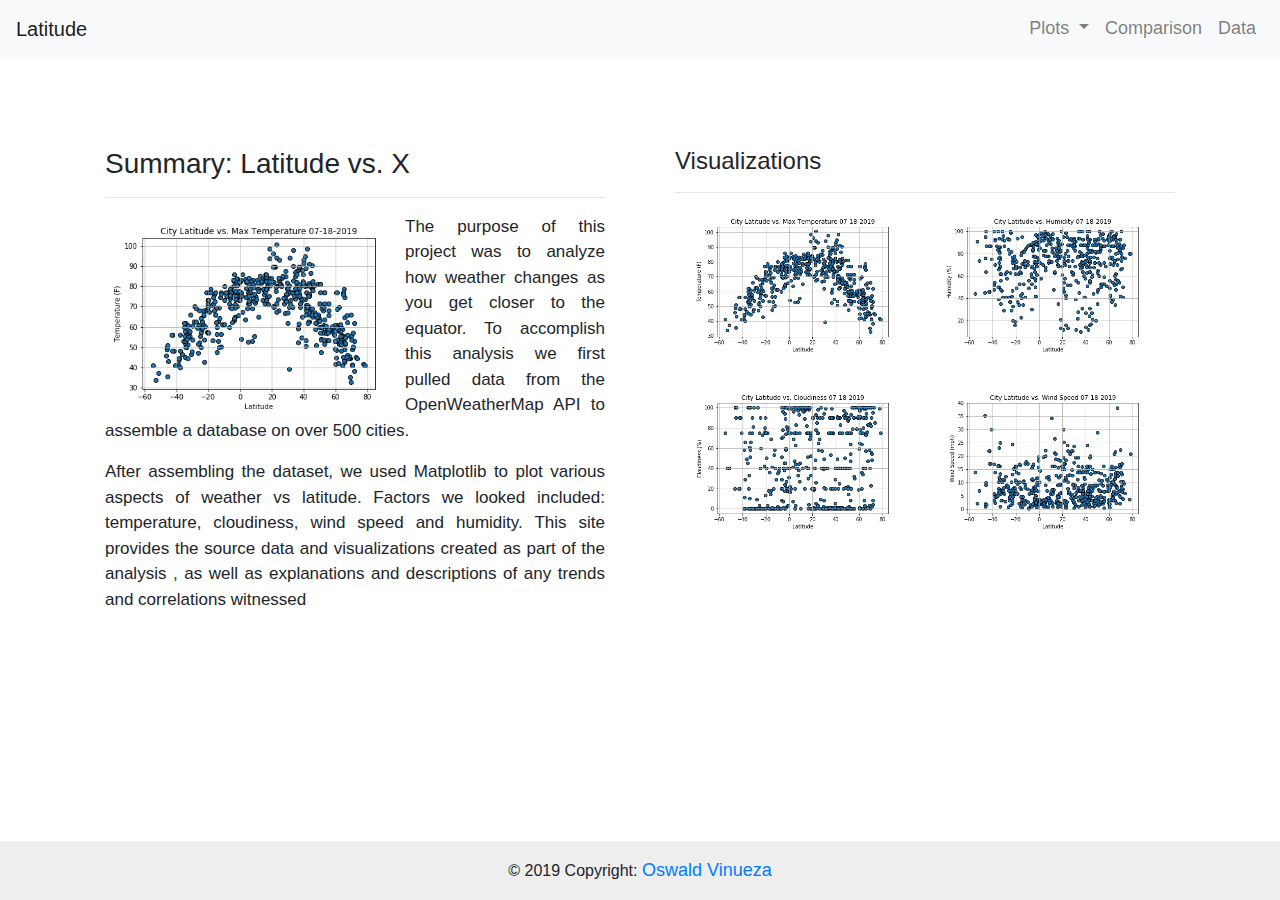
<file: index.html>
<!DOCTYPE html>
<html lang="en">
<head>
    <meta charset="UTF-8">
    <meta name="viewport" content="width=device-width, initial-scale=1.0">
    <meta http-equiv="X-UA-Compatible" content="ie=edge">
    <title>Visualization Dashboard</title>
    <link rel="stylesheet" href="https://stackpath.bootstrapcdn.com/bootstrap/4.3.1/css/bootstrap.min.css" integrity="sha384-ggOyR0iXCbMQv3Xipma34MD+dH/1fQ784/j6cY/iJTQUOhcWr7x9JvoRxT2MZw1T" crossorigin="anonymous">
    <link rel="stylesheet" href="style.css">
    <script src="https://code.jquery.com/jquery-3.3.1.slim.min.js" integrity="sha384-q8i/X+965DzO0rT7abK41JStQIAqVgRVzpbzo5smXKp4YfRvH+8abtTE1Pi6jizo" crossorigin="anonymous"></script>
    <script src="https://cdnjs.cloudflare.com/ajax/libs/popper.js/1.14.7/umd/popper.min.js" integrity="sha384-UO2eT0CpHqdSJQ6hJty5KVphtPhzWj9WO1clHTMGa3JDZwrnQq4sF86dIHNDz0W1" crossorigin="anonymous"></script>
    <script src="https://stackpath.bootstrapcdn.com/bootstrap/4.3.1/js/bootstrap.min.js" integrity="sha384-JjSmVgyd0p3pXB1rRibZUAYoIIy6OrQ6VrjIEaFf/nJGzIxFDsf4x0xIM+B07jRM" crossorigin="anonymous"></script>
</head>
<body>
<!-- NavBar https://getbootstrap.com/docs/4.3/components/navbar/ -->
  <div class= "navigation">
    <nav class="navbar navbar-expand-lg navbar-light bg-light">
      <a class="navbar-brand" href="index.html">Latitude</a>
      <button class="navbar-toggler" type="button" data-toggle="collapse" data-target="#navbarNavDropdown" aria-controls="navbarNavDropdown" aria-expanded="false" aria-label="Toggle navigation">
        <span class="navbar-toggler-icon"></span>
      </button>
      <div class="collapse navbar-collapse" id="navbarNavDropdown">
        <ul class="navbar-nav ml-auto">
          <li class="nav-item dropdown">
            <a class="nav-link dropdown-toggle" href="#" id="navbarDropdownMenuLink" role="button" data-toggle="dropdown" aria-haspopup="true" aria-expanded="false">
              Plots
            </a>
            <div class="dropdown-menu" aria-labelledby="navbarDropdownMenuLink">
              <a class="dropdown-item" href="cloudiness.html">Cloudiness</a>
              <a class="dropdown-item" href="humidity.html">Humidity</a>
              <a class="dropdown-item" href="max_temperature.html">Max Temperature</a>
              <a class="dropdown-item" href="wind_speed.html">Wind Speed</a>
            </div>
          </li>
          <li class="nav-item">
            <a class="nav-link" href="comparison.html">Comparison</a>
          </li>
          <li class="nav-item">
            <a class="nav-link" href="data.html">Data</a>
          </li>
        </ul>
      </div>
    </nav>
  </div>  
<!-- Content Visualization and Boxes -->
  <div class="container">
    <div class="row">
<!--Left Summary and Visualization-->
      <div class="col-lg-6 col-md-12">
        <div class="box">
          <h3 class="title"> Summary: Latitude vs. X</h3>
          <hr>
          <img src= "WebImages/CityLatitude_vs_MaxTemp.png" class="visualization float-left" alt="Max Temp Graph">
          <p class="text-justify"> The purpose of this project was to analyze how weather changes as you get closer to the equator. To accomplish this analysis we first pulled data from the OpenWeatherMap
            API to assemble a database on over 500 cities.</p>
          <p class="text-justify"> After assembling the dataset, we used Matplotlib to plot various aspects of weather vs latitude. Factors we looked included: temperature, cloudiness, wind speed and humidity.
            This site provides the source data and visualizations created as part of the analysis , as well as explanations and descriptions of any trends and correlations witnessed</p>
        </div>
      </div>
<!--Right Visualizations-->
      <div class= "col-lg-6 col-md-12">
        <div class="box">
          <h4 class="title">Visualizations</h4>
          <hr>
          <div class="container">
    
            <div class="row" style="padding-bottom: 30px;">
              <div class="col-sm-6">
                <a href= "max_temperature.html" data-toggle="tooltip" data-placement="auto" title="Max Temperature">
                  <img class="panel" src="WebImages/CityLatitude_vs_MaxTemp.png" alt= "Max Temperature">
                </a>
              </div>

              <div class="col-sm-6">
                <a href= "humidity.html" data-toggle="tooltip" data-placement="auto" title="Humidity">
                  <img class="panel" src="WebImages/CityLatitude_vs_Humidity.png" alt= "Humidity">
                </a>
              </div>
            </div>

          
            <div class="row" style="padding-bottom: 30px;">
                <div class="col-sm-6">
                  <a href= "cloudiness.html" data-toggle="tooltip" data-placement="auto" title="Cloudiness">
                    <img class="panel" src="WebImages/CityLatitude_vs_Cloudiness.png" alt= "Cloudiness">
                  </a>
                </div>          

              <div class="col-sm-6">
                <a href= "wind_speed.html" data-toggle="tooltip" data-placement="auto" title="Wind Speed">
                  <img class="panel" src="WebImages/CityLatitude_vs_WindSpeed.png" alt= "Wind Speed">
                </a>
              </div>
            </div>
          
          
          </div>
        </div>  
      </div>
    </div>
  </div>
  <!--Footer-->
  <footer>
    <div class="footer-copyright text-center py-3"> &copy 2019 Copyright: 
      <a href="#">Oswald Vinueza</a>
    </div>
  </footer>
  <script>
      $(function () {
        $('[data-toggle="tooltip"]').tooltip()
      })
  </script>
</body>
</html>
</file>
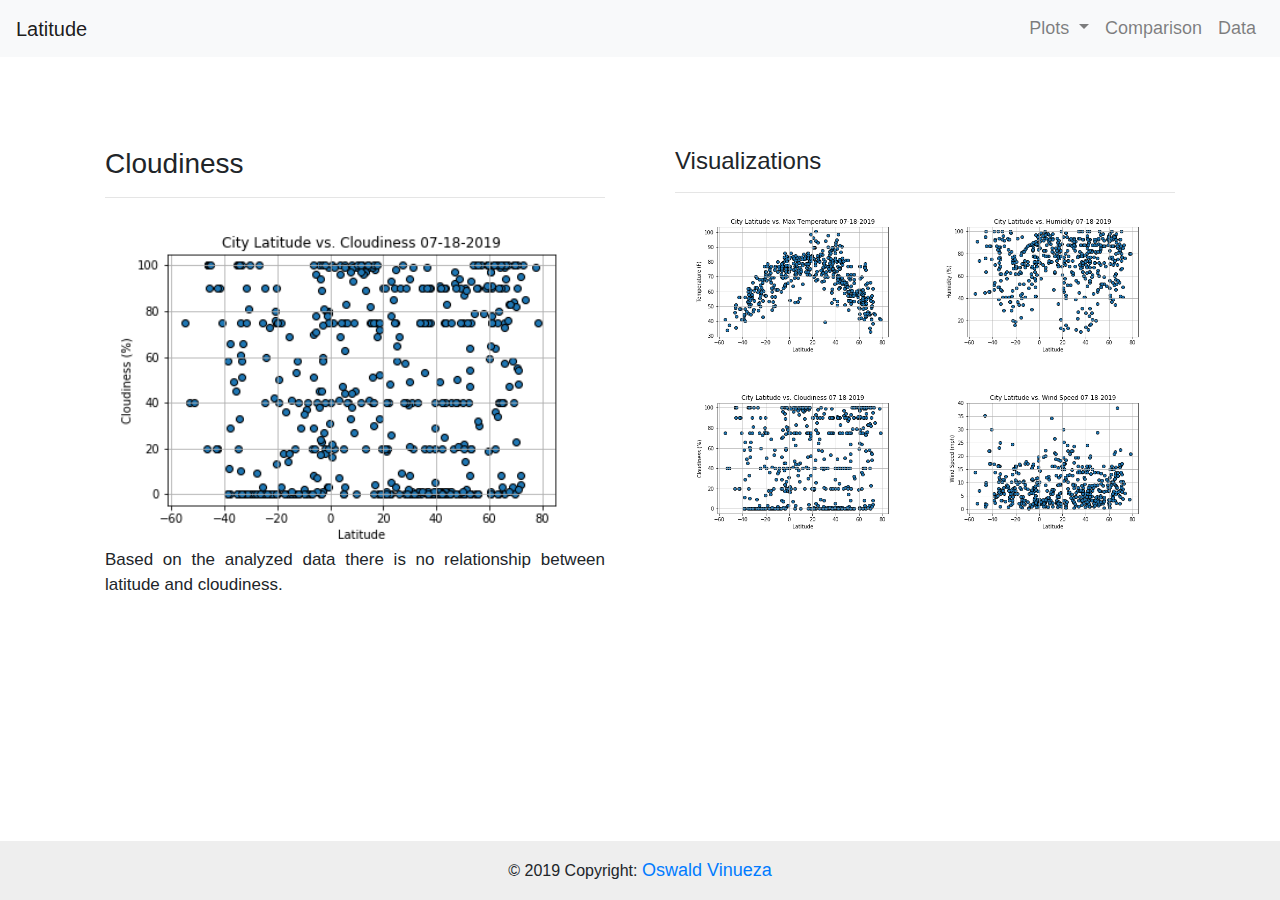
<file: cloudiness.html>
<!DOCTYPE html>
<html lang="en">
<head>
    <meta charset="UTF-8">
    <meta name="viewport" content="width=device-width, initial-scale=1.0">
    <meta http-equiv="X-UA-Compatible" content="ie=edge">
    <title>Visualization Dashboard</title>
    <link rel="stylesheet" href="https://stackpath.bootstrapcdn.com/bootstrap/4.3.1/css/bootstrap.min.css" integrity="sha384-ggOyR0iXCbMQv3Xipma34MD+dH/1fQ784/j6cY/iJTQUOhcWr7x9JvoRxT2MZw1T" crossorigin="anonymous">
    <link rel="stylesheet" href="style.css">
    <script src="https://code.jquery.com/jquery-3.3.1.slim.min.js" integrity="sha384-q8i/X+965DzO0rT7abK41JStQIAqVgRVzpbzo5smXKp4YfRvH+8abtTE1Pi6jizo" crossorigin="anonymous"></script>
    <script src="https://cdnjs.cloudflare.com/ajax/libs/popper.js/1.14.7/umd/popper.min.js" integrity="sha384-UO2eT0CpHqdSJQ6hJty5KVphtPhzWj9WO1clHTMGa3JDZwrnQq4sF86dIHNDz0W1" crossorigin="anonymous"></script>
    <script src="https://stackpath.bootstrapcdn.com/bootstrap/4.3.1/js/bootstrap.min.js" integrity="sha384-JjSmVgyd0p3pXB1rRibZUAYoIIy6OrQ6VrjIEaFf/nJGzIxFDsf4x0xIM+B07jRM" crossorigin="anonymous"></script>
</head>
<body>
<!-- NavBar https://getbootstrap.com/docs/4.3/components/navbar/ -->
  <div class= "navigation">
    <nav class="navbar navbar-expand-lg navbar-light bg-light">
      <a class="navbar-brand" href="index.html">Latitude</a>
      <button class="navbar-toggler" type="button" data-toggle="collapse" data-target="#navbarNavDropdown" aria-controls="navbarNavDropdown" aria-expanded="false" aria-label="Toggle navigation">
        <span class="navbar-toggler-icon"></span>
      </button>
      <div class="collapse navbar-collapse" id="navbarNavDropdown">
        <ul class="navbar-nav ml-auto">
          <li class="nav-item dropdown">
            <a class="nav-link dropdown-toggle" href="#" id="navbarDropdownMenuLink" role="button" data-toggle="dropdown" aria-haspopup="true" aria-expanded="false">
              Plots
            </a>
            <div class="dropdown-menu" aria-labelledby="navbarDropdownMenuLink">
              <a class="dropdown-item" href="cloudiness.html">Cloudiness</a>
              <a class="dropdown-item" href="humidity.html">Humidity</a>
              <a class="dropdown-item" href="max_temperature.html">Max Temperature</a>
              <a class="dropdown-item" href="wind_speed.html">Wind Speed</a>
            </div>
          </li>
          <li class="nav-item">
            <a class="nav-link" href="comparison.html">Comparison</a>
          </li>
          <li class="nav-item">
            <a class="nav-link" href="data.html">Data</a>
          </li>
        </ul>
      </div>
    </nav>
  </div>  
<!-- Content Visualization and Boxes -->
  <div class="container">
    <div class="row">
<!--Left Summary and Visualization-->
      <div class="col-lg-6 col-md-12">
        <div class="box">
          <h3 class="title">Cloudiness</h3>
          <hr>
          <img src= "WebImages/CityLatitude_vs_Cloudiness.png" alt="Max Temp Graph">
          <p class="text-justify"> Based on the analyzed data there is no relationship between latitude and cloudiness.</p>
        </div>
      </div>
<!--Right Visualizations-->
      <div class= "col-lg-6 col-md-12">
        <div class="box">
          <h4 class="title">Visualizations</h4>
          <hr>
          <div class="container">
    
            <div class="row" style="padding-bottom: 30px;">
              <div class="col-sm-6">
                <a href= "max_temperature.html" data-toggle="tooltip" data-placement="auto" title="Max Temperature">
                  <img class="panel" src="WebImages/CityLatitude_vs_MaxTemp.png" alt= "Max Temperature">
                </a>
              </div>

              <div class="col-sm-6">
                <a href= "humidity.html" data-toggle="tooltip" data-placement="auto" title="Humidity">
                  <img class="panel" src="WebImages/CityLatitude_vs_Humidity.png" alt= "Humidity">
                </a>
              </div>
            </div>

          
            <div class="row" style="padding-bottom: 30px;">
                <div class="col-sm-6">
                  <a href= "cloudiness.html" data-toggle="tooltip" data-placement="auto" title="Cloudiness">
                    <img class="panel" src="WebImages/CityLatitude_vs_Cloudiness.png" alt= "Cloudiness">
                  </a>
                </div>          

              <div class="col-sm-6">
                <a href= "wind_speed.html" data-toggle="tooltip" data-placement="auto" title="Wind Speed">
                  <img class="panel" src="WebImages/CityLatitude_vs_WindSpeed.png" alt= "Wind Speed">
                </a>
              </div>
            </div>
          
          
          </div>
        </div>  
      </div>
    </div>
  </div>
  <!--Footer-->
  <footer>
    <div class="footer-copyright text-center py-3"> &copy 2019 Copyright: 
      <a href="#">Oswald Vinueza</a>
    </div>
  </footer>
  <script>
      $(function () {
        $('[data-toggle="tooltip"]').tooltip()
      })
  </script>
</body>
</html>
</file>
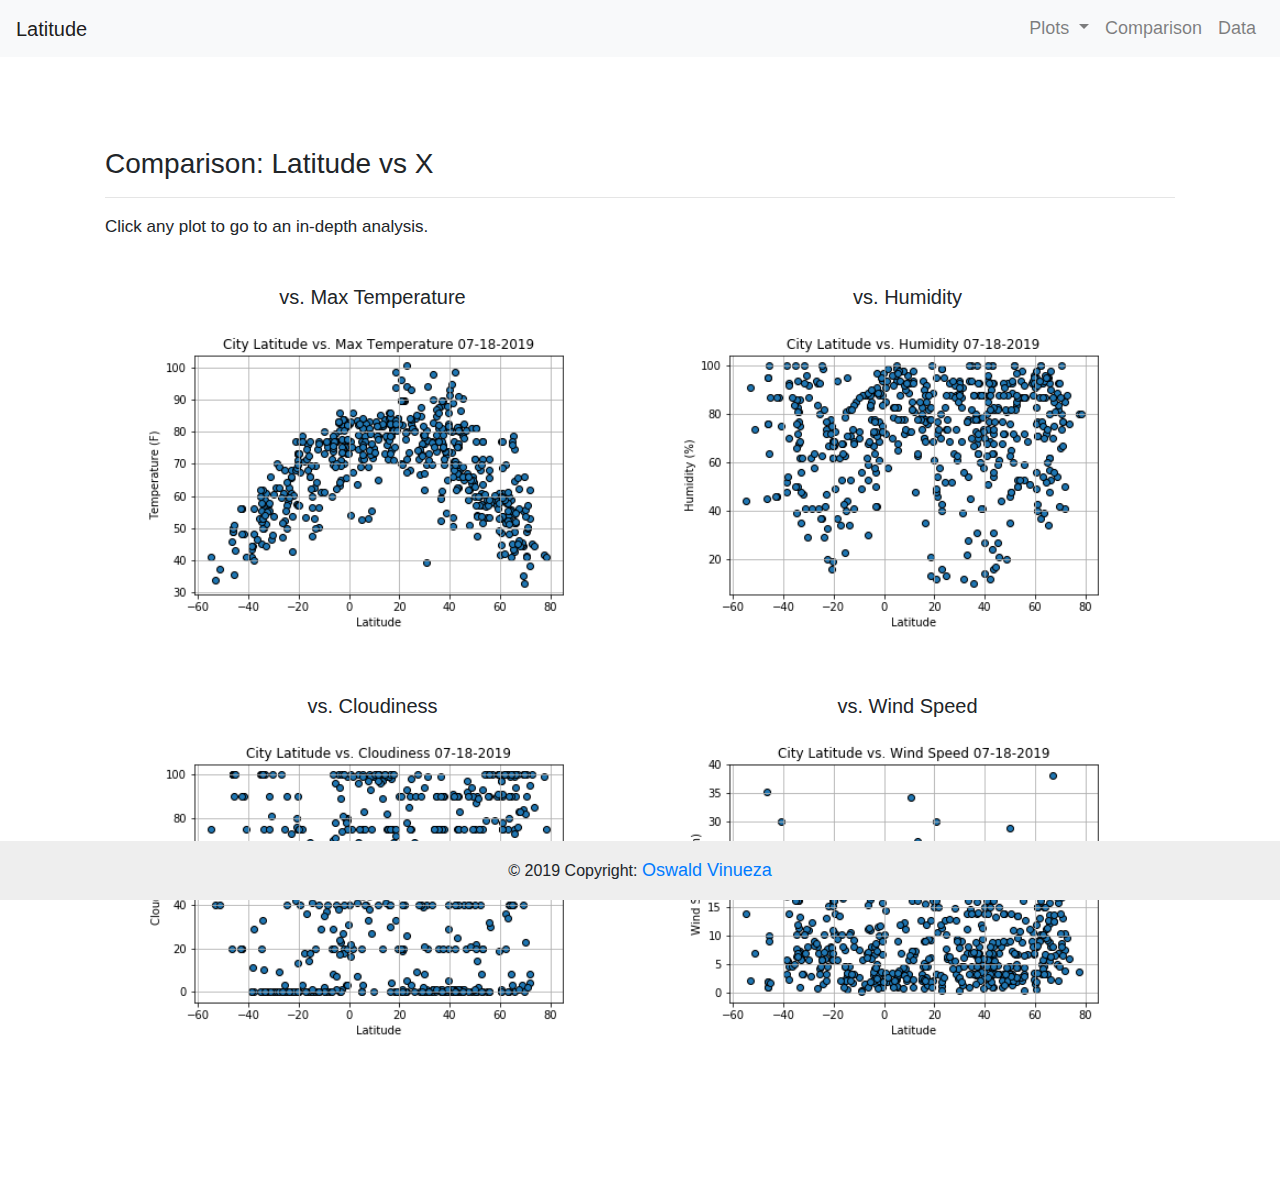
<file: comparison.html>
<!DOCTYPE html>
<html lang="en">
<head>
    <meta charset="UTF-8">
    <meta name="viewport" content="width=device-width, initial-scale=1.0">
    <meta http-equiv="X-UA-Compatible" content="ie=edge">
    <title>Visualization Dashboard</title>
    <link rel="stylesheet" href="https://stackpath.bootstrapcdn.com/bootstrap/4.3.1/css/bootstrap.min.css" integrity="sha384-ggOyR0iXCbMQv3Xipma34MD+dH/1fQ784/j6cY/iJTQUOhcWr7x9JvoRxT2MZw1T" crossorigin="anonymous">
    <link rel="stylesheet" href="style.css">
    <script src="https://code.jquery.com/jquery-3.3.1.slim.min.js" integrity="sha384-q8i/X+965DzO0rT7abK41JStQIAqVgRVzpbzo5smXKp4YfRvH+8abtTE1Pi6jizo" crossorigin="anonymous"></script>
    <script src="https://cdnjs.cloudflare.com/ajax/libs/popper.js/1.14.7/umd/popper.min.js" integrity="sha384-UO2eT0CpHqdSJQ6hJty5KVphtPhzWj9WO1clHTMGa3JDZwrnQq4sF86dIHNDz0W1" crossorigin="anonymous"></script>
    <script src="https://stackpath.bootstrapcdn.com/bootstrap/4.3.1/js/bootstrap.min.js" integrity="sha384-JjSmVgyd0p3pXB1rRibZUAYoIIy6OrQ6VrjIEaFf/nJGzIxFDsf4x0xIM+B07jRM" crossorigin="anonymous"></script>
</head>
<body>
<!-- NavBar https://getbootstrap.com/docs/4.3/components/navbar/ -->
  <div class= "navigation">
    <nav class="navbar navbar-expand-lg navbar-light bg-light">
      <a class="navbar-brand" href="index.html">Latitude</a>
      <button class="navbar-toggler" type="button" data-toggle="collapse" data-target="#navbarNavDropdown" aria-controls="navbarNavDropdown" aria-expanded="false" aria-label="Toggle navigation">
        <span class="navbar-toggler-icon"></span>
      </button>
      <div class="collapse navbar-collapse" id="navbarNavDropdown">
        <ul class="navbar-nav ml-auto">
          <li class="nav-item dropdown">
            <a class="nav-link dropdown-toggle" href="#" id="navbarDropdownMenuLink" role="button" data-toggle="dropdown" aria-haspopup="true" aria-expanded="false">
              Plots
            </a>
            <div class="dropdown-menu" aria-labelledby="navbarDropdownMenuLink">
              <a class="dropdown-item" href="cloudiness.html">Cloudiness</a>
              <a class="dropdown-item" href="humidity.html">Humidity</a>
              <a class="dropdown-item" href="max_temperature.html">Max Temperature</a>
              <a class="dropdown-item" href="wind_speed.html">Wind Speed</a>
            </div>
          </li>
          <li class="nav-item">
            <a class="nav-link" href="comparison.html">Comparison</a>
          </li>
          <li class="nav-item">
            <a class="nav-link" href="data.html">Data</a>
          </li>
        </ul>
      </div>
    </nav>
  </div>  
<!-- Content Visualization and Boxes -->
  <div class="container">
    <div class="row">

<!--Visualizations-->
      <div class= "col-xl-12">
        <div class="box">
          <h3 class="title">Comparison: Latitude vs X</h3>
          <hr>
          <p>Click any plot to go to an in-depth analysis.</p>
          <div class="container" style= "padding-bottom: 50px;">
    
            <div class="row">
                <div class="col-lg-6" style="padding: 30px;">
                    <h5 class="text-center">vs. Max Temperature</h5>
                    <a href= "max_temperature.html">
                        <img class="panel" src="WebImages/CityLatitude_vs_MaxTemp.png" alt= "Max Temperature">
                    </a>
                </div>

                <div class="col-lg-6" style="padding: 30px;">
                    <h5 class="text-center">vs. Humidity</h5>
                    <a href= "humidity.html">
                        <img class="panel" src="WebImages/CityLatitude_vs_Humidity.png" alt= "Humidity">
                    </a>
                </div>

                <div class="col-lg-6" style="padding: 30px;">
                    <h5 class="text-center">vs. Cloudiness</h5>
                    <a href= "cloudiness.html">
                        <img class="panel" src="WebImages/CityLatitude_vs_Cloudiness.png" alt= "Cloudiness">
                    </a>
                </div>          

                <div class="col-lg-6" style="padding: 30px;">
                    <h5 class="text-center">vs. Wind Speed</h5>
                    <a href= "wind_speed.html">
                        <img class="panel" src="WebImages/CityLatitude_vs_WindSpeed.png" alt= "Wind Speed">
                    </a>
                </div>
            </div> 
          
          </div>
        </div>  
      </div>
    </div>
  </div>
  <!--Footer-->
  <footer>
    <div class="footer-copyright text-center py-3"> &copy 2019 Copyright: 
      <a href="#">Oswald Vinueza</a>
    </div>
  </footer>
  <script>
      $(function () {
        $('[data-toggle="tooltip"]').tooltip()
      })
  </script>
</body>
</html>
</file>
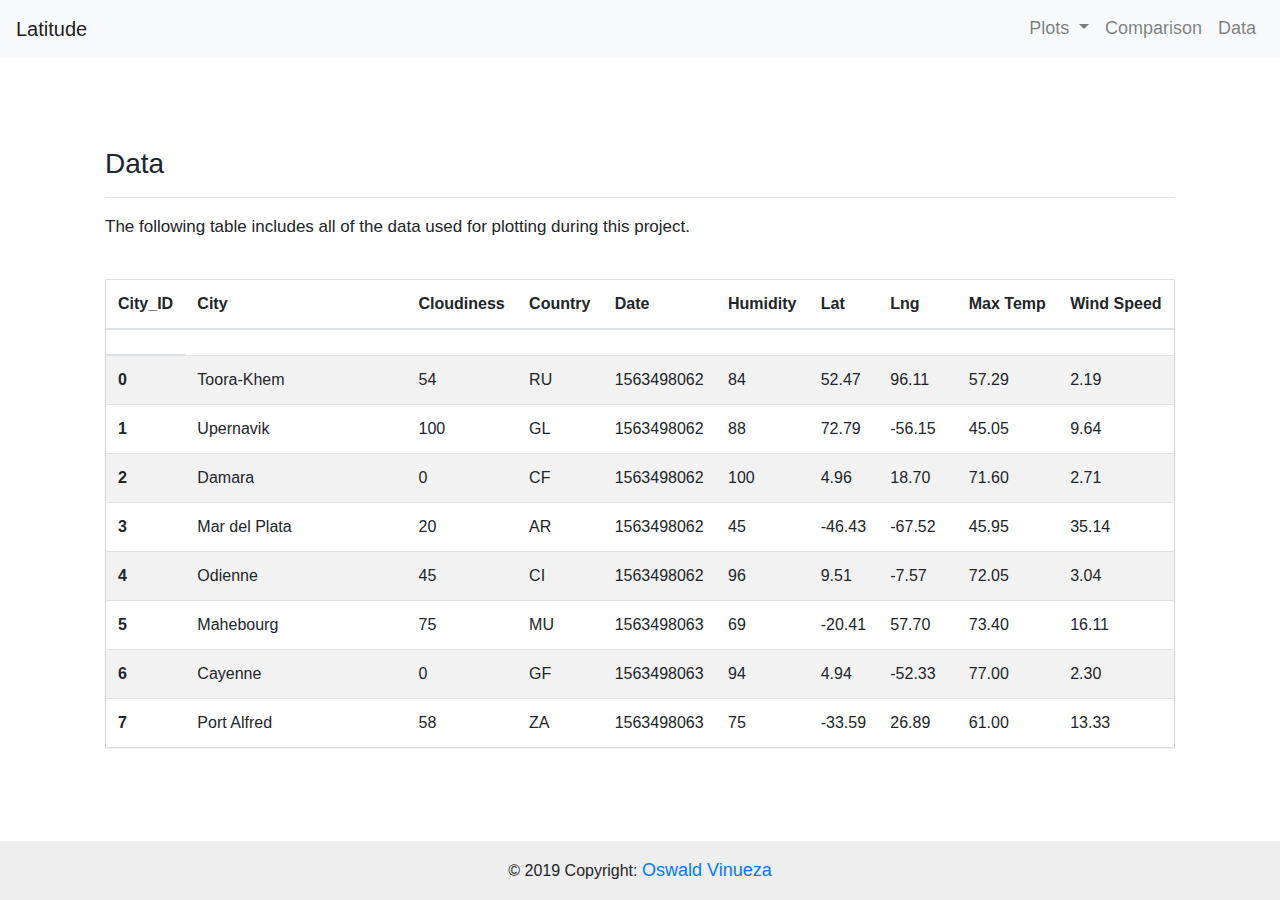
<file: data.html>
<!DOCTYPE html>
<html lang="en">
<head>
    <meta charset="UTF-8">
    <meta name="viewport" content="width=device-width, initial-scale=1.0">
    <meta http-equiv="X-UA-Compatible" content="ie=edge">
    <title>Visualization Dashboard</title>
    <link rel="stylesheet" href="https://stackpath.bootstrapcdn.com/bootstrap/4.3.1/css/bootstrap.min.css" integrity="sha384-ggOyR0iXCbMQv3Xipma34MD+dH/1fQ784/j6cY/iJTQUOhcWr7x9JvoRxT2MZw1T" crossorigin="anonymous">
    <link rel="stylesheet" href="style.css">
    <script src="https://code.jquery.com/jquery-3.3.1.slim.min.js" integrity="sha384-q8i/X+965DzO0rT7abK41JStQIAqVgRVzpbzo5smXKp4YfRvH+8abtTE1Pi6jizo" crossorigin="anonymous"></script>
    <script src="https://cdnjs.cloudflare.com/ajax/libs/popper.js/1.14.7/umd/popper.min.js" integrity="sha384-UO2eT0CpHqdSJQ6hJty5KVphtPhzWj9WO1clHTMGa3JDZwrnQq4sF86dIHNDz0W1" crossorigin="anonymous"></script>
    <script src="https://stackpath.bootstrapcdn.com/bootstrap/4.3.1/js/bootstrap.min.js" integrity="sha384-JjSmVgyd0p3pXB1rRibZUAYoIIy6OrQ6VrjIEaFf/nJGzIxFDsf4x0xIM+B07jRM" crossorigin="anonymous"></script>
</head>
<body>
<!-- NavBar https://getbootstrap.com/docs/4.3/components/navbar/ -->
  <div class= "navigation">
    <nav class="navbar navbar-expand-lg navbar-light bg-light">
      <a class="navbar-brand" href="index.html">Latitude</a>
      <button class="navbar-toggler" type="button" data-toggle="collapse" data-target="#navbarNavDropdown" aria-controls="navbarNavDropdown" aria-expanded="false" aria-label="Toggle navigation">
        <span class="navbar-toggler-icon"></span>
      </button>
      <div class="collapse navbar-collapse" id="navbarNavDropdown">
        <ul class="navbar-nav ml-auto">
          <li class="nav-item dropdown">
            <a class="nav-link dropdown-toggle" href="#" id="navbarDropdownMenuLink" role="button" data-toggle="dropdown" aria-haspopup="true" aria-expanded="false">
              Plots
            </a>
            <div class="dropdown-menu" aria-labelledby="navbarDropdownMenuLink">
              <a class="dropdown-item" href="cloudiness.html">Cloudiness</a>
              <a class="dropdown-item" href="humidity.html">Humidity</a>
              <a class="dropdown-item" href="max_temperature.html">Max Temperature</a>
              <a class="dropdown-item" href="wind_speed.html">Wind Speed</a>
            </div>
          </li>
          <li class="nav-item">
            <a class="nav-link" href="comparison.html">Comparison</a>
          </li>
          <li class="nav-item">
            <a class="nav-link" href="data.html">Data</a>
          </li>
        </ul>
      </div>
    </nav>
  </div>  
<!-- Content Table-->
  <div class="container">
    <div class="box">
        <h3 class="title"> Data</h3>
        <hr>
        <p class="text-justify"> The following table includes all of the data used for plotting during this project.</p>
        <br>
        <div class= "table-responsive" style= "overflow-x:auto; overflow-y:auto; max-height:470px; max-width: auto;">
            <table class="table table-striped">
                <thead>
                    <tr style="text-align: left;">
                        <th>City_ID</th>
                        <th>City</th>
                        <th>Cloudiness</th>
                        <th>Country</th>
                        <th>Date</th>
                        <th>Humidity</th>
                        <th>Lat</th>
                        <th>Lng</th>
                        <th>Max Temp</th>
                        <th>Wind Speed</th>
                    </tr>
                    <tr>
                        <th></th>
                    </tr>
                </thead>
                <tbody>
                    <tr>
                        <th>0</th>
                        <td>Toora-Khem</td>
                        <td>54</td>
                        <td>RU</td>
                        <td>1563498062</td>
                        <td>84</td>
                        <td>52.47</td>
                        <td>96.11</td>
                        <td>57.29</td>
                        <td>2.19</td>
                    </tr>
                    <tr>
                        <th>1</th>
                        <td>Upernavik</td>
                        <td>100</td>
                        <td>GL</td>
                        <td>1563498062</td>
                        <td>88</td>
                        <td>72.79</td>
                        <td>-56.15</td>
                        <td>45.05</td>
                        <td>9.64</td>
                    </tr>
                    <tr>
                        <th>2</th>
                        <td>Damara</td>
                        <td>0</td>
                        <td>CF</td>
                        <td>1563498062</td>
                        <td>100</td>
                        <td>4.96</td>
                        <td>18.70</td>
                        <td>71.60</td>
                        <td>2.71</td>
                    </tr>
                    <tr>
                        <th>3</th>
                        <td>Mar del Plata</td>
                        <td>20</td>
                        <td>AR</td>
                        <td>1563498062</td>
                        <td>45</td>
                        <td>-46.43</td>
                        <td>-67.52</td>
                        <td>45.95</td>
                        <td>35.14</td>
                    </tr>
                    <tr>
                        <th>4</th>
                        <td>Odienne</td>
                        <td>45</td>
                        <td>CI</td>
                        <td>1563498062</td>
                        <td>96</td>
                        <td>9.51</td>
                        <td>-7.57</td>
                        <td>72.05</td>
                        <td>3.04</td>
                    </tr>
                    <tr>
                        <th>5</th>
                        <td>Mahebourg</td>
                        <td>75</td>
                        <td>MU</td>
                        <td>1563498063</td>
                        <td>69</td>
                        <td>-20.41</td>
                        <td>57.70</td>
                        <td>73.40</td>
                        <td>16.11</td>
                    </tr>
                    <tr>
                        <th>6</th>
                        <td>Cayenne</td>
                        <td>0</td>
                        <td>GF</td>
                        <td>1563498063</td>
                        <td>94</td>
                        <td>4.94</td>
                        <td>-52.33</td>
                        <td>77.00</td>
                        <td>2.30</td>
                    </tr>
                    <tr>
                        <th>7</th>
                        <td>Port Alfred</td>
                        <td>58</td>
                        <td>ZA</td>
                        <td>1563498063</td>
                        <td>75</td>
                        <td>-33.59</td>
                        <td>26.89</td>
                        <td>61.00</td>
                        <td>13.33</td>
                    </tr>
                    <tr>
                        <th>8</th>
                        <td>Ushuaia</td>
                        <td>75</td>
                        <td>AR</td>
                        <td>1563498063</td>
                        <td>44</td>
                        <td>-54.81</td>
                        <td>-68.31</td>
                        <td>41.00</td>
                        <td>13.87</td>
                    </tr>
                    <tr>
                        <th>9</th>
                        <td>Mushie</td>
                        <td>60</td>
                        <td>CD</td>
                        <td>1563498063</td>
                        <td>42</td>
                        <td>-3.02</td>
                        <td>16.92</td>
                        <td>82.31</td>
                        <td>2.71</td>
                    </tr>
                    <tr>
                        <th>10</th>
                        <td>Broken Hill</td>
                        <td>0</td>
                        <td>AU</td>
                        <td>1563498064</td>
                        <td>47</td>
                        <td>-31.97</td>
                        <td>141.45</td>
                        <td>57.20</td>
                        <td>3.29</td>
                    </tr>
                    <tr>
                        <th>11</th>
                        <td>Ancud</td>
                        <td>90</td>
                        <td>CL</td>
                        <td>1563498064</td>
                        <td>87</td>
                        <td>-41.87</td>
                        <td>-73.83</td>
                        <td>48.20</td>
                        <td>17.22</td>
                    </tr>
                    <tr>
                        <th>12</th>
                        <td>Pangnirtung</td>
                        <td>90</td>
                        <td>CA</td>
                        <td>1563498064</td>
                        <td>53</td>
                        <td>66.15</td>
                        <td>-65.72</td>
                        <td>51.71</td>
                        <td>8.21</td>
                    </tr>
                    <tr>
                        <th>13</th>
                        <td>Swarzedz</td>
                        <td>8</td>
                        <td>PL</td>
                        <td>1563498064</td>
                        <td>70</td>
                        <td>52.41</td>
                        <td>17.09</td>
                        <td>61.00</td>
                        <td>1.99</td>
                    </tr>
                    <tr>
                        <th>14</th>
                        <td>Punta Arenas</td>
                        <td>40</td>
                        <td>CL</td>
                        <td>1563498064</td>
                        <td>91</td>
                        <td>-53.16</td>
                        <td>-70.91</td>
                        <td>33.80</td>
                        <td>2.24</td>
                    </tr>
                    <tr>
                        <th>15</th>
                        <td>Saint-Philippe</td>
                        <td>1</td>
                        <td>CA</td>
                        <td>1563498065</td>
                        <td>83</td>
                        <td>45.36</td>
                        <td>-73.48</td>
                        <td>78.80</td>
                        <td>4.88</td>
                    </tr>
                    <tr>
                        <th>16</th>
                        <td>Maine-Soroa</td>
                        <td>97</td>
                        <td>NE</td>
                        <td>1563498065</td>
                        <td>63</td>
                        <td>13.21</td>
                        <td>12.02</td>
                        <td>81.77</td>
                        <td>26.57</td>
                    </tr>
                    <tr>
                        <th>17</th>
                        <td>Cidreira</td>
                        <td>0</td>
                        <td>BR</td>
                        <td>1563498065</td>
                        <td>92</td>
                        <td>-30.17</td>
                        <td>-50.22</td>
                        <td>60.71</td>
                        <td>10.94</td>
                    </tr>
                    <tr>
                        <th>18</th>
                        <td>Necochea</td>
                        <td>58</td>
                        <td>AR</td>
                        <td>1563498039</td>
                        <td>52</td>
                        <td>-38.55</td>
                        <td>-58.74</td>
                        <td>43.43</td>
                        <td>3.42</td>
                    </tr>
                    <tr>
                        <th>19</th>
                        <td>Geraldton</td>
                        <td>75</td>
                        <td>CA</td>
                        <td>1563498065</td>
                        <td>93</td>
                        <td>49.72</td>
                        <td>-86.95</td>
                        <td>64.40</td>
                        <td>4.70</td>
                    </tr>
                    <tr>
                        <th>20</th>
                        <td>Cape Town</td>
                        <td>75</td>
                        <td>ZA</td>
                        <td>1563497828</td>
                        <td>77</td>
                        <td>-33.93</td>
                        <td>18.42</td>
                        <td>59.00</td>
                        <td>11.41</td>
                    </tr>
                    <tr>
                        <th>21</th>
                        <td>Lorengau</td>
                        <td>20</td>
                        <td>PG</td>
                        <td>1563498066</td>
                        <td>77</td>
                        <td>-2.02</td>
                        <td>147.27</td>
                        <td>83.93</td>
                        <td>10.09</td>
                    </tr>
                    <tr>
                        <th>22</th>
                        <td>Vila do Maio</td>
                        <td>75</td>
                        <td>CV</td>
                        <td>1563498066</td>
                        <td>74</td>
                        <td>15.13</td>
                        <td>-23.22</td>
                        <td>78.80</td>
                        <td>3.36</td>
                    </tr>
                    <tr>
                        <th>23</th>
                        <td>Rikitea</td>
                        <td>73</td>
                        <td>PF</td>
                        <td>1563498066</td>
                        <td>74</td>
                        <td>-23.12</td>
                        <td>-134.97</td>
                        <td>68.27</td>
                        <td>24.52</td>
                    </tr>
                    <tr>
                        <th>24</th>
                        <td>Galesong</td>
                        <td>96</td>
                        <td>ID</td>
                        <td>1563498066</td>
                        <td>83</td>
                        <td>-5.32</td>
                        <td>119.37</td>
                        <td>79.43</td>
                        <td>10.94</td>
                    </tr>
                    <tr>
                        <th>25</th>
                        <td>Bredasdorp</td>
                        <td>33</td>
                        <td>ZA</td>
                        <td>1563498066</td>
                        <td>72</td>
                        <td>-34.53</td>
                        <td>20.04</td>
                        <td>60.80</td>
                        <td>23.04</td>
                    </tr>
                    <tr>
                        <th>26</th>
                        <td>Esperance</td>
                        <td>10</td>
                        <td>AU</td>
                        <td>1563498067</td>
                        <td>81</td>
                        <td>-33.86</td>
                        <td>121.89</td>
                        <td>50.00</td>
                        <td>16.11</td>
                    </tr>
                    <tr>
                        <th>27</th>
                        <td>Thompson</td>
                        <td>90</td>
                        <td>CA</td>
                        <td>1563498067</td>
                        <td>53</td>
                        <td>55.74</td>
                        <td>-97.86</td>
                        <td>71.60</td>
                        <td>3.36</td>
                    </tr>
                    <tr>
                        <th>28</th>
                        <td>Kaitangata</td>
                        <td>100</td>
                        <td>NZ</td>
                        <td>1563498067</td>
                        <td>76</td>
                        <td>-46.28</td>
                        <td>169.85</td>
                        <td>50.00</td>
                        <td>1.99</td>
                    </tr>
                    <tr>
                        <th>29</th>
                        <td>Butaritari</td>
                        <td>41</td>
                        <td>KI</td>
                        <td>1563498067</td>
                        <td>70</td>
                        <td>3.07</td>
                        <td>172.79</td>
                        <td>83.57</td>
                        <td>3.47</td>
                    </tr>
                    <tr>
                        <th>30</th>
                        <td>Kapaa</td>
                        <td>40</td>
                        <td>US</td>
                        <td>1563498068</td>
                        <td>58</td>
                        <td>22.08</td>
                        <td>-159.32</td>
                        <td>89.60</td>
                        <td>17.22</td>
                    </tr>
                    <tr>
                        <th>31</th>
                        <td>Bethel</td>
                        <td>90</td>
                        <td>US</td>
                        <td>1563497900</td>
                        <td>77</td>
                        <td>60.79</td>
                        <td>-161.76</td>
                        <td>60.80</td>
                        <td>9.17</td>
                    </tr>
                    <tr>
                        <th>32</th>
                        <td>Elizabeth City</td>
                        <td>1</td>
                        <td>US</td>
                        <td>1563498068</td>
                        <td>78</td>
                        <td>36.30</td>
                        <td>-76.22</td>
                        <td>88.00</td>
                        <td>6.60</td>
                    </tr>
                    <tr>
                        <th>33</th>
                        <td>Ust-Kut</td>
                        <td>100</td>
                        <td>RU</td>
                        <td>1563498068</td>
                        <td>69</td>
                        <td>56.78</td>
                        <td>105.75</td>
                        <td>58.19</td>
                        <td>6.82</td>
                    </tr>
                    <tr>
                        <th>34</th>
                        <td>Khatanga</td>
                        <td>8</td>
                        <td>RU</td>
                        <td>1563498068</td>
                        <td>41</td>
                        <td>71.98</td>
                        <td>102.47</td>
                        <td>61.79</td>
                        <td>7.58</td>
                    </tr>
                    <tr>
                        <th>35</th>
                        <td>Narsaq</td>
                        <td>75</td>
                        <td>GL</td>
                        <td>1563497854</td>
                        <td>71</td>
                        <td>60.91</td>
                        <td>-46.05</td>
                        <td>53.60</td>
                        <td>14.99</td>
                    </tr>
                    <tr>
                        <th>36</th>
                        <td>Aykhal</td>
                        <td>75</td>
                        <td>RU</td>
                        <td>1563498069</td>
                        <td>62</td>
                        <td>65.95</td>
                        <td>111.51</td>
                        <td>51.80</td>
                        <td>8.95</td>
                    </tr>
                    <tr>
                        <th>37</th>
                        <td>Chuy</td>
                        <td>100</td>
                        <td>UY</td>
                        <td>1563498069</td>
                        <td>86</td>
                        <td>-33.69</td>
                        <td>-53.46</td>
                        <td>56.03</td>
                        <td>7.36</td>
                    </tr>
                    <tr>
                        <th>38</th>
                        <td>Paraiso</td>
                        <td>40</td>
                        <td>BR</td>
                        <td>1563498069</td>
                        <td>94</td>
                        <td>-0.03</td>
                        <td>-51.17</td>
                        <td>82.40</td>
                        <td>10.29</td>
                    </tr>
                    <tr>
                        <th>39</th>
                        <td>Nizwa</td>
                        <td>0</td>
                        <td>OM</td>
                        <td>1563498069</td>
                        <td>40</td>
                        <td>22.93</td>
                        <td>57.53</td>
                        <td>79.97</td>
                        <td>1.14</td>
                    </tr>
                    <tr>
                        <th>40</th>
                        <td>Kruisfontein</td>
                        <td>61</td>
                        <td>ZA</td>
                        <td>1563498069</td>
                        <td>68</td>
                        <td>-34.00</td>
                        <td>24.73</td>
                        <td>57.11</td>
                        <td>7.18</td>
                    </tr>
                    <tr>
                        <th>41</th>
                        <td>Inongo</td>
                        <td>18</td>
                        <td>CD</td>
                        <td>1563498070</td>
                        <td>61</td>
                        <td>-1.93</td>
                        <td>18.29</td>
                        <td>77.27</td>
                        <td>1.81</td>
                    </tr>
                    <tr>
                        <th>42</th>
                        <td>Barrow</td>
                        <td>11</td>
                        <td>AR</td>
                        <td>1563498070</td>
                        <td>54</td>
                        <td>-38.31</td>
                        <td>-60.23</td>
                        <td>44.33</td>
                        <td>5.57</td>
                    </tr>
                    <tr>
                        <th>43</th>
                        <td>Sorong</td>
                        <td>80</td>
                        <td>ID</td>
                        <td>1563498070</td>
                        <td>94</td>
                        <td>-0.86</td>
                        <td>131.25</td>
                        <td>77.45</td>
                        <td>6.76</td>
                    </tr>
                    <tr>
                        <th>44</th>
                        <td>Jamestown</td>
                        <td>0</td>
                        <td>AU</td>
                        <td>1563498070</td>
                        <td>56</td>
                        <td>-33.21</td>
                        <td>138.60</td>
                        <td>51.35</td>
                        <td>6.35</td>
                    </tr>
                    <tr>
                        <th>45</th>
                        <td>Matola</td>
                        <td>0</td>
                        <td>MZ</td>
                        <td>1563498070</td>
                        <td>41</td>
                        <td>-25.97</td>
                        <td>32.47</td>
                        <td>60.80</td>
                        <td>6.93</td>
                    </tr>
                    <tr>
                        <th>46</th>
                        <td>San Rafael</td>
                        <td>0</td>
                        <td>AR</td>
                        <td>1563497951</td>
                        <td>39</td>
                        <td>-34.61</td>
                        <td>-68.33</td>
                        <td>45.23</td>
                        <td>7.76</td>
                    </tr>
                    <tr>
                        <th>47</th>
                        <td>Panaba</td>
                        <td>19</td>
                        <td>MX</td>
                        <td>1563498071</td>
                        <td>72</td>
                        <td>21.28</td>
                        <td>-88.27</td>
                        <td>82.31</td>
                        <td>10.63</td>
                    </tr>
                    <tr>
                        <th>48</th>
                        <td>Chaplygin</td>
                        <td>0</td>
                        <td>RU</td>
                        <td>1563498071</td>
                        <td>87</td>
                        <td>53.24</td>
                        <td>39.97</td>
                        <td>51.80</td>
                        <td>6.71</td>
                    </tr>
                    <tr>
                        <th>49</th>
                        <td>Mahon</td>
                        <td>75</td>
                        <td>IE</td>
                        <td>1563498071</td>
                        <td>100</td>
                        <td>51.89</td>
                        <td>-8.40</td>
                        <td>60.01</td>
                        <td>6.93</td>
                    </tr>
                    <tr>
                        <th>50</th>
                        <td>Ambilobe</td>
                        <td>0</td>
                        <td>MG</td>
                        <td>1563498072</td>
                        <td>71</td>
                        <td>-13.19</td>
                        <td>49.05</td>
                        <td>69.35</td>
                        <td>10.67</td>
                    </tr>
                    <tr>
                        <th>51</th>
                        <td>Avarua</td>
                        <td>42</td>
                        <td>CK</td>
                        <td>1563498072</td>
                        <td>78</td>
                        <td>-21.21</td>
                        <td>-159.78</td>
                        <td>77.00</td>
                        <td>8.05</td>
                    </tr>
                    <tr>
                        <th>52</th>
                        <td>Mataura</td>
                        <td>100</td>
                        <td>NZ</td>
                        <td>1563498072</td>
                        <td>95</td>
                        <td>-46.19</td>
                        <td>168.86</td>
                        <td>48.99</td>
                        <td>1.01</td>
                    </tr>
                    <tr>
                        <th>53</th>
                        <td>Hermanus</td>
                        <td>100</td>
                        <td>ZA</td>
                        <td>1563498072</td>
                        <td>83</td>
                        <td>-34.42</td>
                        <td>19.24</td>
                        <td>57.99</td>
                        <td>11.99</td>
                    </tr>
                    <tr>
                        <th>54</th>
                        <td>Tiksi</td>
                        <td>95</td>
                        <td>RU</td>
                        <td>1563498072</td>
                        <td>85</td>
                        <td>71.64</td>
                        <td>128.87</td>
                        <td>38.39</td>
                        <td>10.49</td>
                    </tr>
                    <tr>
                        <th>55</th>
                        <td>Hilo</td>
                        <td>90</td>
                        <td>US</td>
                        <td>1563498073</td>
                        <td>61</td>
                        <td>19.71</td>
                        <td>-155.08</td>
                        <td>82.40</td>
                        <td>14.99</td>
                    </tr>
                    <tr>
                        <th>56</th>
                        <td>Hithadhoo</td>
                        <td>99</td>
                        <td>MV</td>
                        <td>1563498073</td>
                        <td>75</td>
                        <td>-0.60</td>
                        <td>73.08</td>
                        <td>81.77</td>
                        <td>19.64</td>
                    </tr>
                    <tr>
                        <th>57</th>
                        <td>Cabo San Lucas</td>
                        <td>5</td>
                        <td>MX</td>
                        <td>1563497913</td>
                        <td>43</td>
                        <td>22.89</td>
                        <td>-109.91</td>
                        <td>93.99</td>
                        <td>11.41</td>
                    </tr>
                    <tr>
                        <th>58</th>
                        <td>Shubarshi</td>
                        <td>0</td>
                        <td>KZ</td>
                        <td>1563498073</td>
                        <td>20</td>
                        <td>48.59</td>
                        <td>57.19</td>
                        <td>81.05</td>
                        <td>8.90</td>
                    </tr>
                    <tr>
                        <th>59</th>
                        <td>Tuatapere</td>
                        <td>100</td>
                        <td>NZ</td>
                        <td>1563498073</td>
                        <td>95</td>
                        <td>-46.13</td>
                        <td>167.69</td>
                        <td>48.99</td>
                        <td>1.01</td>
                    </tr>
                    <tr>
                        <th>60</th>
                        <td>Bilma</td>
                        <td>72</td>
                        <td>NE</td>
                        <td>1563498074</td>
                        <td>21</td>
                        <td>18.69</td>
                        <td>12.92</td>
                        <td>93.83</td>
                        <td>9.35</td>
                    </tr>
                    <tr>
                        <th>61</th>
                        <td>Yellowknife</td>
                        <td>20</td>
                        <td>CA</td>
                        <td>1563498074</td>
                        <td>37</td>
                        <td>62.45</td>
                        <td>-114.38</td>
                        <td>69.80</td>
                        <td>16.11</td>
                    </tr>
                    <tr>
                        <th>62</th>
                        <td>Vaini</td>
                        <td>75</td>
                        <td>IN</td>
                        <td>1563498074</td>
                        <td>94</td>
                        <td>15.34</td>
                        <td>74.49</td>
                        <td>71.60</td>
                        <td>4.70</td>
                    </tr>
                    <tr>
                        <th>63</th>
                        <td>Camapua</td>
                        <td>50</td>
                        <td>BR</td>
                        <td>1563498074</td>
                        <td>49</td>
                        <td>-19.53</td>
                        <td>-54.04</td>
                        <td>67.55</td>
                        <td>10.45</td>
                    </tr>
                    <tr>
                        <th>64</th>
                        <td>Balabac</td>
                        <td>100</td>
                        <td>PH</td>
                        <td>1563498075</td>
                        <td>78</td>
                        <td>7.99</td>
                        <td>117.06</td>
                        <td>83.21</td>
                        <td>12.41</td>
                    </tr>
                    <tr>
                        <th>65</th>
                        <td>Dikson</td>
                        <td>85</td>
                        <td>RU</td>
                        <td>1563498075</td>
                        <td>76</td>
                        <td>73.51</td>
                        <td>80.55</td>
                        <td>44.51</td>
                        <td>6.06</td>
                    </tr>
                    <tr>
                        <th>66</th>
                        <td>Tasiilaq</td>
                        <td>73</td>
                        <td>GL</td>
                        <td>1563498075</td>
                        <td>93</td>
                        <td>65.61</td>
                        <td>-37.64</td>
                        <td>42.80</td>
                        <td>5.82</td>
                    </tr>
                    <tr>
                        <th>67</th>
                        <td>Port Blair</td>
                        <td>40</td>
                        <td>IN</td>
                        <td>1563498075</td>
                        <td>94</td>
                        <td>11.67</td>
                        <td>92.75</td>
                        <td>78.80</td>
                        <td>1.12</td>
                    </tr>
                    <tr>
                        <th>68</th>
                        <td>Geilo</td>
                        <td>97</td>
                        <td>NO</td>
                        <td>1563498076</td>
                        <td>83</td>
                        <td>60.53</td>
                        <td>8.21</td>
                        <td>53.01</td>
                        <td>8.14</td>
                    </tr>
                    <tr>
                        <th>69</th>
                        <td>Busselton</td>
                        <td>51</td>
                        <td>AU</td>
                        <td>1563498076</td>
                        <td>62</td>
                        <td>-33.64</td>
                        <td>115.35</td>
                        <td>59.00</td>
                        <td>24.94</td>
                    </tr>
                    <tr>
                        <th>70</th>
                        <td>Aksu</td>
                        <td>40</td>
                        <td>KZ</td>
                        <td>1563498076</td>
                        <td>82</td>
                        <td>52.04</td>
                        <td>76.93</td>
                        <td>68.00</td>
                        <td>6.71</td>
                    </tr>
                    <tr>
                        <th>71</th>
                        <td>Taoudenni</td>
                        <td>26</td>
                        <td>ML</td>
                        <td>1563498076</td>
                        <td>16</td>
                        <td>22.68</td>
                        <td>-3.98</td>
                        <td>100.49</td>
                        <td>18.52</td>
                    </tr>
                    <tr>
                        <th>72</th>
                        <td>Touros</td>
                        <td>40</td>
                        <td>BR</td>
                        <td>1563498076</td>
                        <td>78</td>
                        <td>-5.20</td>
                        <td>-35.46</td>
                        <td>77.00</td>
                        <td>8.05</td>
                    </tr>
                    <tr>
                        <th>73</th>
                        <td>Faanui</td>
                        <td>0</td>
                        <td>PF</td>
                        <td>1563498077</td>
                        <td>68</td>
                        <td>-16.48</td>
                        <td>-151.75</td>
                        <td>76.01</td>
                        <td>16.55</td>
                    </tr>
                    <tr>
                        <th>74</th>
                        <td>East London</td>
                        <td>66</td>
                        <td>ZA</td>
                        <td>1563498077</td>
                        <td>35</td>
                        <td>-33.02</td>
                        <td>27.91</td>
                        <td>61.07</td>
                        <td>5.99</td>
                    </tr>
                    <tr>
                        <th>75</th>
                        <td>Barcelos</td>
                        <td>3</td>
                        <td>BR</td>
                        <td>1563497918</td>
                        <td>95</td>
                        <td>-0.97</td>
                        <td>-62.93</td>
                        <td>73.67</td>
                        <td>1.48</td>
                    </tr>
                    <tr>
                        <th>76</th>
                        <td>Quatre Cocos</td>
                        <td>75</td>
                        <td>MU</td>
                        <td>1563498077</td>
                        <td>69</td>
                        <td>-20.21</td>
                        <td>57.76</td>
                        <td>73.40</td>
                        <td>16.11</td>
                    </tr>
                    <tr>
                        <th>77</th>
                        <td>Menongue</td>
                        <td>0</td>
                        <td>AO</td>
                        <td>1563498077</td>
                        <td>44</td>
                        <td>-14.66</td>
                        <td>17.68</td>
                        <td>47.57</td>
                        <td>3.40</td>
                    </tr>
                    <tr>
                        <th>78</th>
                        <td>Albany</td>
                        <td>40</td>
                        <td>US</td>
                        <td>1563497782</td>
                        <td>82</td>
                        <td>42.65</td>
                        <td>-73.75</td>
                        <td>75.99</td>
                        <td>3.36</td>
                    </tr>
                    <tr>
                        <th>79</th>
                        <td>Puerto Ayora</td>
                        <td>20</td>
                        <td>EC</td>
                        <td>1563498078</td>
                        <td>73</td>
                        <td>-0.74</td>
                        <td>-90.35</td>
                        <td>73.40</td>
                        <td>18.34</td>
                    </tr>
                    <tr>
                        <th>80</th>
                        <td>Klaksvik</td>
                        <td>36</td>
                        <td>FO</td>
                        <td>1563497792</td>
                        <td>100</td>
                        <td>62.23</td>
                        <td>-6.59</td>
                        <td>51.80</td>
                        <td>10.29</td>
                    </tr>
                    <tr>
                        <th>81</th>
                        <td>Mahdasht</td>
                        <td>20</td>
                        <td>IR</td>
                        <td>1563498078</td>
                        <td>10</td>
                        <td>35.73</td>
                        <td>50.81</td>
                        <td>87.80</td>
                        <td>6.93</td>
                    </tr>
                    <tr>
                        <th>82</th>
                        <td>Batsfjord</td>
                        <td>55</td>
                        <td>NO</td>
                        <td>1563498078</td>
                        <td>80</td>
                        <td>70.63</td>
                        <td>29.72</td>
                        <td>48.83</td>
                        <td>16.73</td>
                    </tr>
                    <tr>
                        <th>83</th>
                        <td>Carnarvon</td>
                        <td>81</td>
                        <td>ZA</td>
                        <td>1563498078</td>
                        <td>96</td>
                        <td>-30.97</td>
                        <td>22.13</td>
                        <td>46.49</td>
                        <td>11.25</td>
                    </tr>
                    <tr>
                        <th>84</th>
                        <td>Rome</td>
                        <td>0</td>
                        <td>IT</td>
                        <td>1563498019</td>
                        <td>77</td>
                        <td>41.89</td>
                        <td>12.48</td>
                        <td>71.01</td>
                        <td>4.70</td>
                    </tr>
                    <tr>
                        <th>85</th>
                        <td>Gorontalo</td>
                        <td>16</td>
                        <td>ID</td>
                        <td>1563498079</td>
                        <td>85</td>
                        <td>0.54</td>
                        <td>123.06</td>
                        <td>77.09</td>
                        <td>2.71</td>
                    </tr>
                    <tr>
                        <th>86</th>
                        <td>Larap</td>
                        <td>100</td>
                        <td>PH</td>
                        <td>1563498079</td>
                        <td>78</td>
                        <td>14.30</td>
                        <td>122.65</td>
                        <td>83.93</td>
                        <td>18.84</td>
                    </tr>
                    <tr>
                        <th>87</th>
                        <td>Tuktoyaktuk</td>
                        <td>40</td>
                        <td>CA</td>
                        <td>1563498079</td>
                        <td>82</td>
                        <td>69.44</td>
                        <td>-133.03</td>
                        <td>55.40</td>
                        <td>6.93</td>
                    </tr>
                    <tr>
                        <th>88</th>
                        <td>Maniitsoq</td>
                        <td>100</td>
                        <td>GL</td>
                        <td>1563497806</td>
                        <td>95</td>
                        <td>65.42</td>
                        <td>-52.90</td>
                        <td>43.43</td>
                        <td>21.50</td>
                    </tr>
                    <tr>
                        <th>89</th>
                        <td>Codrington</td>
                        <td>0</td>
                        <td>AU</td>
                        <td>1563498080</td>
                        <td>62</td>
                        <td>-28.95</td>
                        <td>153.24</td>
                        <td>62.60</td>
                        <td>2.89</td>
                    </tr>
                    <tr>
                        <th>90</th>
                        <td>Vila Velha</td>
                        <td>0</td>
                        <td>BR</td>
                        <td>1563498080</td>
                        <td>78</td>
                        <td>-3.71</td>
                        <td>-38.60</td>
                        <td>86.00</td>
                        <td>8.05</td>
                    </tr>
                    <tr>
                        <th>91</th>
                        <td>Jiazi</td>
                        <td>0</td>
                        <td>CN</td>
                        <td>1563498080</td>
                        <td>89</td>
                        <td>19.61</td>
                        <td>110.49</td>
                        <td>84.20</td>
                        <td>2.24</td>
                    </tr>
                    <tr>
                        <th>92</th>
                        <td>New Norfolk</td>
                        <td>20</td>
                        <td>AU</td>
                        <td>1563498080</td>
                        <td>46</td>
                        <td>-42.78</td>
                        <td>147.06</td>
                        <td>55.99</td>
                        <td>21.92</td>
                    </tr>
                    <tr>
                        <th>93</th>
                        <td>Saldanha</td>
                        <td>0</td>
                        <td>PT</td>
                        <td>1563498081</td>
                        <td>51</td>
                        <td>41.42</td>
                        <td>-6.55</td>
                        <td>69.35</td>
                        <td>3.00</td>
                    </tr>
                    <tr>
                        <th>94</th>
                        <td>Arraial do Cabo</td>
                        <td>0</td>
                        <td>BR</td>
                        <td>1563498081</td>
                        <td>72</td>
                        <td>-22.97</td>
                        <td>-42.02</td>
                        <td>65.57</td>
                        <td>13.13</td>
                    </tr>
                    <tr>
                        <th>95</th>
                        <td>Firozpur</td>
                        <td>40</td>
                        <td>IN</td>
                        <td>1563498081</td>
                        <td>83</td>
                        <td>30.96</td>
                        <td>74.61</td>
                        <td>80.60</td>
                        <td>9.17</td>
                    </tr>
                    <tr>
                        <th>96</th>
                        <td>Turukhansk</td>
                        <td>0</td>
                        <td>RU</td>
                        <td>1563498081</td>
                        <td>48</td>
                        <td>65.80</td>
                        <td>87.96</td>
                        <td>64.85</td>
                        <td>15.88</td>
                    </tr>
                    <tr>
                        <th>97</th>
                        <td>Sur</td>
                        <td>0</td>
                        <td>OM</td>
                        <td>1563498081</td>
                        <td>70</td>
                        <td>22.57</td>
                        <td>59.53</td>
                        <td>79.79</td>
                        <td>11.97</td>
                    </tr>
                    <tr>
                        <th>98</th>
                        <td>Lagoa</td>
                        <td>0</td>
                        <td>PT</td>
                        <td>1563498082</td>
                        <td>64</td>
                        <td>37.14</td>
                        <td>-8.45</td>
                        <td>75.99</td>
                        <td>4.70</td>
                    </tr>
                    <tr>
                        <th>99</th>
                        <td>Zyryanka</td>
                        <td>100</td>
                        <td>RU</td>
                        <td>1563498082</td>
                        <td>57</td>
                        <td>65.73</td>
                        <td>150.89</td>
                        <td>49.01</td>
                        <td>13.71</td>
                    </tr>
                    <tr>
                        <th>100</th>
                        <td>Diffa</td>
                        <td>89</td>
                        <td>NE</td>
                        <td>1563498082</td>
                        <td>64</td>
                        <td>13.32</td>
                        <td>12.61</td>
                        <td>81.77</td>
                        <td>21.23</td>
                    </tr>
                    <tr>
                        <th>101</th>
                        <td>Novyy Oskol</td>
                        <td>0</td>
                        <td>RU</td>
                        <td>1563498082</td>
                        <td>89</td>
                        <td>50.76</td>
                        <td>37.86</td>
                        <td>54.23</td>
                        <td>7.36</td>
                    </tr>
                    <tr>
                        <th>102</th>
                        <td>Ewa Beach</td>
                        <td>40</td>
                        <td>US</td>
                        <td>1563498082</td>
                        <td>46</td>
                        <td>21.32</td>
                        <td>-158.01</td>
                        <td>89.60</td>
                        <td>25.28</td>
                    </tr>
                    <tr>
                        <th>103</th>
                        <td>Pochutla</td>
                        <td>40</td>
                        <td>MX</td>
                        <td>1563498083</td>
                        <td>70</td>
                        <td>15.74</td>
                        <td>-96.47</td>
                        <td>86.00</td>
                        <td>0.74</td>
                    </tr>
                    <tr>
                        <th>104</th>
                        <td>Caluquembe</td>
                        <td>0</td>
                        <td>AO</td>
                        <td>1563498083</td>
                        <td>34</td>
                        <td>-13.78</td>
                        <td>14.68</td>
                        <td>53.15</td>
                        <td>4.59</td>
                    </tr>
                    <tr>
                        <th>105</th>
                        <td>Bluff</td>
                        <td>0</td>
                        <td>AU</td>
                        <td>1563498083</td>
                        <td>42</td>
                        <td>-23.58</td>
                        <td>149.07</td>
                        <td>59.81</td>
                        <td>6.06</td>
                    </tr>
                    <tr>
                        <th>106</th>
                        <td>Nikolskoye</td>
                        <td>90</td>
                        <td>RU</td>
                        <td>1563498083</td>
                        <td>93</td>
                        <td>59.70</td>
                        <td>30.79</td>
                        <td>61.00</td>
                        <td>6.71</td>
                    </tr>
                    <tr>
                        <th>107</th>
                        <td>Athabasca</td>
                        <td>100</td>
                        <td>CA</td>
                        <td>1563498083</td>
                        <td>98</td>
                        <td>54.72</td>
                        <td>-113.29</td>
                        <td>53.33</td>
                        <td>8.93</td>
                    </tr>
                    <tr>
                        <th>108</th>
                        <td>Balclutha</td>
                        <td>100</td>
                        <td>NZ</td>
                        <td>1563498084</td>
                        <td>76</td>
                        <td>-46.24</td>
                        <td>169.74</td>
                        <td>50.00</td>
                        <td>1.99</td>
                    </tr>
                    <tr>
                        <th>109</th>
                        <td>Cabedelo</td>
                        <td>20</td>
                        <td>BR</td>
                        <td>1563497857</td>
                        <td>88</td>
                        <td>-6.97</td>
                        <td>-34.84</td>
                        <td>71.60</td>
                        <td>6.93</td>
                    </tr>
                    <tr>
                        <th>110</th>
                        <td>Roald</td>
                        <td>100</td>
                        <td>NO</td>
                        <td>1563498084</td>
                        <td>93</td>
                        <td>62.58</td>
                        <td>6.12</td>
                        <td>57.99</td>
                        <td>3.36</td>
                    </tr>
                    <tr>
                        <th>111</th>
                        <td>Rostovka</td>
                        <td>0</td>
                        <td>RU</td>
                        <td>1563498085</td>
                        <td>87</td>
                        <td>55.02</td>
                        <td>73.58</td>
                        <td>59.00</td>
                        <td>2.24</td>
                    </tr>
                    <tr>
                        <th>112</th>
                        <td>Corning</td>
                        <td>20</td>
                        <td>US</td>
                        <td>1563497806</td>
                        <td>69</td>
                        <td>42.14</td>
                        <td>-77.05</td>
                        <td>80.60</td>
                        <td>2.75</td>
                    </tr>
                    <tr>
                        <th>113</th>
                        <td>Porvoo</td>
                        <td>0</td>
                        <td>FI</td>
                        <td>1563498085</td>
                        <td>76</td>
                        <td>60.40</td>
                        <td>25.66</td>
                        <td>60.01</td>
                        <td>8.05</td>
                    </tr>
                    <tr>
                        <th>114</th>
                        <td>Neuquen</td>
                        <td>0</td>
                        <td>AR</td>
                        <td>1563498085</td>
                        <td>48</td>
                        <td>-38.95</td>
                        <td>-68.06</td>
                        <td>44.60</td>
                        <td>5.86</td>
                    </tr>
                    <tr>
                        <th>115</th>
                        <td>Kumluca</td>
                        <td>0</td>
                        <td>TR</td>
                        <td>1563498085</td>
                        <td>73</td>
                        <td>36.37</td>
                        <td>30.29</td>
                        <td>59.63</td>
                        <td>3.15</td>
                    </tr>
                    <tr>
                        <th>116</th>
                        <td>Hobart</td>
                        <td>20</td>
                        <td>AU</td>
                        <td>1563497804</td>
                        <td>46</td>
                        <td>-42.88</td>
                        <td>147.33</td>
                        <td>55.99</td>
                        <td>21.92</td>
                    </tr>
                    <tr>
                        <th>117</th>
                        <td>Fort Nelson</td>
                        <td>90</td>
                        <td>CA</td>
                        <td>1563498086</td>
                        <td>93</td>
                        <td>58.81</td>
                        <td>-122.69</td>
                        <td>57.20</td>
                        <td>9.17</td>
                    </tr>
                    <tr>
                        <th>118</th>
                        <td>Sao Geraldo do Araguaia</td>
                        <td>51</td>
                        <td>BR</td>
                        <td>1563498015</td>
                        <td>59</td>
                        <td>-6.40</td>
                        <td>-48.55</td>
                        <td>74.03</td>
                        <td>1.54</td>
                    </tr>
                    <tr>
                        <th>119</th>
                        <td>Vilyuysk</td>
                        <td>0</td>
                        <td>RU</td>
                        <td>1563498086</td>
                        <td>39</td>
                        <td>63.75</td>
                        <td>121.63</td>
                        <td>54.05</td>
                        <td>14.99</td>
                    </tr>
                    <tr>
                        <th>120</th>
                        <td>Sorland</td>
                        <td>47</td>
                        <td>NO</td>
                        <td>1563498086</td>
                        <td>75</td>
                        <td>67.67</td>
                        <td>12.69</td>
                        <td>56.21</td>
                        <td>12.57</td>
                    </tr>
                    <tr>
                        <th>121</th>
                        <td>Isangel</td>
                        <td>40</td>
                        <td>VU</td>
                        <td>1563498086</td>
                        <td>73</td>
                        <td>-19.55</td>
                        <td>169.27</td>
                        <td>77.00</td>
                        <td>13.87</td>
                    </tr>
                    <tr>
                        <th>122</th>
                        <td>Tual</td>
                        <td>78</td>
                        <td>ID</td>
                        <td>1563498087</td>
                        <td>88</td>
                        <td>-5.67</td>
                        <td>132.75</td>
                        <td>77.09</td>
                        <td>16.33</td>
                    </tr>
                    <tr>
                        <th>123</th>
                        <td>Dunedin</td>
                        <td>100</td>
                        <td>NZ</td>
                        <td>1563498087</td>
                        <td>64</td>
                        <td>-45.87</td>
                        <td>170.50</td>
                        <td>51.01</td>
                        <td>10.00</td>
                    </tr>
                    <tr>
                        <th>124</th>
                        <td>Kokopo</td>
                        <td>100</td>
                        <td>PG</td>
                        <td>1563498087</td>
                        <td>67</td>
                        <td>-4.34</td>
                        <td>152.27</td>
                        <td>82.85</td>
                        <td>3.09</td>
                    </tr>
                    <tr>
                        <th>125</th>
                        <td>Kodiak</td>
                        <td>1</td>
                        <td>US</td>
                        <td>1563498087</td>
                        <td>27</td>
                        <td>39.95</td>
                        <td>-94.76</td>
                        <td>93.20</td>
                        <td>13.87</td>
                    </tr>
                    <tr>
                        <th>126</th>
                        <td>Manggar</td>
                        <td>100</td>
                        <td>ID</td>
                        <td>1563498088</td>
                        <td>89</td>
                        <td>-2.88</td>
                        <td>108.27</td>
                        <td>77.81</td>
                        <td>5.08</td>
                    </tr>
                    <tr>
                        <th>127</th>
                        <td>Georgetown</td>
                        <td>40</td>
                        <td>GY</td>
                        <td>1563497843</td>
                        <td>78</td>
                        <td>6.80</td>
                        <td>-58.16</td>
                        <td>82.40</td>
                        <td>6.93</td>
                    </tr>
                    <tr>
                        <th>128</th>
                        <td>Katsuura</td>
                        <td>75</td>
                        <td>JP</td>
                        <td>1563498088</td>
                        <td>94</td>
                        <td>33.93</td>
                        <td>134.50</td>
                        <td>75.99</td>
                        <td>1.12</td>
                    </tr>
                    <tr>
                        <th>129</th>
                        <td>Fare</td>
                        <td>36</td>
                        <td>PF</td>
                        <td>1563498088</td>
                        <td>68</td>
                        <td>-16.70</td>
                        <td>-151.02</td>
                        <td>74.75</td>
                        <td>16.87</td>
                    </tr>
                    <tr>
                        <th>130</th>
                        <td>Tamala</td>
                        <td>47</td>
                        <td>RU</td>
                        <td>1563498089</td>
                        <td>85</td>
                        <td>52.54</td>
                        <td>43.26</td>
                        <td>57.65</td>
                        <td>5.10</td>
                    </tr>
                    <tr>
                        <th>131</th>
                        <td>Omsukchan</td>
                        <td>100</td>
                        <td>RU</td>
                        <td>1563498089</td>
                        <td>77</td>
                        <td>62.53</td>
                        <td>155.80</td>
                        <td>57.83</td>
                        <td>5.08</td>
                    </tr>
                    <tr>
                        <th>132</th>
                        <td>Coquimbo</td>
                        <td>0</td>
                        <td>CL</td>
                        <td>1563498089</td>
                        <td>87</td>
                        <td>-29.95</td>
                        <td>-71.34</td>
                        <td>53.60</td>
                        <td>5.82</td>
                    </tr>
                    <tr>
                        <th>133</th>
                        <td>Honggang</td>
                        <td>39</td>
                        <td>CN</td>
                        <td>1563498089</td>
                        <td>93</td>
                        <td>29.51</td>
                        <td>114.87</td>
                        <td>79.07</td>
                        <td>2.55</td>
                    </tr>
                    <tr>
                        <th>134</th>
                        <td>Constitucion</td>
                        <td>90</td>
                        <td>MX</td>
                        <td>1563498089</td>
                        <td>52</td>
                        <td>23.99</td>
                        <td>-104.67</td>
                        <td>68.00</td>
                        <td>12.75</td>
                    </tr>
                    <tr>
                        <th>135</th>
                        <td>Leningradskiy</td>
                        <td>84</td>
                        <td>RU</td>
                        <td>1563498090</td>
                        <td>84</td>
                        <td>69.38</td>
                        <td>178.42</td>
                        <td>35.33</td>
                        <td>15.77</td>
                    </tr>
                    <tr>
                        <th>136</th>
                        <td>Bambous Virieux</td>
                        <td>75</td>
                        <td>MU</td>
                        <td>1563498090</td>
                        <td>69</td>
                        <td>-20.34</td>
                        <td>57.76</td>
                        <td>73.40</td>
                        <td>16.11</td>
                    </tr>
                    <tr>
                        <th>137</th>
                        <td>Taltal</td>
                        <td>3</td>
                        <td>CL</td>
                        <td>1563498090</td>
                        <td>80</td>
                        <td>-25.41</td>
                        <td>-70.49</td>
                        <td>52.43</td>
                        <td>4.27</td>
                    </tr>
                    <tr>
                        <th>138</th>
                        <td>Krasnovishersk</td>
                        <td>97</td>
                        <td>RU</td>
                        <td>1563498090</td>
                        <td>95</td>
                        <td>60.40</td>
                        <td>57.08</td>
                        <td>48.65</td>
                        <td>0.72</td>
                    </tr>
                    <tr>
                        <th>139</th>
                        <td>Mehran</td>
                        <td>0</td>
                        <td>IR</td>
                        <td>1563498090</td>
                        <td>22</td>
                        <td>33.12</td>
                        <td>46.17</td>
                        <td>77.00</td>
                        <td>6.93</td>
                    </tr>
                    <tr>
                        <th>140</th>
                        <td>Ilulissat</td>
                        <td>100</td>
                        <td>GL</td>
                        <td>1563498091</td>
                        <td>93</td>
                        <td>69.22</td>
                        <td>-51.10</td>
                        <td>44.60</td>
                        <td>2.24</td>
                    </tr>
                    <tr>
                        <th>141</th>
                        <td>Mount Gambier</td>
                        <td>0</td>
                        <td>AU</td>
                        <td>1563497846</td>
                        <td>93</td>
                        <td>-37.83</td>
                        <td>140.78</td>
                        <td>48.20</td>
                        <td>4.70</td>
                    </tr>
                    <tr>
                        <th>142</th>
                        <td>Kautokeino</td>
                        <td>3</td>
                        <td>NO</td>
                        <td>1563498091</td>
                        <td>89</td>
                        <td>69.01</td>
                        <td>23.04</td>
                        <td>44.69</td>
                        <td>5.01</td>
                    </tr>
                    <tr>
                        <th>143</th>
                        <td>Bereda</td>
                        <td>90</td>
                        <td>ES</td>
                        <td>1563498091</td>
                        <td>93</td>
                        <td>43.27</td>
                        <td>-7.54</td>
                        <td>66.00</td>
                        <td>1.12</td>
                    </tr>
                    <tr>
                        <th>144</th>
                        <td>Dicabisagan</td>
                        <td>100</td>
                        <td>PH</td>
                        <td>1563498091</td>
                        <td>76</td>
                        <td>17.08</td>
                        <td>122.42</td>
                        <td>80.87</td>
                        <td>1.50</td>
                    </tr>
                    <tr>
                        <th>145</th>
                        <td>Nhulunbuy</td>
                        <td>40</td>
                        <td>AU</td>
                        <td>1563498092</td>
                        <td>69</td>
                        <td>-12.18</td>
                        <td>136.78</td>
                        <td>77.00</td>
                        <td>17.22</td>
                    </tr>
                    <tr>
                        <th>146</th>
                        <td>Alice Springs</td>
                        <td>0</td>
                        <td>AU</td>
                        <td>1563498092</td>
                        <td>29</td>
                        <td>-23.70</td>
                        <td>133.88</td>
                        <td>62.60</td>
                        <td>10.29</td>
                    </tr>
                    <tr>
                        <th>147</th>
                        <td>San Policarpo</td>
                        <td>100</td>
                        <td>PH</td>
                        <td>1563498092</td>
                        <td>81</td>
                        <td>12.18</td>
                        <td>125.51</td>
                        <td>81.95</td>
                        <td>6.78</td>
                    </tr>
                    <tr>
                        <th>148</th>
                        <td>Chokurdakh</td>
                        <td>100</td>
                        <td>RU</td>
                        <td>1563498092</td>
                        <td>74</td>
                        <td>70.62</td>
                        <td>147.90</td>
                        <td>41.27</td>
                        <td>8.68</td>
                    </tr>
                    <tr>
                        <th>149</th>
                        <td>Lavrentiya</td>
                        <td>99</td>
                        <td>RU</td>
                        <td>1563498092</td>
                        <td>80</td>
                        <td>65.58</td>
                        <td>-170.99</td>
                        <td>54.41</td>
                        <td>5.59</td>
                    </tr>
                    <tr>
                        <th>150</th>
                        <td>Quang Ngai</td>
                        <td>99</td>
                        <td>VN</td>
                        <td>1563498080</td>
                        <td>80</td>
                        <td>15.12</td>
                        <td>108.80</td>
                        <td>78.17</td>
                        <td>2.26</td>
                    </tr>
                    <tr>
                        <th>151</th>
                        <td>Castro</td>
                        <td>90</td>
                        <td>CL</td>
                        <td>1563498093</td>
                        <td>87</td>
                        <td>-42.48</td>
                        <td>-73.76</td>
                        <td>48.20</td>
                        <td>17.22</td>
                    </tr>
                    <tr>
                        <th>152</th>
                        <td>Taunggyi</td>
                        <td>90</td>
                        <td>MM</td>
                        <td>1563497887</td>
                        <td>95</td>
                        <td>20.78</td>
                        <td>97.03</td>
                        <td>70.07</td>
                        <td>3.31</td>
                    </tr>
                    <tr>
                        <th>153</th>
                        <td>Goderich</td>
                        <td>83</td>
                        <td>CA</td>
                        <td>1563498093</td>
                        <td>77</td>
                        <td>43.74</td>
                        <td>-81.71</td>
                        <td>80.01</td>
                        <td>20.02</td>
                    </tr>
                    <tr>
                        <th>154</th>
                        <td>Souillac</td>
                        <td>40</td>
                        <td>FR</td>
                        <td>1563498093</td>
                        <td>88</td>
                        <td>45.60</td>
                        <td>-0.60</td>
                        <td>64.99</td>
                        <td>3.36</td>
                    </tr>
                    <tr>
                        <th>155</th>
                        <td>Hualmay</td>
                        <td>29</td>
                        <td>PE</td>
                        <td>1563498094</td>
                        <td>85</td>
                        <td>-11.10</td>
                        <td>-77.61</td>
                        <td>61.25</td>
                        <td>17.85</td>
                    </tr>
                    <tr>
                        <th>156</th>
                        <td>Zig</td>
                        <td>1</td>
                        <td>US</td>
                        <td>1563498094</td>
                        <td>70</td>
                        <td>40.13</td>
                        <td>-92.77</td>
                        <td>91.40</td>
                        <td>14.99</td>
                    </tr>
                    <tr>
                        <th>157</th>
                        <td>Mao</td>
                        <td>20</td>
                        <td>DO</td>
                        <td>1563498094</td>
                        <td>69</td>
                        <td>19.55</td>
                        <td>-71.08</td>
                        <td>84.20</td>
                        <td>16.11</td>
                    </tr>
                    <tr>
                        <th>158</th>
                        <td>Avera</td>
                        <td>1</td>
                        <td>US</td>
                        <td>1563498094</td>
                        <td>78</td>
                        <td>33.19</td>
                        <td>-82.53</td>
                        <td>82.99</td>
                        <td>8.05</td>
                    </tr>
                    <tr>
                        <th>159</th>
                        <td>Farrukhnagar</td>
                        <td>40</td>
                        <td>IN</td>
                        <td>1563498094</td>
                        <td>88</td>
                        <td>28.45</td>
                        <td>76.82</td>
                        <td>84.99</td>
                        <td>3.36</td>
                    </tr>
                    <tr>
                        <th>160</th>
                        <td>Vila Franca do Campo</td>
                        <td>75</td>
                        <td>PT</td>
                        <td>1563498095</td>
                        <td>88</td>
                        <td>37.72</td>
                        <td>-25.43</td>
                        <td>69.80</td>
                        <td>8.05</td>
                    </tr>
                    <tr>
                        <th>161</th>
                        <td>Fuling</td>
                        <td>94</td>
                        <td>CN</td>
                        <td>1563498095</td>
                        <td>94</td>
                        <td>29.71</td>
                        <td>107.39</td>
                        <td>76.37</td>
                        <td>0.36</td>
                    </tr>
                    <tr>
                        <th>162</th>
                        <td>Port Lincoln</td>
                        <td>0</td>
                        <td>AU</td>
                        <td>1563498095</td>
                        <td>86</td>
                        <td>-34.72</td>
                        <td>135.86</td>
                        <td>55.31</td>
                        <td>16.42</td>
                    </tr>
                    <tr>
                        <th>163</th>
                        <td>Talnakh</td>
                        <td>0</td>
                        <td>RU</td>
                        <td>1563498095</td>
                        <td>42</td>
                        <td>69.49</td>
                        <td>88.39</td>
                        <td>66.20</td>
                        <td>22.37</td>
                    </tr>
                    <tr>
                        <th>164</th>
                        <td>Port Hardy</td>
                        <td>90</td>
                        <td>CA</td>
                        <td>1563498095</td>
                        <td>93</td>
                        <td>50.70</td>
                        <td>-127.42</td>
                        <td>53.60</td>
                        <td>3.36</td>
                    </tr>
                    <tr>
                        <th>165</th>
                        <td>Ahipara</td>
                        <td>100</td>
                        <td>NZ</td>
                        <td>1563498096</td>
                        <td>100</td>
                        <td>-35.17</td>
                        <td>173.16</td>
                        <td>60.01</td>
                        <td>16.40</td>
                    </tr>
                    <tr>
                        <th>166</th>
                        <td>Yar-Sale</td>
                        <td>76</td>
                        <td>RU</td>
                        <td>1563498096</td>
                        <td>70</td>
                        <td>66.83</td>
                        <td>70.83</td>
                        <td>65.57</td>
                        <td>8.14</td>
                    </tr>
                    <tr>
                        <th>167</th>
                        <td>Dudingen</td>
                        <td>92</td>
                        <td>CH</td>
                        <td>1563498096</td>
                        <td>77</td>
                        <td>46.85</td>
                        <td>7.19</td>
                        <td>66.99</td>
                        <td>2.24</td>
                    </tr>
                    <tr>
                        <th>168</th>
                        <td>Gloversville</td>
                        <td>40</td>
                        <td>US</td>
                        <td>1563497824</td>
                        <td>100</td>
                        <td>43.05</td>
                        <td>-74.34</td>
                        <td>75.99</td>
                        <td>5.82</td>
                    </tr>
                    <tr>
                        <th>169</th>
                        <td>Nanortalik</td>
                        <td>59</td>
                        <td>GL</td>
                        <td>1563498096</td>
                        <td>91</td>
                        <td>60.14</td>
                        <td>-45.24</td>
                        <td>41.63</td>
                        <td>1.66</td>
                    </tr>
                    <tr>
                        <th>170</th>
                        <td>Port Elizabeth</td>
                        <td>40</td>
                        <td>US</td>
                        <td>1563498097</td>
                        <td>88</td>
                        <td>39.31</td>
                        <td>-74.98</td>
                        <td>82.40</td>
                        <td>2.55</td>
                    </tr>
                    <tr>
                        <th>171</th>
                        <td>Kalaleh</td>
                        <td>0</td>
                        <td>IR</td>
                        <td>1563498097</td>
                        <td>78</td>
                        <td>37.38</td>
                        <td>55.49</td>
                        <td>80.60</td>
                        <td>6.40</td>
                    </tr>
                    <tr>
                        <th>172</th>
                        <td>Coihaique</td>
                        <td>90</td>
                        <td>CL</td>
                        <td>1563498005</td>
                        <td>100</td>
                        <td>-45.58</td>
                        <td>-72.07</td>
                        <td>35.60</td>
                        <td>9.17</td>
                    </tr>
                    <tr>
                        <th>173</th>
                        <td>Manado</td>
                        <td>20</td>
                        <td>ID</td>
                        <td>1563498097</td>
                        <td>58</td>
                        <td>1.49</td>
                        <td>124.85</td>
                        <td>86.00</td>
                        <td>2.24</td>
                    </tr>
                    <tr>
                        <th>174</th>
                        <td>Puerto Escondido</td>
                        <td>40</td>
                        <td>MX</td>
                        <td>1563497905</td>
                        <td>70</td>
                        <td>15.86</td>
                        <td>-97.07</td>
                        <td>84.20</td>
                        <td>5.19</td>
                    </tr>
                    <tr>
                        <th>175</th>
                        <td>Popova</td>
                        <td>0</td>
                        <td>RS</td>
                        <td>1563498097</td>
                        <td>72</td>
                        <td>43.33</td>
                        <td>21.27</td>
                        <td>62.60</td>
                        <td>5.82</td>
                    </tr>
                    <tr>
                        <th>176</th>
                        <td>Qaqortoq</td>
                        <td>75</td>
                        <td>GL</td>
                        <td>1563498098</td>
                        <td>71</td>
                        <td>60.72</td>
                        <td>-46.03</td>
                        <td>53.60</td>
                        <td>14.99</td>
                    </tr>
                    <tr>
                        <th>177</th>
                        <td>Yelizovo</td>
                        <td>20</td>
                        <td>RU</td>
                        <td>1563498098</td>
                        <td>50</td>
                        <td>53.19</td>
                        <td>158.38</td>
                        <td>77.00</td>
                        <td>13.42</td>
                    </tr>
                    <tr>
                        <th>178</th>
                        <td>Cherskiy</td>
                        <td>58</td>
                        <td>RU</td>
                        <td>1563498098</td>
                        <td>54</td>
                        <td>68.75</td>
                        <td>161.30</td>
                        <td>45.41</td>
                        <td>16.82</td>
                    </tr>
                    <tr>
                        <th>179</th>
                        <td>Ponta do Sol</td>
                        <td>76</td>
                        <td>BR</td>
                        <td>1563498098</td>
                        <td>75</td>
                        <td>-20.63</td>
                        <td>-46.00</td>
                        <td>57.65</td>
                        <td>5.82</td>
                    </tr>
                    <tr>
                        <th>180</th>
                        <td>Gushikawa</td>
                        <td>90</td>
                        <td>JP</td>
                        <td>1563498098</td>
                        <td>88</td>
                        <td>26.35</td>
                        <td>127.87</td>
                        <td>84.20</td>
                        <td>20.80</td>
                    </tr>
                    <tr>
                        <th>181</th>
                        <td>Schattdorf</td>
                        <td>97</td>
                        <td>CH</td>
                        <td>1563498099</td>
                        <td>68</td>
                        <td>46.86</td>
                        <td>8.65</td>
                        <td>66.20</td>
                        <td>1.12</td>
                    </tr>
                    <tr>
                        <th>182</th>
                        <td>Okhotsk</td>
                        <td>100</td>
                        <td>RU</td>
                        <td>1563498099</td>
                        <td>94</td>
                        <td>59.36</td>
                        <td>143.24</td>
                        <td>56.03</td>
                        <td>10.56</td>
                    </tr>
                    <tr>
                        <th>183</th>
                        <td>Qaanaaq</td>
                        <td>99</td>
                        <td>GL</td>
                        <td>1563498099</td>
                        <td>80</td>
                        <td>77.48</td>
                        <td>-69.36</td>
                        <td>41.81</td>
                        <td>3.74</td>
                    </tr>
                    <tr>
                        <th>184</th>
                        <td>Luderitz</td>
                        <td>0</td>
                        <td>NaN</td>
                        <td>1563498099</td>
                        <td>93</td>
                        <td>-26.65</td>
                        <td>15.16</td>
                        <td>51.80</td>
                        <td>8.05</td>
                    </tr>
                    <tr>
                        <th>185</th>
                        <td>Kavieng</td>
                        <td>27</td>
                        <td>PG</td>
                        <td>1563497862</td>
                        <td>72</td>
                        <td>-2.57</td>
                        <td>150.80</td>
                        <td>83.93</td>
                        <td>11.65</td>
                    </tr>
                    <tr>
                        <th>186</th>
                        <td>Provideniya</td>
                        <td>90</td>
                        <td>RU</td>
                        <td>1563498100</td>
                        <td>72</td>
                        <td>64.42</td>
                        <td>-173.23</td>
                        <td>59.00</td>
                        <td>11.18</td>
                    </tr>
                    <tr>
                        <th>187</th>
                        <td>Atar</td>
                        <td>0</td>
                        <td>MR</td>
                        <td>1563498100</td>
                        <td>12</td>
                        <td>20.52</td>
                        <td>-13.05</td>
                        <td>96.17</td>
                        <td>19.42</td>
                    </tr>
                    <tr>
                        <th>188</th>
                        <td>Tutoia</td>
                        <td>1</td>
                        <td>BR</td>
                        <td>1563498100</td>
                        <td>91</td>
                        <td>-2.76</td>
                        <td>-42.27</td>
                        <td>73.49</td>
                        <td>1.81</td>
                    </tr>
                    <tr>
                        <th>189</th>
                        <td>Portland</td>
                        <td>1</td>
                        <td>US</td>
                        <td>1563498022</td>
                        <td>82</td>
                        <td>43.66</td>
                        <td>-70.25</td>
                        <td>68.00</td>
                        <td>5.59</td>
                    </tr>
                    <tr>
                        <th>190</th>
                        <td>Basavana Bagevadi</td>
                        <td>98</td>
                        <td>IN</td>
                        <td>1563498100</td>
                        <td>85</td>
                        <td>16.57</td>
                        <td>75.97</td>
                        <td>74.39</td>
                        <td>11.90</td>
                    </tr>
                    <tr>
                        <th>191</th>
                        <td>Hasaki</td>
                        <td>75</td>
                        <td>JP</td>
                        <td>1563498101</td>
                        <td>88</td>
                        <td>35.73</td>
                        <td>140.83</td>
                        <td>81.00</td>
                        <td>6.93</td>
                    </tr>
                    <tr>
                        <th>192</th>
                        <td>Lodja</td>
                        <td>0</td>
                        <td>CD</td>
                        <td>1563498101</td>
                        <td>42</td>
                        <td>-3.52</td>
                        <td>23.60</td>
                        <td>70.79</td>
                        <td>1.52</td>
                    </tr>
                    <tr>
                        <th>193</th>
                        <td>Abu Kamal</td>
                        <td>0</td>
                        <td>SY</td>
                        <td>1563498101</td>
                        <td>45</td>
                        <td>34.45</td>
                        <td>40.92</td>
                        <td>76.55</td>
                        <td>14.74</td>
                    </tr>
                    <tr>
                        <th>194</th>
                        <td>Pokosnoye</td>
                        <td>0</td>
                        <td>RU</td>
                        <td>1563498101</td>
                        <td>59</td>
                        <td>55.53</td>
                        <td>101.05</td>
                        <td>68.09</td>
                        <td>0.51</td>
                    </tr>
                    <tr>
                        <th>195</th>
                        <td>Bud</td>
                        <td>75</td>
                        <td>NO</td>
                        <td>1563498101</td>
                        <td>93</td>
                        <td>62.91</td>
                        <td>6.91</td>
                        <td>57.99</td>
                        <td>5.82</td>
                    </tr>
                    <tr>
                        <th>196</th>
                        <td>Vestmanna</td>
                        <td>64</td>
                        <td>FO</td>
                        <td>1563498102</td>
                        <td>100</td>
                        <td>62.16</td>
                        <td>-7.17</td>
                        <td>51.80</td>
                        <td>10.29</td>
                    </tr>
                    <tr>
                        <th>197</th>
                        <td>Parana</td>
                        <td>0</td>
                        <td>BR</td>
                        <td>1563498102</td>
                        <td>88</td>
                        <td>-7.52</td>
                        <td>-72.89</td>
                        <td>77.00</td>
                        <td>1.68</td>
                    </tr>
                    <tr>
                        <th>198</th>
                        <td>Arman</td>
                        <td>100</td>
                        <td>RU</td>
                        <td>1563498102</td>
                        <td>96</td>
                        <td>59.70</td>
                        <td>150.17</td>
                        <td>52.97</td>
                        <td>2.44</td>
                    </tr>
                    <tr>
                        <th>199</th>
                        <td>Berlevag</td>
                        <td>54</td>
                        <td>NO</td>
                        <td>1563498102</td>
                        <td>77</td>
                        <td>70.86</td>
                        <td>29.09</td>
                        <td>50.09</td>
                        <td>13.13</td>
                    </tr>
                    <tr>
                        <th>200</th>
                        <td>Puerto Carreno</td>
                        <td>40</td>
                        <td>CO</td>
                        <td>1563498102</td>
                        <td>88</td>
                        <td>6.19</td>
                        <td>-67.49</td>
                        <td>78.80</td>
                        <td>3.36</td>
                    </tr>
                    <tr>
                        <th>201</th>
                        <td>North Bend</td>
                        <td>1</td>
                        <td>US</td>
                        <td>1563498103</td>
                        <td>68</td>
                        <td>43.41</td>
                        <td>-124.22</td>
                        <td>66.99</td>
                        <td>19.46</td>
                    </tr>
                    <tr>
                        <th>202</th>
                        <td>Pangody</td>
                        <td>57</td>
                        <td>RU</td>
                        <td>1563498103</td>
                        <td>62</td>
                        <td>65.85</td>
                        <td>74.49</td>
                        <td>74.57</td>
                        <td>12.15</td>
                    </tr>
                    <tr>
                        <th>203</th>
                        <td>Inirida</td>
                        <td>69</td>
                        <td>CO</td>
                        <td>1563498103</td>
                        <td>92</td>
                        <td>3.87</td>
                        <td>-67.92</td>
                        <td>74.57</td>
                        <td>1.19</td>
                    </tr>
                    <tr>
                        <th>204</th>
                        <td>Saint-Denis</td>
                        <td>90</td>
                        <td>FR</td>
                        <td>1563498103</td>
                        <td>93</td>
                        <td>48.94</td>
                        <td>2.36</td>
                        <td>66.20</td>
                        <td>3.36</td>
                    </tr>
                    <tr>
                        <th>205</th>
                        <td>Lebu</td>
                        <td>75</td>
                        <td>ET</td>
                        <td>1563498103</td>
                        <td>93</td>
                        <td>8.96</td>
                        <td>38.73</td>
                        <td>55.40</td>
                        <td>2.24</td>
                    </tr>
                    <tr>
                        <th>206</th>
                        <td>Ribeira Grande</td>
                        <td>0</td>
                        <td>PT</td>
                        <td>1563498104</td>
                        <td>88</td>
                        <td>38.52</td>
                        <td>-28.70</td>
                        <td>72.95</td>
                        <td>12.01</td>
                    </tr>
                    <tr>
                        <th>207</th>
                        <td>Lakes Entrance</td>
                        <td>29</td>
                        <td>AU</td>
                        <td>1563498104</td>
                        <td>70</td>
                        <td>-37.88</td>
                        <td>147.99</td>
                        <td>55.99</td>
                        <td>13.96</td>
                    </tr>
                    <tr>
                        <th>208</th>
                        <td>Lompoc</td>
                        <td>75</td>
                        <td>US</td>
                        <td>1563497866</td>
                        <td>82</td>
                        <td>34.64</td>
                        <td>-120.46</td>
                        <td>73.99</td>
                        <td>6.93</td>
                    </tr>
                    <tr>
                        <th>209</th>
                        <td>Atuona</td>
                        <td>2</td>
                        <td>PF</td>
                        <td>1563498104</td>
                        <td>70</td>
                        <td>-9.80</td>
                        <td>-139.03</td>
                        <td>79.97</td>
                        <td>7.58</td>
                    </tr>
                    <tr>
                        <th>210</th>
                        <td>Jalu</td>
                        <td>0</td>
                        <td>LY</td>
                        <td>1563498104</td>
                        <td>61</td>
                        <td>29.03</td>
                        <td>21.55</td>
                        <td>76.37</td>
                        <td>9.44</td>
                    </tr>
                    <tr>
                        <th>211</th>
                        <td>Perth</td>
                        <td>90</td>
                        <td>AU</td>
                        <td>1563498099</td>
                        <td>100</td>
                        <td>-31.95</td>
                        <td>115.86</td>
                        <td>57.99</td>
                        <td>10.29</td>
                    </tr>
                    <tr>
                        <th>212</th>
                        <td>Severo-Kurilsk</td>
                        <td>14</td>
                        <td>RU</td>
                        <td>1563497903</td>
                        <td>94</td>
                        <td>50.68</td>
                        <td>156.12</td>
                        <td>47.57</td>
                        <td>1.45</td>
                    </tr>
                    <tr>
                        <th>213</th>
                        <td>Kushiro</td>
                        <td>75</td>
                        <td>JP</td>
                        <td>1563498105</td>
                        <td>100</td>
                        <td>43.11</td>
                        <td>144.15</td>
                        <td>62.60</td>
                        <td>16.11</td>
                    </tr>
                    <tr>
                        <th>214</th>
                        <td>Pevek</td>
                        <td>100</td>
                        <td>RU</td>
                        <td>1563498105</td>
                        <td>93</td>
                        <td>69.70</td>
                        <td>170.27</td>
                        <td>32.81</td>
                        <td>4.74</td>
                    </tr>
                    <tr>
                        <th>215</th>
                        <td>Pathein</td>
                        <td>4</td>
                        <td>MM</td>
                        <td>1563498105</td>
                        <td>92</td>
                        <td>16.78</td>
                        <td>94.73</td>
                        <td>78.71</td>
                        <td>2.73</td>
                    </tr>
                    <tr>
                        <th>216</th>
                        <td>Ciudad Bolivar</td>
                        <td>38</td>
                        <td>VE</td>
                        <td>1563498106</td>
                        <td>72</td>
                        <td>8.12</td>
                        <td>-63.55</td>
                        <td>81.05</td>
                        <td>3.42</td>
                    </tr>
                    <tr>
                        <th>217</th>
                        <td>Richards Bay</td>
                        <td>0</td>
                        <td>ZA</td>
                        <td>1563498106</td>
                        <td>41</td>
                        <td>-28.77</td>
                        <td>32.06</td>
                        <td>70.25</td>
                        <td>12.30</td>
                    </tr>
                    <tr>
                        <th>218</th>
                        <td>Juquia</td>
                        <td>60</td>
                        <td>BR</td>
                        <td>1563498106</td>
                        <td>99</td>
                        <td>-24.32</td>
                        <td>-47.63</td>
                        <td>58.19</td>
                        <td>1.54</td>
                    </tr>
                    <tr>
                        <th>219</th>
                        <td>Malgrat de Mar</td>
                        <td>0</td>
                        <td>ES</td>
                        <td>1563498106</td>
                        <td>88</td>
                        <td>41.65</td>
                        <td>2.74</td>
                        <td>77.00</td>
                        <td>3.13</td>
                    </tr>
                    <tr>
                        <th>220</th>
                        <td>Yasothon</td>
                        <td>99</td>
                        <td>TH</td>
                        <td>1563498106</td>
                        <td>78</td>
                        <td>15.80</td>
                        <td>104.15</td>
                        <td>82.40</td>
                        <td>9.17</td>
                    </tr>
                    <tr>
                        <th>221</th>
                        <td>Jiwani</td>
                        <td>65</td>
                        <td>PK</td>
                        <td>1563498107</td>
                        <td>78</td>
                        <td>25.05</td>
                        <td>61.74</td>
                        <td>81.41</td>
                        <td>6.06</td>
                    </tr>
                    <tr>
                        <th>222</th>
                        <td>Cap Malheureux</td>
                        <td>75</td>
                        <td>MU</td>
                        <td>1563498107</td>
                        <td>69</td>
                        <td>-19.98</td>
                        <td>57.61</td>
                        <td>73.40</td>
                        <td>16.11</td>
                    </tr>
                    <tr>
                        <th>223</th>
                        <td>Shu</td>
                        <td>0</td>
                        <td>KZ</td>
                        <td>1563498107</td>
                        <td>16</td>
                        <td>43.60</td>
                        <td>73.76</td>
                        <td>76.19</td>
                        <td>8.77</td>
                    </tr>
                    <tr>
                        <th>224</th>
                        <td>Loa Janan</td>
                        <td>79</td>
                        <td>ID</td>
                        <td>1563498107</td>
                        <td>84</td>
                        <td>-0.58</td>
                        <td>117.09</td>
                        <td>77.81</td>
                        <td>1.12</td>
                    </tr>
                    <tr>
                        <th>225</th>
                        <td>Salinas</td>
                        <td>75</td>
                        <td>US</td>
                        <td>1563497820</td>
                        <td>68</td>
                        <td>36.67</td>
                        <td>-121.66</td>
                        <td>81.00</td>
                        <td>13.87</td>
                    </tr>
                    <tr>
                        <th>226</th>
                        <td>Aloleng</td>
                        <td>100</td>
                        <td>PH</td>
                        <td>1563498108</td>
                        <td>78</td>
                        <td>16.13</td>
                        <td>119.78</td>
                        <td>84.47</td>
                        <td>18.68</td>
                    </tr>
                    <tr>
                        <th>227</th>
                        <td>Gayny</td>
                        <td>65</td>
                        <td>RU</td>
                        <td>1563498108</td>
                        <td>98</td>
                        <td>60.30</td>
                        <td>54.33</td>
                        <td>44.69</td>
                        <td>2.06</td>
                    </tr>
                    <tr>
                        <th>228</th>
                        <td>Sungaipenuh</td>
                        <td>100</td>
                        <td>ID</td>
                        <td>1563498108</td>
                        <td>88</td>
                        <td>-2.08</td>
                        <td>101.38</td>
                        <td>70.07</td>
                        <td>2.26</td>
                    </tr>
                    <tr>
                        <th>229</th>
                        <td>Pacifica</td>
                        <td>90</td>
                        <td>US</td>
                        <td>1563498108</td>
                        <td>93</td>
                        <td>37.61</td>
                        <td>-122.49</td>
                        <td>71.60</td>
                        <td>6.93</td>
                    </tr>
                    <tr>
                        <th>230</th>
                        <td>Santa Cecilia</td>
                        <td>0</td>
                        <td>CR</td>
                        <td>1563498109</td>
                        <td>73</td>
                        <td>9.85</td>
                        <td>-84.31</td>
                        <td>73.40</td>
                        <td>5.82</td>
                    </tr>
                    <tr>
                        <th>231</th>
                        <td>Longyearbyen</td>
                        <td>75</td>
                        <td>NO</td>
                        <td>1563498109</td>
                        <td>80</td>
                        <td>78.22</td>
                        <td>15.63</td>
                        <td>41.00</td>
                        <td>20.80</td>
                    </tr>
                    <tr>
                        <th>232</th>
                        <td>Kuandian</td>
                        <td>0</td>
                        <td>CN</td>
                        <td>1563498109</td>
                        <td>80</td>
                        <td>40.73</td>
                        <td>124.78</td>
                        <td>73.49</td>
                        <td>1.48</td>
                    </tr>
                    <tr>
                        <th>233</th>
                        <td>Clyde River</td>
                        <td>90</td>
                        <td>CA</td>
                        <td>1563498109</td>
                        <td>100</td>
                        <td>70.47</td>
                        <td>-68.59</td>
                        <td>41.00</td>
                        <td>8.05</td>
                    </tr>
                    <tr>
                        <th>234</th>
                        <td>Namibe</td>
                        <td>0</td>
                        <td>AO</td>
                        <td>1563498109</td>
                        <td>81</td>
                        <td>-15.19</td>
                        <td>12.15</td>
                        <td>69.35</td>
                        <td>2.59</td>
                    </tr>
                    <tr>
                        <th>235</th>
                        <td>Caravelas</td>
                        <td>18</td>
                        <td>BR</td>
                        <td>1563497906</td>
                        <td>62</td>
                        <td>-17.73</td>
                        <td>-39.27</td>
                        <td>70.97</td>
                        <td>13.53</td>
                    </tr>
                    <tr>
                        <th>236</th>
                        <td>Izhma</td>
                        <td>100</td>
                        <td>RU</td>
                        <td>1563498110</td>
                        <td>95</td>
                        <td>65.01</td>
                        <td>53.91</td>
                        <td>45.05</td>
                        <td>9.37</td>
                    </tr>
                    <tr>
                        <th>237</th>
                        <td>Canavieiras</td>
                        <td>18</td>
                        <td>BR</td>
                        <td>1563498110</td>
                        <td>79</td>
                        <td>-15.68</td>
                        <td>-38.95</td>
                        <td>65.93</td>
                        <td>7.63</td>
                    </tr>
                    <tr>
                        <th>238</th>
                        <td>Windhoek</td>
                        <td>0</td>
                        <td>NaN</td>
                        <td>1563498110</td>
                        <td>20</td>
                        <td>-22.57</td>
                        <td>17.08</td>
                        <td>53.60</td>
                        <td>4.70</td>
                    </tr>
                    <tr>
                        <th>239</th>
                        <td>Florence</td>
                        <td>90</td>
                        <td>US</td>
                        <td>1563498110</td>
                        <td>94</td>
                        <td>34.80</td>
                        <td>-87.68</td>
                        <td>87.01</td>
                        <td>4.70</td>
                    </tr>
                    <tr>
                        <th>240</th>
                        <td>Chivilcoy</td>
                        <td>100</td>
                        <td>AR</td>
                        <td>1563498021</td>
                        <td>76</td>
                        <td>-34.90</td>
                        <td>-60.02</td>
                        <td>51.89</td>
                        <td>6.35</td>
                    </tr>
                    <tr>
                        <th>241</th>
                        <td>Norman Wells</td>
                        <td>40</td>
                        <td>CA</td>
                        <td>1563498111</td>
                        <td>34</td>
                        <td>65.28</td>
                        <td>-126.83</td>
                        <td>78.80</td>
                        <td>12.75</td>
                    </tr>
                    <tr>
                        <th>242</th>
                        <td>Tacoronte</td>
                        <td>90</td>
                        <td>ES</td>
                        <td>1563498111</td>
                        <td>87</td>
                        <td>28.48</td>
                        <td>-16.41</td>
                        <td>73.40</td>
                        <td>21.92</td>
                    </tr>
                    <tr>
                        <th>243</th>
                        <td>Torrington</td>
                        <td>1</td>
                        <td>US</td>
                        <td>1563498111</td>
                        <td>12</td>
                        <td>42.06</td>
                        <td>-104.18</td>
                        <td>98.60</td>
                        <td>14.99</td>
                    </tr>
                    <tr>
                        <th>244</th>
                        <td>Airai</td>
                        <td>37</td>
                        <td>TL</td>
                        <td>1563498111</td>
                        <td>56</td>
                        <td>-8.93</td>
                        <td>125.41</td>
                        <td>76.73</td>
                        <td>0.47</td>
                    </tr>
                    <tr>
                        <th>245</th>
                        <td>Bubaque</td>
                        <td>100</td>
                        <td>GW</td>
                        <td>1563498112</td>
                        <td>85</td>
                        <td>11.28</td>
                        <td>-15.83</td>
                        <td>78.71</td>
                        <td>16.17</td>
                    </tr>
                    <tr>
                        <th>246</th>
                        <td>Trincomalee</td>
                        <td>93</td>
                        <td>LK</td>
                        <td>1563498112</td>
                        <td>74</td>
                        <td>8.58</td>
                        <td>81.23</td>
                        <td>79.43</td>
                        <td>11.18</td>
                    </tr>
                    <tr>
                        <th>247</th>
                        <td>Wildomar</td>
                        <td>1</td>
                        <td>US</td>
                        <td>1563498112</td>
                        <td>54</td>
                        <td>33.59</td>
                        <td>-117.24</td>
                        <td>90.00</td>
                        <td>19.46</td>
                    </tr>
                    <tr>
                        <th>248</th>
                        <td>Beira</td>
                        <td>90</td>
                        <td>ES</td>
                        <td>1563498112</td>
                        <td>93</td>
                        <td>43.20</td>
                        <td>-8.36</td>
                        <td>66.99</td>
                        <td>1.12</td>
                    </tr>
                    <tr>
                        <th>249</th>
                        <td>Poum</td>
                        <td>49</td>
                        <td>MK</td>
                        <td>1563497866</td>
                        <td>85</td>
                        <td>41.28</td>
                        <td>20.71</td>
                        <td>53.51</td>
                        <td>1.34</td>
                    </tr>
                    <tr>
                        <th>250</th>
                        <td>Firminy</td>
                        <td>0</td>
                        <td>FR</td>
                        <td>1563498017</td>
                        <td>82</td>
                        <td>45.39</td>
                        <td>4.29</td>
                        <td>66.20</td>
                        <td>3.36</td>
                    </tr>
                    <tr>
                        <th>251</th>
                        <td>Sistranda</td>
                        <td>40</td>
                        <td>NO</td>
                        <td>1563498113</td>
                        <td>87</td>
                        <td>63.73</td>
                        <td>8.83</td>
                        <td>60.01</td>
                        <td>4.70</td>
                    </tr>
                    <tr>
                        <th>252</th>
                        <td>Guerrero Negro</td>
                        <td>0</td>
                        <td>MX</td>
                        <td>1563497885</td>
                        <td>87</td>
                        <td>27.97</td>
                        <td>-114.04</td>
                        <td>66.83</td>
                        <td>14.90</td>
                    </tr>
                    <tr>
                        <th>253</th>
                        <td>Carahue</td>
                        <td>0</td>
                        <td>CL</td>
                        <td>1563498113</td>
                        <td>100</td>
                        <td>-38.71</td>
                        <td>-73.16</td>
                        <td>41.00</td>
                        <td>16.87</td>
                    </tr>
                    <tr>
                        <th>254</th>
                        <td>Rudnichnyy</td>
                        <td>19</td>
                        <td>RU</td>
                        <td>1563498113</td>
                        <td>95</td>
                        <td>59.70</td>
                        <td>60.29</td>
                        <td>49.19</td>
                        <td>3.56</td>
                    </tr>
                    <tr>
                        <th>255</th>
                        <td>Huilong</td>
                        <td>99</td>
                        <td>CN</td>
                        <td>1563498113</td>
                        <td>91</td>
                        <td>31.15</td>
                        <td>106.50</td>
                        <td>77.45</td>
                        <td>1.45</td>
                    </tr>
                    <tr>
                        <th>256</th>
                        <td>Sao Filipe</td>
                        <td>82</td>
                        <td>CV</td>
                        <td>1563497822</td>
                        <td>83</td>
                        <td>14.90</td>
                        <td>-24.50</td>
                        <td>75.83</td>
                        <td>2.59</td>
                    </tr>
                    <tr>
                        <th>257</th>
                        <td>Savannah Bight</td>
                        <td>30</td>
                        <td>HN</td>
                        <td>1563498114</td>
                        <td>77</td>
                        <td>16.45</td>
                        <td>-85.85</td>
                        <td>82.49</td>
                        <td>15.64</td>
                    </tr>
                    <tr>
                        <th>258</th>
                        <td>Ardrishaig</td>
                        <td>30</td>
                        <td>GB</td>
                        <td>1563498114</td>
                        <td>87</td>
                        <td>56.02</td>
                        <td>-5.45</td>
                        <td>57.99</td>
                        <td>12.75</td>
                    </tr>
                    <tr>
                        <th>259</th>
                        <td>Nordfjordeid</td>
                        <td>100</td>
                        <td>NO</td>
                        <td>1563498114</td>
                        <td>87</td>
                        <td>61.91</td>
                        <td>5.99</td>
                        <td>59.00</td>
                        <td>9.17</td>
                    </tr>
                    <tr>
                        <th>260</th>
                        <td>Rio Gallegos</td>
                        <td>40</td>
                        <td>AR</td>
                        <td>1563497849</td>
                        <td>74</td>
                        <td>-51.62</td>
                        <td>-69.22</td>
                        <td>37.40</td>
                        <td>6.93</td>
                    </tr>
                    <tr>
                        <th>261</th>
                        <td>Kavaratti</td>
                        <td>100</td>
                        <td>IN</td>
                        <td>1563498115</td>
                        <td>73</td>
                        <td>10.57</td>
                        <td>72.64</td>
                        <td>83.03</td>
                        <td>34.18</td>
                    </tr>
                    <tr>
                        <th>262</th>
                        <td>Sri Aman</td>
                        <td>75</td>
                        <td>MY</td>
                        <td>1563498115</td>
                        <td>94</td>
                        <td>1.24</td>
                        <td>111.46</td>
                        <td>75.20</td>
                        <td>2.06</td>
                    </tr>
                    <tr>
                        <th>263</th>
                        <td>Klimkovice</td>
                        <td>0</td>
                        <td>CZ</td>
                        <td>1563498115</td>
                        <td>76</td>
                        <td>49.79</td>
                        <td>18.13</td>
                        <td>60.01</td>
                        <td>4.70</td>
                    </tr>
                    <tr>
                        <th>264</th>
                        <td>Gobabis</td>
                        <td>0</td>
                        <td>NaN</td>
                        <td>1563497879</td>
                        <td>33</td>
                        <td>-22.45</td>
                        <td>18.97</td>
                        <td>42.80</td>
                        <td>7.78</td>
                    </tr>
                    <tr>
                        <th>265</th>
                        <td>Cerro Azul</td>
                        <td>90</td>
                        <td>BR</td>
                        <td>1563498116</td>
                        <td>100</td>
                        <td>-24.82</td>
                        <td>-49.26</td>
                        <td>57.00</td>
                        <td>5.82</td>
                    </tr>
                    <tr>
                        <th>266</th>
                        <td>Melilla</td>
                        <td>75</td>
                        <td>EC</td>
                        <td>1563498116</td>
                        <td>88</td>
                        <td>-0.80</td>
                        <td>-80.23</td>
                        <td>73.40</td>
                        <td>9.17</td>
                    </tr>
                    <tr>
                        <th>267</th>
                        <td>Zwettl</td>
                        <td>94</td>
                        <td>AT</td>
                        <td>1563498116</td>
                        <td>81</td>
                        <td>48.60</td>
                        <td>15.17</td>
                        <td>64.00</td>
                        <td>4.43</td>
                    </tr>
                    <tr>
                        <th>268</th>
                        <td>Mahajanga</td>
                        <td>0</td>
                        <td>MG</td>
                        <td>1563498116</td>
                        <td>63</td>
                        <td>-15.72</td>
                        <td>46.32</td>
                        <td>66.20</td>
                        <td>4.70</td>
                    </tr>
                    <tr>
                        <th>269</th>
                        <td>Pembroke</td>
                        <td>1</td>
                        <td>CA</td>
                        <td>1563498002</td>
                        <td>61</td>
                        <td>45.82</td>
                        <td>-77.11</td>
                        <td>78.01</td>
                        <td>6.93</td>
                    </tr>
                    <tr>
                        <th>270</th>
                        <td>Pishin</td>
                        <td>0</td>
                        <td>PK</td>
                        <td>1563498038</td>
                        <td>69</td>
                        <td>30.58</td>
                        <td>67.00</td>
                        <td>69.71</td>
                        <td>4.72</td>
                    </tr>
                    <tr>
                        <th>271</th>
                        <td>Hamilton</td>
                        <td>75</td>
                        <td>CA</td>
                        <td>1563497825</td>
                        <td>83</td>
                        <td>43.26</td>
                        <td>-79.87</td>
                        <td>81.00</td>
                        <td>8.05</td>
                    </tr>
                    <tr>
                        <th>272</th>
                        <td>Victoria</td>
                        <td>75</td>
                        <td>BN</td>
                        <td>1563498071</td>
                        <td>83</td>
                        <td>5.28</td>
                        <td>115.24</td>
                        <td>84.20</td>
                        <td>1.12</td>
                    </tr>
                    <tr>
                        <th>273</th>
                        <td>Haines Junction</td>
                        <td>91</td>
                        <td>CA</td>
                        <td>1563498117</td>
                        <td>40</td>
                        <td>60.75</td>
                        <td>-137.51</td>
                        <td>68.81</td>
                        <td>3.53</td>
                    </tr>
                    <tr>
                        <th>274</th>
                        <td>Tura</td>
                        <td>8</td>
                        <td>RU</td>
                        <td>1563498117</td>
                        <td>52</td>
                        <td>64.27</td>
                        <td>100.22</td>
                        <td>55.85</td>
                        <td>9.66</td>
                    </tr>
                    <tr>
                        <th>275</th>
                        <td>Saint-Leu</td>
                        <td>0</td>
                        <td>RE</td>
                        <td>1563498118</td>
                        <td>72</td>
                        <td>-21.15</td>
                        <td>55.28</td>
                        <td>68.00</td>
                        <td>6.93</td>
                    </tr>
                    <tr>
                        <th>276</th>
                        <td>Walvis Bay</td>
                        <td>0</td>
                        <td>NaN</td>
                        <td>1563498118</td>
                        <td>77</td>
                        <td>-22.95</td>
                        <td>14.51</td>
                        <td>60.80</td>
                        <td>3.36</td>
                    </tr>
                    <tr>
                        <th>277</th>
                        <td>Darnah</td>
                        <td>0</td>
                        <td>LY</td>
                        <td>1563498118</td>
                        <td>77</td>
                        <td>32.77</td>
                        <td>22.64</td>
                        <td>76.55</td>
                        <td>11.12</td>
                    </tr>
                    <tr>
                        <th>278</th>
                        <td>Santa Isabel do Rio Negro</td>
                        <td>31</td>
                        <td>BR</td>
                        <td>1563498117</td>
                        <td>97</td>
                        <td>-0.41</td>
                        <td>-65.02</td>
                        <td>73.31</td>
                        <td>2.04</td>
                    </tr>
                    <tr>
                        <th>279</th>
                        <td>Zhanaozen</td>
                        <td>0</td>
                        <td>KZ</td>
                        <td>1563498118</td>
                        <td>54</td>
                        <td>43.35</td>
                        <td>52.85</td>
                        <td>81.41</td>
                        <td>3.74</td>
                    </tr>
                    <tr>
                        <th>280</th>
                        <td>Grindavik</td>
                        <td>40</td>
                        <td>IS</td>
                        <td>1563498119</td>
                        <td>87</td>
                        <td>63.84</td>
                        <td>-22.43</td>
                        <td>55.40</td>
                        <td>14.99</td>
                    </tr>
                    <tr>
                        <th>281</th>
                        <td>Santiago del Estero</td>
                        <td>9</td>
                        <td>AR</td>
                        <td>1563498119</td>
                        <td>58</td>
                        <td>-27.80</td>
                        <td>-64.26</td>
                        <td>62.51</td>
                        <td>8.39</td>
                    </tr>
                    <tr>
                        <th>282</th>
                        <td>Erzin</td>
                        <td>0</td>
                        <td>TR</td>
                        <td>1563498119</td>
                        <td>100</td>
                        <td>36.95</td>
                        <td>36.20</td>
                        <td>77.00</td>
                        <td>4.70</td>
                    </tr>
                    <tr>
                        <th>283</th>
                        <td>Meghri</td>
                        <td>0</td>
                        <td>AM</td>
                        <td>1563498119</td>
                        <td>41</td>
                        <td>38.90</td>
                        <td>46.25</td>
                        <td>65.03</td>
                        <td>9.40</td>
                    </tr>
                    <tr>
                        <th>284</th>
                        <td>Salalah</td>
                        <td>75</td>
                        <td>OM</td>
                        <td>1563498119</td>
                        <td>88</td>
                        <td>17.01</td>
                        <td>54.10</td>
                        <td>80.60</td>
                        <td>4.70</td>
                    </tr>
                    <tr>
                        <th>285</th>
                        <td>Madaoua</td>
                        <td>100</td>
                        <td>NE</td>
                        <td>1563498120</td>
                        <td>85</td>
                        <td>14.07</td>
                        <td>5.96</td>
                        <td>73.13</td>
                        <td>20.74</td>
                    </tr>
                    <tr>
                        <th>286</th>
                        <td>Saskylakh</td>
                        <td>4</td>
                        <td>RU</td>
                        <td>1563498120</td>
                        <td>50</td>
                        <td>71.97</td>
                        <td>114.09</td>
                        <td>52.97</td>
                        <td>4.00</td>
                    </tr>
                    <tr>
                        <th>287</th>
                        <td>Kenai</td>
                        <td>1</td>
                        <td>US</td>
                        <td>1563497998</td>
                        <td>56</td>
                        <td>60.55</td>
                        <td>-151.26</td>
                        <td>77.00</td>
                        <td>8.05</td>
                    </tr>
                    <tr>
                        <th>288</th>
                        <td>Gawler</td>
                        <td>20</td>
                        <td>AU</td>
                        <td>1563498120</td>
                        <td>66</td>
                        <td>-34.60</td>
                        <td>138.75</td>
                        <td>57.99</td>
                        <td>10.29</td>
                    </tr>
                    <tr>
                        <th>289</th>
                        <td>Praya</td>
                        <td>40</td>
                        <td>ID</td>
                        <td>1563498120</td>
                        <td>88</td>
                        <td>-8.71</td>
                        <td>116.27</td>
                        <td>75.20</td>
                        <td>5.82</td>
                    </tr>
                    <tr>
                        <th>290</th>
                        <td>Fortuna</td>
                        <td>1</td>
                        <td>US</td>
                        <td>1563498121</td>
                        <td>68</td>
                        <td>40.60</td>
                        <td>-124.16</td>
                        <td>80.01</td>
                        <td>16.11</td>
                    </tr>
                    <tr>
                        <th>291</th>
                        <td>Heihe</td>
                        <td>0</td>
                        <td>RU</td>
                        <td>1563498121</td>
                        <td>65</td>
                        <td>50.24</td>
                        <td>127.51</td>
                        <td>77.00</td>
                        <td>2.24</td>
                    </tr>
                    <tr>
                        <th>292</th>
                        <td>Pisco</td>
                        <td>0</td>
                        <td>PE</td>
                        <td>1563498121</td>
                        <td>82</td>
                        <td>-13.71</td>
                        <td>-76.20</td>
                        <td>62.60</td>
                        <td>10.29</td>
                    </tr>
                    <tr>
                        <th>293</th>
                        <td>Bow Island</td>
                        <td>40</td>
                        <td>CA</td>
                        <td>1563498121</td>
                        <td>35</td>
                        <td>49.87</td>
                        <td>-111.38</td>
                        <td>71.60</td>
                        <td>28.86</td>
                    </tr>
                    <tr>
                        <th>294</th>
                        <td>Talcahuano</td>
                        <td>49</td>
                        <td>CL</td>
                        <td>1563498121</td>
                        <td>87</td>
                        <td>-36.72</td>
                        <td>-73.12</td>
                        <td>46.40</td>
                        <td>4.70</td>
                    </tr>
                    <tr>
                        <th>295</th>
                        <td>Nerang</td>
                        <td>0</td>
                        <td>AU</td>
                        <td>1563498122</td>
                        <td>64</td>
                        <td>-27.99</td>
                        <td>153.34</td>
                        <td>69.01</td>
                        <td>9.17</td>
                    </tr>
                    <tr>
                        <th>296</th>
                        <td>Muyezerskiy</td>
                        <td>99</td>
                        <td>RU</td>
                        <td>1563498122</td>
                        <td>96</td>
                        <td>63.93</td>
                        <td>31.65</td>
                        <td>52.43</td>
                        <td>6.80</td>
                    </tr>
                    <tr>
                        <th>297</th>
                        <td>Vardo</td>
                        <td>5</td>
                        <td>US</td>
                        <td>1563498122</td>
                        <td>74</td>
                        <td>39.62</td>
                        <td>-77.74</td>
                        <td>86.00</td>
                        <td>4.97</td>
                    </tr>
                    <tr>
                        <th>298</th>
                        <td>Uchaly</td>
                        <td>79</td>
                        <td>RU</td>
                        <td>1563498122</td>
                        <td>94</td>
                        <td>54.32</td>
                        <td>59.38</td>
                        <td>56.93</td>
                        <td>2.68</td>
                    </tr>
                    <tr>
                        <th>299</th>
                        <td>Mmathubudukwane</td>
                        <td>0</td>
                        <td>BW</td>
                        <td>1563498122</td>
                        <td>37</td>
                        <td>-24.61</td>
                        <td>26.43</td>
                        <td>50.00</td>
                        <td>5.82</td>
                    </tr>
                    <tr>
                        <th>300</th>
                        <td>Miles City</td>
                        <td>20</td>
                        <td>US</td>
                        <td>1563498123</td>
                        <td>44</td>
                        <td>46.41</td>
                        <td>-105.84</td>
                        <td>80.60</td>
                        <td>8.05</td>
                    </tr>
                    <tr>
                        <th>301</th>
                        <td>Puerto Maldonado</td>
                        <td>58</td>
                        <td>PE</td>
                        <td>1563498123</td>
                        <td>74</td>
                        <td>-12.59</td>
                        <td>-69.19</td>
                        <td>74.75</td>
                        <td>1.81</td>
                    </tr>
                    <tr>
                        <th>302</th>
                        <td>San Patricio</td>
                        <td>100</td>
                        <td>PY</td>
                        <td>1563498123</td>
                        <td>94</td>
                        <td>-26.98</td>
                        <td>-56.83</td>
                        <td>59.63</td>
                        <td>8.66</td>
                    </tr>
                    <tr>
                        <th>303</th>
                        <td>Torbay</td>
                        <td>40</td>
                        <td>CA</td>
                        <td>1563498123</td>
                        <td>72</td>
                        <td>47.66</td>
                        <td>-52.73</td>
                        <td>62.01</td>
                        <td>13.87</td>
                    </tr>
                    <tr>
                        <th>304</th>
                        <td>Lundazi</td>
                        <td>0</td>
                        <td>ZM</td>
                        <td>1563498123</td>
                        <td>84</td>
                        <td>-12.29</td>
                        <td>33.17</td>
                        <td>56.39</td>
                        <td>8.14</td>
                    </tr>
                    <tr>
                        <th>305</th>
                        <td>Gat</td>
                        <td>41</td>
                        <td>SN</td>
                        <td>1563498124</td>
                        <td>78</td>
                        <td>14.69</td>
                        <td>-16.54</td>
                        <td>78.80</td>
                        <td>12.75</td>
                    </tr>
                    <tr>
                        <th>306</th>
                        <td>Tazovskiy</td>
                        <td>1</td>
                        <td>RU</td>
                        <td>1563498124</td>
                        <td>85</td>
                        <td>67.47</td>
                        <td>78.70</td>
                        <td>62.15</td>
                        <td>13.76</td>
                    </tr>
                    <tr>
                        <th>307</th>
                        <td>Aripuana</td>
                        <td>0</td>
                        <td>BR</td>
                        <td>1563498124</td>
                        <td>49</td>
                        <td>-9.17</td>
                        <td>-60.63</td>
                        <td>76.91</td>
                        <td>0.25</td>
                    </tr>
                    <tr>
                        <th>308</th>
                        <td>Payo</td>
                        <td>94</td>
                        <td>ID</td>
                        <td>1563498124</td>
                        <td>77</td>
                        <td>-3.75</td>
                        <td>103.64</td>
                        <td>63.41</td>
                        <td>4.34</td>
                    </tr>
                    <tr>
                        <th>309</th>
                        <td>Mareeba</td>
                        <td>0</td>
                        <td>AU</td>
                        <td>1563497912</td>
                        <td>53</td>
                        <td>-16.99</td>
                        <td>145.42</td>
                        <td>71.60</td>
                        <td>10.29</td>
                    </tr>
                    <tr>
                        <th>310</th>
                        <td>Nong Phai</td>
                        <td>51</td>
                        <td>TH</td>
                        <td>1563498125</td>
                        <td>90</td>
                        <td>16.00</td>
                        <td>101.06</td>
                        <td>77.27</td>
                        <td>2.37</td>
                    </tr>
                    <tr>
                        <th>311</th>
                        <td>Camacha</td>
                        <td>40</td>
                        <td>PT</td>
                        <td>1563498125</td>
                        <td>77</td>
                        <td>33.08</td>
                        <td>-16.33</td>
                        <td>69.80</td>
                        <td>13.87</td>
                    </tr>
                    <tr>
                        <th>312</th>
                        <td>Mandla</td>
                        <td>48</td>
                        <td>IN</td>
                        <td>1563498125</td>
                        <td>80</td>
                        <td>22.60</td>
                        <td>80.37</td>
                        <td>77.81</td>
                        <td>3.15</td>
                    </tr>
                    <tr>
                        <th>313</th>
                        <td>College</td>
                        <td>40</td>
                        <td>US</td>
                        <td>1563498125</td>
                        <td>60</td>
                        <td>64.86</td>
                        <td>-147.80</td>
                        <td>77.00</td>
                        <td>3.36</td>
                    </tr>
                    <tr>
                        <th>314</th>
                        <td>Mehamn</td>
                        <td>2</td>
                        <td>NO</td>
                        <td>1563498125</td>
                        <td>77</td>
                        <td>71.03</td>
                        <td>27.85</td>
                        <td>50.45</td>
                        <td>6.69</td>
                    </tr>
                    <tr>
                        <th>315</th>
                        <td>Beyneu</td>
                        <td>0</td>
                        <td>KZ</td>
                        <td>1563498126</td>
                        <td>27</td>
                        <td>45.32</td>
                        <td>55.19</td>
                        <td>90.41</td>
                        <td>8.84</td>
                    </tr>
                    <tr>
                        <th>316</th>
                        <td>Vao</td>
                        <td>91</td>
                        <td>EE</td>
                        <td>1563498126</td>
                        <td>88</td>
                        <td>59.10</td>
                        <td>26.19</td>
                        <td>58.73</td>
                        <td>8.05</td>
                    </tr>
                    <tr>
                        <th>317</th>
                        <td>Port Lavaca</td>
                        <td>40</td>
                        <td>US</td>
                        <td>1563497832</td>
                        <td>74</td>
                        <td>28.61</td>
                        <td>-96.63</td>
                        <td>87.80</td>
                        <td>12.75</td>
                    </tr>
                    <tr>
                        <th>318</th>
                        <td>Nawa</td>
                        <td>9</td>
                        <td>IN</td>
                        <td>1563498126</td>
                        <td>52</td>
                        <td>27.02</td>
                        <td>75.00</td>
                        <td>85.37</td>
                        <td>5.55</td>
                    </tr>
                    <tr>
                        <th>319</th>
                        <td>Srednekolymsk</td>
                        <td>83</td>
                        <td>RU</td>
                        <td>1563498127</td>
                        <td>56</td>
                        <td>67.46</td>
                        <td>153.71</td>
                        <td>46.31</td>
                        <td>12.62</td>
                    </tr>
                    <tr>
                        <th>320</th>
                        <td>South Berwick</td>
                        <td>75</td>
                        <td>US</td>
                        <td>1563498127</td>
                        <td>56</td>
                        <td>43.23</td>
                        <td>-70.81</td>
                        <td>69.80</td>
                        <td>3.36</td>
                    </tr>
                    <tr>
                        <th>321</th>
                        <td>Valparaiso</td>
                        <td>1</td>
                        <td>US</td>
                        <td>1563498127</td>
                        <td>74</td>
                        <td>41.47</td>
                        <td>-87.06</td>
                        <td>89.01</td>
                        <td>13.87</td>
                    </tr>
                    <tr>
                        <th>322</th>
                        <td>Nouakchott</td>
                        <td>0</td>
                        <td>MR</td>
                        <td>1563498127</td>
                        <td>78</td>
                        <td>18.08</td>
                        <td>-15.98</td>
                        <td>75.20</td>
                        <td>18.34</td>
                    </tr>
                    <tr>
                        <th>323</th>
                        <td>Pontal do Parana</td>
                        <td>75</td>
                        <td>BR</td>
                        <td>1563498128</td>
                        <td>93</td>
                        <td>-25.67</td>
                        <td>-48.51</td>
                        <td>68.00</td>
                        <td>3.36</td>
                    </tr>
                    <tr>
                        <th>324</th>
                        <td>Dwarahat</td>
                        <td>8</td>
                        <td>IN</td>
                        <td>1563498128</td>
                        <td>89</td>
                        <td>29.78</td>
                        <td>79.43</td>
                        <td>61.97</td>
                        <td>2.80</td>
                    </tr>
                    <tr>
                        <th>325</th>
                        <td>Cankuzo</td>
                        <td>23</td>
                        <td>BI</td>
                        <td>1563498128</td>
                        <td>56</td>
                        <td>-3.22</td>
                        <td>30.55</td>
                        <td>65.03</td>
                        <td>2.86</td>
                    </tr>
                    <tr>
                        <th>326</th>
                        <td>Hirara</td>
                        <td>75</td>
                        <td>JP</td>
                        <td>1563498128</td>
                        <td>88</td>
                        <td>24.80</td>
                        <td>125.28</td>
                        <td>82.40</td>
                        <td>21.92</td>
                    </tr>
                    <tr>
                        <th>327</th>
                        <td>Bako</td>
                        <td>96</td>
                        <td>BF</td>
                        <td>1563498128</td>
                        <td>48</td>
                        <td>12.29</td>
                        <td>-0.73</td>
                        <td>85.37</td>
                        <td>7.31</td>
                    </tr>
                    <tr>
                        <th>328</th>
                        <td>Qostanay</td>
                        <td>75</td>
                        <td>KZ</td>
                        <td>1563498062</td>
                        <td>53</td>
                        <td>53.17</td>
                        <td>63.58</td>
                        <td>71.60</td>
                        <td>4.47</td>
                    </tr>
                    <tr>
                        <th>329</th>
                        <td>Santa Cruz</td>
                        <td>70</td>
                        <td>BR</td>
                        <td>1563497936</td>
                        <td>68</td>
                        <td>-6.22</td>
                        <td>-36.02</td>
                        <td>69.71</td>
                        <td>11.25</td>
                    </tr>
                    <tr>
                        <th>330</th>
                        <td>Praia</td>
                        <td>0</td>
                        <td>BR</td>
                        <td>1563497896</td>
                        <td>62</td>
                        <td>-20.25</td>
                        <td>-43.81</td>
                        <td>57.20</td>
                        <td>5.82</td>
                    </tr>
                    <tr>
                        <th>331</th>
                        <td>Huarmey</td>
                        <td>35</td>
                        <td>PE</td>
                        <td>1563498129</td>
                        <td>87</td>
                        <td>-10.07</td>
                        <td>-78.15</td>
                        <td>61.43</td>
                        <td>17.13</td>
                    </tr>
                    <tr>
                        <th>332</th>
                        <td>Northam</td>
                        <td>75</td>
                        <td>AU</td>
                        <td>1563498129</td>
                        <td>93</td>
                        <td>-31.65</td>
                        <td>116.67</td>
                        <td>55.40</td>
                        <td>10.29</td>
                    </tr>
                    <tr>
                        <th>333</th>
                        <td>Aktau</td>
                        <td>0</td>
                        <td>KZ</td>
                        <td>1563498129</td>
                        <td>64</td>
                        <td>43.65</td>
                        <td>51.16</td>
                        <td>75.20</td>
                        <td>6.71</td>
                    </tr>
                    <tr>
                        <th>334</th>
                        <td>Tucurui</td>
                        <td>24</td>
                        <td>BR</td>
                        <td>1563498130</td>
                        <td>64</td>
                        <td>-3.77</td>
                        <td>-49.67</td>
                        <td>80.33</td>
                        <td>4.09</td>
                    </tr>
                    <tr>
                        <th>335</th>
                        <td>Saint George</td>
                        <td>20</td>
                        <td>GR</td>
                        <td>1563497834</td>
                        <td>73</td>
                        <td>39.45</td>
                        <td>22.34</td>
                        <td>73.99</td>
                        <td>0.92</td>
                    </tr>
                    <tr>
                        <th>336</th>
                        <td>Fomboni</td>
                        <td>0</td>
                        <td>KM</td>
                        <td>1563498130</td>
                        <td>68</td>
                        <td>-12.28</td>
                        <td>43.74</td>
                        <td>76.37</td>
                        <td>9.19</td>
                    </tr>
                    <tr>
                        <th>337</th>
                        <td>Sept-Iles</td>
                        <td>75</td>
                        <td>CA</td>
                        <td>1563498015</td>
                        <td>63</td>
                        <td>50.20</td>
                        <td>-66.38</td>
                        <td>63.00</td>
                        <td>3.36</td>
                    </tr>
                    <tr>
                        <th>338</th>
                        <td>Rio Cuarto</td>
                        <td>0</td>
                        <td>AR</td>
                        <td>1563498130</td>
                        <td>48</td>
                        <td>-33.13</td>
                        <td>-64.35</td>
                        <td>44.60</td>
                        <td>5.82</td>
                    </tr>
                    <tr>
                        <th>339</th>
                        <td>Jasidih</td>
                        <td>98</td>
                        <td>IN</td>
                        <td>1563498131</td>
                        <td>74</td>
                        <td>24.51</td>
                        <td>86.65</td>
                        <td>83.93</td>
                        <td>7.70</td>
                    </tr>
                    <tr>
                        <th>340</th>
                        <td>Tinde</td>
                        <td>17</td>
                        <td>TZ</td>
                        <td>1563498131</td>
                        <td>58</td>
                        <td>-3.87</td>
                        <td>33.20</td>
                        <td>64.49</td>
                        <td>6.71</td>
                    </tr>
                    <tr>
                        <th>341</th>
                        <td>Dingle</td>
                        <td>100</td>
                        <td>PH</td>
                        <td>1563498131</td>
                        <td>82</td>
                        <td>11.00</td>
                        <td>122.67</td>
                        <td>81.77</td>
                        <td>7.40</td>
                    </tr>
                    <tr>
                        <th>342</th>
                        <td>Pedro Carbo</td>
                        <td>40</td>
                        <td>EC</td>
                        <td>1563498131</td>
                        <td>69</td>
                        <td>-1.82</td>
                        <td>-80.24</td>
                        <td>80.60</td>
                        <td>3.36</td>
                    </tr>
                    <tr>
                        <th>343</th>
                        <td>Vadso</td>
                        <td>82</td>
                        <td>NO</td>
                        <td>1563498131</td>
                        <td>87</td>
                        <td>70.07</td>
                        <td>29.75</td>
                        <td>53.60</td>
                        <td>13.87</td>
                    </tr>
                    <tr>
                        <th>344</th>
                        <td>Champerico</td>
                        <td>75</td>
                        <td>MX</td>
                        <td>1563498132</td>
                        <td>88</td>
                        <td>16.38</td>
                        <td>-93.60</td>
                        <td>73.40</td>
                        <td>4.70</td>
                    </tr>
                    <tr>
                        <th>345</th>
                        <td>Kirensk</td>
                        <td>79</td>
                        <td>RU</td>
                        <td>1563498132</td>
                        <td>51</td>
                        <td>57.78</td>
                        <td>108.12</td>
                        <td>60.35</td>
                        <td>11.18</td>
                    </tr>
                    <tr>
                        <th>346</th>
                        <td>Seka</td>
                        <td>33</td>
                        <td>ET</td>
                        <td>1563498132</td>
                        <td>98</td>
                        <td>7.60</td>
                        <td>36.72</td>
                        <td>52.97</td>
                        <td>0.92</td>
                    </tr>
                    <tr>
                        <th>347</th>
                        <td>Limoux</td>
                        <td>0</td>
                        <td>FR</td>
                        <td>1563498018</td>
                        <td>64</td>
                        <td>43.05</td>
                        <td>2.22</td>
                        <td>75.20</td>
                        <td>6.93</td>
                    </tr>
                    <tr>
                        <th>348</th>
                        <td>Te Anau</td>
                        <td>100</td>
                        <td>NZ</td>
                        <td>1563498132</td>
                        <td>87</td>
                        <td>-45.41</td>
                        <td>167.72</td>
                        <td>43.25</td>
                        <td>1.88</td>
                    </tr>
                    <tr>
                        <th>349</th>
                        <td>Thinadhoo</td>
                        <td>100</td>
                        <td>MV</td>
                        <td>1563498133</td>
                        <td>72</td>
                        <td>0.53</td>
                        <td>72.93</td>
                        <td>83.21</td>
                        <td>14.54</td>
                    </tr>
                    <tr>
                        <th>350</th>
                        <td>Erice</td>
                        <td>0</td>
                        <td>IT</td>
                        <td>1563498133</td>
                        <td>60</td>
                        <td>38.04</td>
                        <td>12.59</td>
                        <td>73.99</td>
                        <td>2.24</td>
                    </tr>
                    <tr>
                        <th>351</th>
                        <td>Alta Floresta</td>
                        <td>0</td>
                        <td>BR</td>
                        <td>1563498133</td>
                        <td>73</td>
                        <td>-9.87</td>
                        <td>-56.08</td>
                        <td>73.40</td>
                        <td>2.82</td>
                    </tr>
                    <tr>
                        <th>352</th>
                        <td>Aljezur</td>
                        <td>0</td>
                        <td>PT</td>
                        <td>1563498133</td>
                        <td>64</td>
                        <td>37.31</td>
                        <td>-8.80</td>
                        <td>75.00</td>
                        <td>14.00</td>
                    </tr>
                    <tr>
                        <th>353</th>
                        <td>San Quintin</td>
                        <td>100</td>
                        <td>PH</td>
                        <td>1563498133</td>
                        <td>82</td>
                        <td>17.54</td>
                        <td>120.52</td>
                        <td>80.51</td>
                        <td>9.42</td>
                    </tr>
                    <tr>
                        <th>354</th>
                        <td>Zomin</td>
                        <td>0</td>
                        <td>UZ</td>
                        <td>1563498134</td>
                        <td>14</td>
                        <td>39.96</td>
                        <td>68.40</td>
                        <td>80.33</td>
                        <td>3.47</td>
                    </tr>
                    <tr>
                        <th>355</th>
                        <td>Lere</td>
                        <td>99</td>
                        <td>TD</td>
                        <td>1563498134</td>
                        <td>89</td>
                        <td>9.66</td>
                        <td>14.23</td>
                        <td>75.11</td>
                        <td>3.38</td>
                    </tr>
                    <tr>
                        <th>356</th>
                        <td>Barmer</td>
                        <td>0</td>
                        <td>IN</td>
                        <td>1563498134</td>
                        <td>69</td>
                        <td>25.74</td>
                        <td>71.40</td>
                        <td>80.51</td>
                        <td>13.02</td>
                    </tr>
                    <tr>
                        <th>357</th>
                        <td>Flinders</td>
                        <td>0</td>
                        <td>AU</td>
                        <td>1563498134</td>
                        <td>50</td>
                        <td>-34.58</td>
                        <td>150.85</td>
                        <td>62.01</td>
                        <td>16.11</td>
                    </tr>
                    <tr>
                        <th>358</th>
                        <td>Omboue</td>
                        <td>80</td>
                        <td>GA</td>
                        <td>1563498134</td>
                        <td>89</td>
                        <td>-1.57</td>
                        <td>9.26</td>
                        <td>75.47</td>
                        <td>11.77</td>
                    </tr>
                    <tr>
                        <th>359</th>
                        <td>Ostrovnoy</td>
                        <td>83</td>
                        <td>RU</td>
                        <td>1563498135</td>
                        <td>81</td>
                        <td>68.05</td>
                        <td>39.51</td>
                        <td>44.51</td>
                        <td>6.60</td>
                    </tr>
                    <tr>
                        <th>360</th>
                        <td>Falam</td>
                        <td>78</td>
                        <td>MM</td>
                        <td>1563498135</td>
                        <td>99</td>
                        <td>22.91</td>
                        <td>93.68</td>
                        <td>67.55</td>
                        <td>2.04</td>
                    </tr>
                    <tr>
                        <th>361</th>
                        <td>Esmeraldas</td>
                        <td>0</td>
                        <td>BR</td>
                        <td>1563497963</td>
                        <td>67</td>
                        <td>-19.76</td>
                        <td>-44.31</td>
                        <td>57.20</td>
                        <td>10.29</td>
                    </tr>
                    <tr>
                        <th>362</th>
                        <td>Coahuayana</td>
                        <td>33</td>
                        <td>MX</td>
                        <td>1563498135</td>
                        <td>78</td>
                        <td>18.62</td>
                        <td>-100.35</td>
                        <td>83.57</td>
                        <td>1.97</td>
                    </tr>
                    <tr>
                        <th>363</th>
                        <td>Mindelo</td>
                        <td>0</td>
                        <td>PT</td>
                        <td>1563498135</td>
                        <td>100</td>
                        <td>41.31</td>
                        <td>-8.72</td>
                        <td>66.00</td>
                        <td>24.09</td>
                    </tr>
                    <tr>
                        <th>364</th>
                        <td>Salinopolis</td>
                        <td>3</td>
                        <td>BR</td>
                        <td>1563498136</td>
                        <td>73</td>
                        <td>-0.61</td>
                        <td>-47.36</td>
                        <td>82.31</td>
                        <td>15.84</td>
                    </tr>
                    <tr>
                        <th>365</th>
                        <td>Nantucket</td>
                        <td>90</td>
                        <td>US</td>
                        <td>1563498136</td>
                        <td>94</td>
                        <td>41.28</td>
                        <td>-70.10</td>
                        <td>69.01</td>
                        <td>5.82</td>
                    </tr>
                    <tr>
                        <th>366</th>
                        <td>Karratha</td>
                        <td>80</td>
                        <td>AU</td>
                        <td>1563498039</td>
                        <td>16</td>
                        <td>-20.74</td>
                        <td>116.85</td>
                        <td>68.81</td>
                        <td>8.03</td>
                    </tr>
                    <tr>
                        <th>367</th>
                        <td>Ishigaki</td>
                        <td>75</td>
                        <td>JP</td>
                        <td>1563498136</td>
                        <td>83</td>
                        <td>24.34</td>
                        <td>124.16</td>
                        <td>84.20</td>
                        <td>24.16</td>
                    </tr>
                    <tr>
                        <th>368</th>
                        <td>Whitehorse</td>
                        <td>75</td>
                        <td>CA</td>
                        <td>1563498136</td>
                        <td>43</td>
                        <td>60.72</td>
                        <td>-135.06</td>
                        <td>77.00</td>
                        <td>14.99</td>
                    </tr>
                    <tr>
                        <th>369</th>
                        <td>Konyar</td>
                        <td>0</td>
                        <td>HU</td>
                        <td>1563498137</td>
                        <td>93</td>
                        <td>47.32</td>
                        <td>21.67</td>
                        <td>59.00</td>
                        <td>3.36</td>
                    </tr>
                    <tr>
                        <th>370</th>
                        <td>Poquoson</td>
                        <td>20</td>
                        <td>US</td>
                        <td>1563497979</td>
                        <td>70</td>
                        <td>37.12</td>
                        <td>-76.35</td>
                        <td>89.60</td>
                        <td>6.93</td>
                    </tr>
                    <tr>
                        <th>371</th>
                        <td>Bensonville</td>
                        <td>75</td>
                        <td>LR</td>
                        <td>1563498137</td>
                        <td>94</td>
                        <td>6.45</td>
                        <td>-10.61</td>
                        <td>77.00</td>
                        <td>12.01</td>
                    </tr>
                    <tr>
                        <th>372</th>
                        <td>Iqaluit</td>
                        <td>90</td>
                        <td>CA</td>
                        <td>1563498137</td>
                        <td>70</td>
                        <td>63.75</td>
                        <td>-68.52</td>
                        <td>48.20</td>
                        <td>3.36</td>
                    </tr>
                    <tr>
                        <th>373</th>
                        <td>Labuhan</td>
                        <td>81</td>
                        <td>ID</td>
                        <td>1563498137</td>
                        <td>89</td>
                        <td>-2.54</td>
                        <td>115.51</td>
                        <td>75.11</td>
                        <td>0.76</td>
                    </tr>
                    <tr>
                        <th>374</th>
                        <td>Vanderhoof</td>
                        <td>100</td>
                        <td>CA</td>
                        <td>1563498138</td>
                        <td>53</td>
                        <td>54.02</td>
                        <td>-124.02</td>
                        <td>60.53</td>
                        <td>10.89</td>
                    </tr>
                    <tr>
                        <th>375</th>
                        <td>Margate</td>
                        <td>20</td>
                        <td>AU</td>
                        <td>1563498138</td>
                        <td>46</td>
                        <td>-43.03</td>
                        <td>147.26</td>
                        <td>55.99</td>
                        <td>21.92</td>
                    </tr>
                    <tr>
                        <th>376</th>
                        <td>Slave Lake</td>
                        <td>90</td>
                        <td>CA</td>
                        <td>1563498138</td>
                        <td>87</td>
                        <td>55.28</td>
                        <td>-114.77</td>
                        <td>57.20</td>
                        <td>16.11</td>
                    </tr>
                    <tr>
                        <th>377</th>
                        <td>Angoram</td>
                        <td>45</td>
                        <td>PG</td>
                        <td>1563498138</td>
                        <td>72</td>
                        <td>-4.06</td>
                        <td>144.07</td>
                        <td>83.21</td>
                        <td>3.67</td>
                    </tr>
                    <tr>
                        <th>378</th>
                        <td>Verkhnyaya Inta</td>
                        <td>94</td>
                        <td>RU</td>
                        <td>1563498139</td>
                        <td>98</td>
                        <td>65.99</td>
                        <td>60.32</td>
                        <td>54.59</td>
                        <td>6.40</td>
                    </tr>
                    <tr>
                        <th>379</th>
                        <td>Laguna</td>
                        <td>40</td>
                        <td>BZ</td>
                        <td>1563498139</td>
                        <td>35</td>
                        <td>16.17</td>
                        <td>-88.94</td>
                        <td>86.00</td>
                        <td>9.17</td>
                    </tr>
                    <tr>
                        <th>380</th>
                        <td>Grand Island</td>
                        <td>1</td>
                        <td>US</td>
                        <td>1563498139</td>
                        <td>63</td>
                        <td>40.92</td>
                        <td>-98.34</td>
                        <td>95.00</td>
                        <td>4.70</td>
                    </tr>
                    <tr>
                        <th>381</th>
                        <td>Davidson</td>
                        <td>2</td>
                        <td>CA</td>
                        <td>1563498139</td>
                        <td>60</td>
                        <td>51.26</td>
                        <td>-105.98</td>
                        <td>69.01</td>
                        <td>11.01</td>
                    </tr>
                    <tr>
                        <th>382</th>
                        <td>Port Augusta</td>
                        <td>0</td>
                        <td>AU</td>
                        <td>1563498139</td>
                        <td>62</td>
                        <td>-32.49</td>
                        <td>137.76</td>
                        <td>55.00</td>
                        <td>3.36</td>
                    </tr>
                    <tr>
                        <th>383</th>
                        <td>Ormara</td>
                        <td>58</td>
                        <td>PK</td>
                        <td>1563498140</td>
                        <td>74</td>
                        <td>25.21</td>
                        <td>64.64</td>
                        <td>81.05</td>
                        <td>6.49</td>
                    </tr>
                    <tr>
                        <th>384</th>
                        <td>Yulara</td>
                        <td>0</td>
                        <td>AU</td>
                        <td>1563498140</td>
                        <td>37</td>
                        <td>-25.24</td>
                        <td>130.99</td>
                        <td>55.40</td>
                        <td>4.70</td>
                    </tr>
                    <tr>
                        <th>385</th>
                        <td>Sisimiut</td>
                        <td>100</td>
                        <td>GL</td>
                        <td>1563498140</td>
                        <td>87</td>
                        <td>66.94</td>
                        <td>-53.67</td>
                        <td>45.05</td>
                        <td>38.18</td>
                    </tr>
                    <tr>
                        <th>386</th>
                        <td>Yeppoon</td>
                        <td>0</td>
                        <td>AU</td>
                        <td>1563498140</td>
                        <td>47</td>
                        <td>-23.13</td>
                        <td>150.74</td>
                        <td>66.20</td>
                        <td>2.24</td>
                    </tr>
                    <tr>
                        <th>387</th>
                        <td>Brownfield</td>
                        <td>1</td>
                        <td>US</td>
                        <td>1563498033</td>
                        <td>28</td>
                        <td>33.18</td>
                        <td>-102.27</td>
                        <td>98.01</td>
                        <td>16.11</td>
                    </tr>
                    <tr>
                        <th>388</th>
                        <td>Gimli</td>
                        <td>87</td>
                        <td>CA</td>
                        <td>1563498141</td>
                        <td>48</td>
                        <td>50.63</td>
                        <td>-96.99</td>
                        <td>81.00</td>
                        <td>3.00</td>
                    </tr>
                    <tr>
                        <th>389</th>
                        <td>Riyadh</td>
                        <td>3</td>
                        <td>SA</td>
                        <td>1563497911</td>
                        <td>13</td>
                        <td>24.63</td>
                        <td>46.72</td>
                        <td>93.20</td>
                        <td>10.29</td>
                    </tr>
                    <tr>
                        <th>390</th>
                        <td>Kandrian</td>
                        <td>100</td>
                        <td>PG</td>
                        <td>1563498141</td>
                        <td>89</td>
                        <td>-6.21</td>
                        <td>149.55</td>
                        <td>74.93</td>
                        <td>7.25</td>
                    </tr>
                    <tr>
                        <th>391</th>
                        <td>Chapais</td>
                        <td>1</td>
                        <td>CA</td>
                        <td>1563498141</td>
                        <td>46</td>
                        <td>49.78</td>
                        <td>-74.86</td>
                        <td>71.60</td>
                        <td>9.17</td>
                    </tr>
                    <tr>
                        <th>392</th>
                        <td>Jacareacanga</td>
                        <td>8</td>
                        <td>BR</td>
                        <td>1563498141</td>
                        <td>53</td>
                        <td>-6.22</td>
                        <td>-57.76</td>
                        <td>78.89</td>
                        <td>0.98</td>
                    </tr>
                    <tr>
                        <th>393</th>
                        <td>Ndioum</td>
                        <td>0</td>
                        <td>SN</td>
                        <td>1563498142</td>
                        <td>69</td>
                        <td>16.51</td>
                        <td>-14.65</td>
                        <td>78.80</td>
                        <td>2.24</td>
                    </tr>
                    <tr>
                        <th>394</th>
                        <td>Deniliquin</td>
                        <td>45</td>
                        <td>AU</td>
                        <td>1563498142</td>
                        <td>84</td>
                        <td>-35.53</td>
                        <td>144.96</td>
                        <td>53.01</td>
                        <td>5.01</td>
                    </tr>
                    <tr>
                        <th>395</th>
                        <td>Griffith</td>
                        <td>0</td>
                        <td>AU</td>
                        <td>1563498142</td>
                        <td>81</td>
                        <td>-34.29</td>
                        <td>146.06</td>
                        <td>50.00</td>
                        <td>6.93</td>
                    </tr>
                    <tr>
                        <th>396</th>
                        <td>Nyurba</td>
                        <td>0</td>
                        <td>RU</td>
                        <td>1563498142</td>
                        <td>54</td>
                        <td>63.29</td>
                        <td>118.35</td>
                        <td>52.43</td>
                        <td>10.31</td>
                    </tr>
                    <tr>
                        <th>397</th>
                        <td>Skjervoy</td>
                        <td>23</td>
                        <td>NO</td>
                        <td>1563498142</td>
                        <td>66</td>
                        <td>70.03</td>
                        <td>20.97</td>
                        <td>55.67</td>
                        <td>10.45</td>
                    </tr>
                    <tr>
                        <th>398</th>
                        <td>Half Moon Bay</td>
                        <td>90</td>
                        <td>US</td>
                        <td>1563498143</td>
                        <td>93</td>
                        <td>37.46</td>
                        <td>-122.43</td>
                        <td>79.00</td>
                        <td>6.93</td>
                    </tr>
                    <tr>
                        <th>399</th>
                        <td>Itarema</td>
                        <td>58</td>
                        <td>BR</td>
                        <td>1563498143</td>
                        <td>71</td>
                        <td>-2.92</td>
                        <td>-39.92</td>
                        <td>75.47</td>
                        <td>7.31</td>
                    </tr>
                    <tr>
                        <th>400</th>
                        <td>Bathsheba</td>
                        <td>20</td>
                        <td>BB</td>
                        <td>1563497921</td>
                        <td>78</td>
                        <td>13.22</td>
                        <td>-59.52</td>
                        <td>82.40</td>
                        <td>16.11</td>
                    </tr>
                    <tr>
                        <th>401</th>
                        <td>Diego de Almagro</td>
                        <td>0</td>
                        <td>CL</td>
                        <td>1563498143</td>
                        <td>84</td>
                        <td>-26.39</td>
                        <td>-70.05</td>
                        <td>47.21</td>
                        <td>0.74</td>
                    </tr>
                    <tr>
                        <th>402</th>
                        <td>Rocha</td>
                        <td>100</td>
                        <td>UY</td>
                        <td>1563498144</td>
                        <td>94</td>
                        <td>-34.48</td>
                        <td>-54.34</td>
                        <td>52.97</td>
                        <td>6.38</td>
                    </tr>
                    <tr>
                        <th>403</th>
                        <td>Arlit</td>
                        <td>52</td>
                        <td>NE</td>
                        <td>1563498144</td>
                        <td>13</td>
                        <td>18.74</td>
                        <td>7.39</td>
                        <td>98.69</td>
                        <td>6.20</td>
                    </tr>
                    <tr>
                        <th>404</th>
                        <td>Acacias</td>
                        <td>44</td>
                        <td>CO</td>
                        <td>1563498144</td>
                        <td>68</td>
                        <td>5.51</td>
                        <td>-74.29</td>
                        <td>75.83</td>
                        <td>3.09</td>
                    </tr>
                    <tr>
                        <th>405</th>
                        <td>Mulchen</td>
                        <td>66</td>
                        <td>CL</td>
                        <td>1563498144</td>
                        <td>92</td>
                        <td>-37.72</td>
                        <td>-72.23</td>
                        <td>40.19</td>
                        <td>2.42</td>
                    </tr>
                    <tr>
                        <th>406</th>
                        <td>Camacupa</td>
                        <td>0</td>
                        <td>AO</td>
                        <td>1563498145</td>
                        <td>41</td>
                        <td>-12.02</td>
                        <td>17.48</td>
                        <td>50.27</td>
                        <td>3.38</td>
                    </tr>
                    <tr>
                        <th>407</th>
                        <td>Egvekinot</td>
                        <td>100</td>
                        <td>RU</td>
                        <td>1563498145</td>
                        <td>90</td>
                        <td>66.32</td>
                        <td>-179.17</td>
                        <td>51.89</td>
                        <td>2.46</td>
                    </tr>
                    <tr>
                        <th>408</th>
                        <td>Trairi</td>
                        <td>45</td>
                        <td>BR</td>
                        <td>1563497938</td>
                        <td>73</td>
                        <td>-3.28</td>
                        <td>-39.27</td>
                        <td>71.15</td>
                        <td>4.52</td>
                    </tr>
                    <tr>
                        <th>409</th>
                        <td>Port Macquarie</td>
                        <td>0</td>
                        <td>AU</td>
                        <td>1563498145</td>
                        <td>41</td>
                        <td>-31.43</td>
                        <td>152.91</td>
                        <td>66.00</td>
                        <td>6.93</td>
                    </tr>
                    <tr>
                        <th>410</th>
                        <td>Luwuk</td>
                        <td>78</td>
                        <td>ID</td>
                        <td>1563498145</td>
                        <td>95</td>
                        <td>-0.95</td>
                        <td>122.79</td>
                        <td>65.75</td>
                        <td>3.78</td>
                    </tr>
                    <tr>
                        <th>411</th>
                        <td>Saint-Pierre</td>
                        <td>75</td>
                        <td>FR</td>
                        <td>1563498145</td>
                        <td>88</td>
                        <td>48.95</td>
                        <td>4.24</td>
                        <td>64.99</td>
                        <td>2.24</td>
                    </tr>
                    <tr>
                        <th>412</th>
                        <td>Gambo</td>
                        <td>47</td>
                        <td>CF</td>
                        <td>1563498146</td>
                        <td>96</td>
                        <td>4.65</td>
                        <td>22.26</td>
                        <td>69.17</td>
                        <td>2.24</td>
                    </tr>
                    <tr>
                        <th>413</th>
                        <td>Kamenka</td>
                        <td>50</td>
                        <td>MD</td>
                        <td>1563497943</td>
                        <td>91</td>
                        <td>48.03</td>
                        <td>28.70</td>
                        <td>51.01</td>
                        <td>1.41</td>
                    </tr>
                    <tr>
                        <th>414</th>
                        <td>Ahuimanu</td>
                        <td>20</td>
                        <td>US</td>
                        <td>1563498146</td>
                        <td>74</td>
                        <td>21.44</td>
                        <td>-157.84</td>
                        <td>89.60</td>
                        <td>14.99</td>
                    </tr>
                    <tr>
                        <th>415</th>
                        <td>Virginia Beach</td>
                        <td>1</td>
                        <td>US</td>
                        <td>1563497554</td>
                        <td>78</td>
                        <td>36.85</td>
                        <td>-75.98</td>
                        <td>89.60</td>
                        <td>16.08</td>
                    </tr>
                    <tr>
                        <th>416</th>
                        <td>Opoczno</td>
                        <td>89</td>
                        <td>PL</td>
                        <td>1563497996</td>
                        <td>72</td>
                        <td>51.38</td>
                        <td>20.29</td>
                        <td>60.01</td>
                        <td>2.19</td>
                    </tr>
                    <tr>
                        <th>417</th>
                        <td>Havelock</td>
                        <td>1</td>
                        <td>US</td>
                        <td>1563498028</td>
                        <td>70</td>
                        <td>34.88</td>
                        <td>-76.90</td>
                        <td>84.99</td>
                        <td>13.87</td>
                    </tr>
                    <tr>
                        <th>418</th>
                        <td>Sola</td>
                        <td>89</td>
                        <td>TZ</td>
                        <td>1563498147</td>
                        <td>50</td>
                        <td>-3.17</td>
                        <td>33.80</td>
                        <td>69.53</td>
                        <td>8.68</td>
                    </tr>
                    <tr>
                        <th>419</th>
                        <td>Dabakala</td>
                        <td>99</td>
                        <td>CI</td>
                        <td>1563498147</td>
                        <td>90</td>
                        <td>8.36</td>
                        <td>-4.43</td>
                        <td>72.95</td>
                        <td>4.21</td>
                    </tr>
                    <tr>
                        <th>420</th>
                        <td>Shimoda</td>
                        <td>90</td>
                        <td>JP</td>
                        <td>1563498147</td>
                        <td>100</td>
                        <td>34.70</td>
                        <td>138.93</td>
                        <td>79.00</td>
                        <td>6.93</td>
                    </tr>
                    <tr>
                        <th>421</th>
                        <td>Antalaha</td>
                        <td>41</td>
                        <td>MG</td>
                        <td>1563497990</td>
                        <td>95</td>
                        <td>-14.90</td>
                        <td>50.28</td>
                        <td>59.99</td>
                        <td>3.44</td>
                    </tr>
                    <tr>
                        <th>422</th>
                        <td>Coxim</td>
                        <td>3</td>
                        <td>BR</td>
                        <td>1563498148</td>
                        <td>37</td>
                        <td>-18.50</td>
                        <td>-54.75</td>
                        <td>78.89</td>
                        <td>9.40</td>
                    </tr>
                    <tr>
                        <th>423</th>
                        <td>Mabaruma</td>
                        <td>44</td>
                        <td>GY</td>
                        <td>1563498148</td>
                        <td>92</td>
                        <td>8.20</td>
                        <td>-59.78</td>
                        <td>74.39</td>
                        <td>3.18</td>
                    </tr>
                    <tr>
                        <th>424</th>
                        <td>Lubango</td>
                        <td>0</td>
                        <td>AO</td>
                        <td>1563498148</td>
                        <td>40</td>
                        <td>-14.92</td>
                        <td>13.49</td>
                        <td>62.15</td>
                        <td>2.24</td>
                    </tr>
                    <tr>
                        <th>425</th>
                        <td>Neiafu</td>
                        <td>75</td>
                        <td>TO</td>
                        <td>1563498066</td>
                        <td>94</td>
                        <td>-18.65</td>
                        <td>-173.98</td>
                        <td>77.00</td>
                        <td>5.82</td>
                    </tr>
                    <tr>
                        <th>426</th>
                        <td>Mawlaik</td>
                        <td>85</td>
                        <td>MM</td>
                        <td>1563498148</td>
                        <td>95</td>
                        <td>23.63</td>
                        <td>94.42</td>
                        <td>73.49</td>
                        <td>2.73</td>
                    </tr>
                    <tr>
                        <th>427</th>
                        <td>Bafq</td>
                        <td>0</td>
                        <td>IR</td>
                        <td>1563498149</td>
                        <td>12</td>
                        <td>31.60</td>
                        <td>55.40</td>
                        <td>71.15</td>
                        <td>6.26</td>
                    </tr>
                    <tr>
                        <th>428</th>
                        <td>Lashio</td>
                        <td>93</td>
                        <td>MM</td>
                        <td>1563498149</td>
                        <td>99</td>
                        <td>22.93</td>
                        <td>97.75</td>
                        <td>71.69</td>
                        <td>0.51</td>
                    </tr>
                    <tr>
                        <th>429</th>
                        <td>Aguimes</td>
                        <td>40</td>
                        <td>ES</td>
                        <td>1563498149</td>
                        <td>64</td>
                        <td>27.91</td>
                        <td>-15.45</td>
                        <td>71.60</td>
                        <td>21.92</td>
                    </tr>
                    <tr>
                        <th>430</th>
                        <td>Luziania</td>
                        <td>0</td>
                        <td>BR</td>
                        <td>1563498043</td>
                        <td>64</td>
                        <td>-16.25</td>
                        <td>-47.95</td>
                        <td>68.00</td>
                        <td>8.05</td>
                    </tr>
                    <tr>
                        <th>431</th>
                        <td>Hami</td>
                        <td>25</td>
                        <td>CN</td>
                        <td>1563498149</td>
                        <td>24</td>
                        <td>42.84</td>
                        <td>93.51</td>
                        <td>81.59</td>
                        <td>8.88</td>
                    </tr>
                    <tr>
                        <th>432</th>
                        <td>Bay Roberts</td>
                        <td>40</td>
                        <td>CA</td>
                        <td>1563498150</td>
                        <td>72</td>
                        <td>47.58</td>
                        <td>-53.28</td>
                        <td>62.01</td>
                        <td>13.87</td>
                    </tr>
                    <tr>
                        <th>433</th>
                        <td>San Luis de Gaceno</td>
                        <td>20</td>
                        <td>CO</td>
                        <td>1563498150</td>
                        <td>99</td>
                        <td>4.82</td>
                        <td>-73.17</td>
                        <td>52.79</td>
                        <td>1.30</td>
                    </tr>
                    <tr>
                        <th>434</th>
                        <td>Chenzhou</td>
                        <td>69</td>
                        <td>CN</td>
                        <td>1563498150</td>
                        <td>93</td>
                        <td>25.81</td>
                        <td>113.03</td>
                        <td>80.15</td>
                        <td>6.38</td>
                    </tr>
                    <tr>
                        <th>435</th>
                        <td>Montepuez</td>
                        <td>53</td>
                        <td>MZ</td>
                        <td>1563498150</td>
                        <td>82</td>
                        <td>-13.13</td>
                        <td>39.00</td>
                        <td>64.49</td>
                        <td>3.40</td>
                    </tr>
                    <tr>
                        <th>436</th>
                        <td>Beringovskiy</td>
                        <td>100</td>
                        <td>RU</td>
                        <td>1563498150</td>
                        <td>75</td>
                        <td>63.05</td>
                        <td>179.32</td>
                        <td>61.43</td>
                        <td>4.34</td>
                    </tr>
                    <tr>
                        <th>437</th>
                        <td>Mina</td>
                        <td>100</td>
                        <td>PH</td>
                        <td>1563498151</td>
                        <td>82</td>
                        <td>10.93</td>
                        <td>122.57</td>
                        <td>81.77</td>
                        <td>7.40</td>
                    </tr>
                    <tr>
                        <th>438</th>
                        <td>Nantai</td>
                        <td>99</td>
                        <td>CN</td>
                        <td>1563498151</td>
                        <td>80</td>
                        <td>36.41</td>
                        <td>105.98</td>
                        <td>59.09</td>
                        <td>8.95</td>
                    </tr>
                    <tr>
                        <th>439</th>
                        <td>Tangshan</td>
                        <td>29</td>
                        <td>CN</td>
                        <td>1563498151</td>
                        <td>58</td>
                        <td>39.63</td>
                        <td>118.17</td>
                        <td>81.95</td>
                        <td>5.93</td>
                    </tr>
                    <tr>
                        <th>440</th>
                        <td>Makakilo City</td>
                        <td>1</td>
                        <td>US</td>
                        <td>1563498036</td>
                        <td>54</td>
                        <td>21.35</td>
                        <td>-158.09</td>
                        <td>89.60</td>
                        <td>17.22</td>
                    </tr>
                    <tr>
                        <th>441</th>
                        <td>Mahibadhoo</td>
                        <td>100</td>
                        <td>MV</td>
                        <td>1563498151</td>
                        <td>79</td>
                        <td>3.78</td>
                        <td>72.97</td>
                        <td>82.31</td>
                        <td>19.66</td>
                    </tr>
                    <tr>
                        <th>442</th>
                        <td>Shieli</td>
                        <td>0</td>
                        <td>KZ</td>
                        <td>1563498152</td>
                        <td>17</td>
                        <td>44.18</td>
                        <td>66.74</td>
                        <td>86.45</td>
                        <td>13.29</td>
                    </tr>
                    <tr>
                        <th>443</th>
                        <td>Naco</td>
                        <td>20</td>
                        <td>MX</td>
                        <td>1563498152</td>
                        <td>39</td>
                        <td>31.32</td>
                        <td>-109.94</td>
                        <td>93.99</td>
                        <td>19.46</td>
                    </tr>
                    <tr>
                        <th>444</th>
                        <td>Lola</td>
                        <td>97</td>
                        <td>GN</td>
                        <td>1563498152</td>
                        <td>98</td>
                        <td>7.80</td>
                        <td>-8.53</td>
                        <td>68.99</td>
                        <td>4.52</td>
                    </tr>
                    <tr>
                        <th>445</th>
                        <td>Khoy</td>
                        <td>0</td>
                        <td>IR</td>
                        <td>1563498152</td>
                        <td>41</td>
                        <td>38.55</td>
                        <td>44.95</td>
                        <td>54.77</td>
                        <td>3.80</td>
                    </tr>
                    <tr>
                        <th>446</th>
                        <td>Jackson</td>
                        <td>1</td>
                        <td>US</td>
                        <td>1563498152</td>
                        <td>31</td>
                        <td>43.48</td>
                        <td>-110.76</td>
                        <td>80.60</td>
                        <td>16.11</td>
                    </tr>
                    <tr>
                        <th>447</th>
                        <td>Shenjiamen</td>
                        <td>49</td>
                        <td>CN</td>
                        <td>1563498153</td>
                        <td>93</td>
                        <td>29.96</td>
                        <td>122.30</td>
                        <td>78.35</td>
                        <td>23.62</td>
                    </tr>
                    <tr>
                        <th>448</th>
                        <td>Lata</td>
                        <td>1</td>
                        <td>IN</td>
                        <td>1563498153</td>
                        <td>87</td>
                        <td>30.78</td>
                        <td>78.62</td>
                        <td>39.47</td>
                        <td>2.06</td>
                    </tr>
                    <tr>
                        <th>449</th>
                        <td>Uyar</td>
                        <td>32</td>
                        <td>RU</td>
                        <td>1563498153</td>
                        <td>72</td>
                        <td>55.81</td>
                        <td>94.33</td>
                        <td>65.75</td>
                        <td>2.89</td>
                    </tr>
                    <tr>
                        <th>450</th>
                        <td>Jining</td>
                        <td>53</td>
                        <td>CN</td>
                        <td>1563498153</td>
                        <td>67</td>
                        <td>35.41</td>
                        <td>116.58</td>
                        <td>82.13</td>
                        <td>7.23</td>
                    </tr>
                    <tr>
                        <th>451</th>
                        <td>Dunkwa</td>
                        <td>83</td>
                        <td>GH</td>
                        <td>1563498153</td>
                        <td>98</td>
                        <td>5.97</td>
                        <td>-1.78</td>
                        <td>71.69</td>
                        <td>4.00</td>
                    </tr>
                    <tr>
                        <th>452</th>
                        <td>Port Hedland</td>
                        <td>90</td>
                        <td>AU</td>
                        <td>1563498154</td>
                        <td>19</td>
                        <td>-20.31</td>
                        <td>118.58</td>
                        <td>69.80</td>
                        <td>6.93</td>
                    </tr>
                    <tr>
                        <th>453</th>
                        <td>Sakaiminato</td>
                        <td>75</td>
                        <td>JP</td>
                        <td>1563498154</td>
                        <td>88</td>
                        <td>35.55</td>
                        <td>133.23</td>
                        <td>77.00</td>
                        <td>3.36</td>
                    </tr>
                    <tr>
                        <th>454</th>
                        <td>Nishihara</td>
                        <td>75</td>
                        <td>JP</td>
                        <td>1563498154</td>
                        <td>78</td>
                        <td>35.74</td>
                        <td>139.53</td>
                        <td>86.00</td>
                        <td>3.36</td>
                    </tr>
                    <tr>
                        <th>455</th>
                        <td>Lahaina</td>
                        <td>20</td>
                        <td>US</td>
                        <td>1563498092</td>
                        <td>48</td>
                        <td>20.87</td>
                        <td>-156.68</td>
                        <td>89.60</td>
                        <td>16.11</td>
                    </tr>
                    <tr>
                        <th>456</th>
                        <td>Bara</td>
                        <td>100</td>
                        <td>NG</td>
                        <td>1563498154</td>
                        <td>93</td>
                        <td>10.41</td>
                        <td>10.60</td>
                        <td>73.67</td>
                        <td>6.60</td>
                    </tr>
                    <tr>
                        <th>457</th>
                        <td>Tashtyp</td>
                        <td>64</td>
                        <td>RU</td>
                        <td>1563498155</td>
                        <td>97</td>
                        <td>52.80</td>
                        <td>89.89</td>
                        <td>53.69</td>
                        <td>2.75</td>
                    </tr>
                    <tr>
                        <th>458</th>
                        <td>Puqi</td>
                        <td>0</td>
                        <td>CN</td>
                        <td>1563498155</td>
                        <td>88</td>
                        <td>29.72</td>
                        <td>113.88</td>
                        <td>79.07</td>
                        <td>7.87</td>
                    </tr>
                    <tr>
                        <th>459</th>
                        <td>Muli</td>
                        <td>57</td>
                        <td>CN</td>
                        <td>1563498155</td>
                        <td>92</td>
                        <td>28.08</td>
                        <td>109.56</td>
                        <td>74.75</td>
                        <td>5.61</td>
                    </tr>
                    <tr>
                        <th>460</th>
                        <td>Henties Bay</td>
                        <td>0</td>
                        <td>NaN</td>
                        <td>1563498155</td>
                        <td>67</td>
                        <td>-22.12</td>
                        <td>14.28</td>
                        <td>60.17</td>
                        <td>15.23</td>
                    </tr>
                    <tr>
                        <th>461</th>
                        <td>Eldoret</td>
                        <td>22</td>
                        <td>KE</td>
                        <td>1563498155</td>
                        <td>91</td>
                        <td>0.52</td>
                        <td>35.27</td>
                        <td>54.23</td>
                        <td>3.49</td>
                    </tr>
                    <tr>
                        <th>462</th>
                        <td>Xining</td>
                        <td>90</td>
                        <td>CN</td>
                        <td>1563498156</td>
                        <td>78</td>
                        <td>36.62</td>
                        <td>101.77</td>
                        <td>52.25</td>
                        <td>1.59</td>
                    </tr>
                    <tr>
                        <th>463</th>
                        <td>Watsa</td>
                        <td>7</td>
                        <td>CD</td>
                        <td>1563498156</td>
                        <td>96</td>
                        <td>3.04</td>
                        <td>29.53</td>
                        <td>63.59</td>
                        <td>1.74</td>
                    </tr>
                    <tr>
                        <th>464</th>
                        <td>Bozeman</td>
                        <td>75</td>
                        <td>US</td>
                        <td>1563497964</td>
                        <td>21</td>
                        <td>45.68</td>
                        <td>-111.04</td>
                        <td>82.40</td>
                        <td>14.99</td>
                    </tr>
                    <tr>
                        <th>465</th>
                        <td>Banda Aceh</td>
                        <td>100</td>
                        <td>ID</td>
                        <td>1563498156</td>
                        <td>83</td>
                        <td>5.56</td>
                        <td>95.32</td>
                        <td>81.05</td>
                        <td>20.13</td>
                    </tr>
                    <tr>
                        <th>466</th>
                        <td>Jingdezhen</td>
                        <td>2</td>
                        <td>CN</td>
                        <td>1563498156</td>
                        <td>85</td>
                        <td>29.29</td>
                        <td>117.20</td>
                        <td>81.77</td>
                        <td>4.23</td>
                    </tr>
                    <tr>
                        <th>467</th>
                        <td>Brandon</td>
                        <td>40</td>
                        <td>US</td>
                        <td>1563497934</td>
                        <td>74</td>
                        <td>43.59</td>
                        <td>-96.57</td>
                        <td>91.00</td>
                        <td>4.70</td>
                    </tr>
                    <tr>
                        <th>468</th>
                        <td>Petropavlovsk-Kamchatskiy</td>
                        <td>20</td>
                        <td>RU</td>
                        <td>1563498157</td>
                        <td>50</td>
                        <td>53.05</td>
                        <td>158.65</td>
                        <td>77.00</td>
                        <td>13.42</td>
                    </tr>
                    <tr>
                        <th>469</th>
                        <td>Ambunti</td>
                        <td>38</td>
                        <td>PG</td>
                        <td>1563498157</td>
                        <td>73</td>
                        <td>-4.22</td>
                        <td>142.82</td>
                        <td>83.21</td>
                        <td>2.26</td>
                    </tr>
                    <tr>
                        <th>470</th>
                        <td>Vanavara</td>
                        <td>0</td>
                        <td>RU</td>
                        <td>1563498157</td>
                        <td>49</td>
                        <td>60.35</td>
                        <td>102.28</td>
                        <td>59.81</td>
                        <td>11.90</td>
                    </tr>
                    <tr>
                        <th>471</th>
                        <td>Tiznit</td>
                        <td>21</td>
                        <td>MA</td>
                        <td>1563498092</td>
                        <td>91</td>
                        <td>29.70</td>
                        <td>-9.73</td>
                        <td>67.01</td>
                        <td>17.52</td>
                    </tr>
                    <tr>
                        <th>472</th>
                        <td>Yarovoye</td>
                        <td>93</td>
                        <td>RU</td>
                        <td>1563498157</td>
                        <td>87</td>
                        <td>52.92</td>
                        <td>78.56</td>
                        <td>63.77</td>
                        <td>9.60</td>
                    </tr>
                    <tr>
                        <th>473</th>
                        <td>Calabozo</td>
                        <td>27</td>
                        <td>VE</td>
                        <td>1563498158</td>
                        <td>93</td>
                        <td>8.92</td>
                        <td>-67.43</td>
                        <td>76.19</td>
                        <td>2.62</td>
                    </tr>
                    <tr>
                        <th>474</th>
                        <td>Mbanza-Ngungu</td>
                        <td>7</td>
                        <td>CD</td>
                        <td>1563498158</td>
                        <td>85</td>
                        <td>-5.25</td>
                        <td>14.87</td>
                        <td>70.25</td>
                        <td>5.93</td>
                    </tr>
                    <tr>
                        <th>475</th>
                        <td>Durusu</td>
                        <td>0</td>
                        <td>TR</td>
                        <td>1563498158</td>
                        <td>72</td>
                        <td>37.53</td>
                        <td>40.83</td>
                        <td>75.20</td>
                        <td>5.82</td>
                    </tr>
                    <tr>
                        <th>476</th>
                        <td>Vestmannaeyjar</td>
                        <td>80</td>
                        <td>IS</td>
                        <td>1563498158</td>
                        <td>94</td>
                        <td>63.44</td>
                        <td>-20.27</td>
                        <td>51.35</td>
                        <td>3.38</td>
                    </tr>
                    <tr>
                        <th>477</th>
                        <td>Manyana</td>
                        <td>0</td>
                        <td>AU</td>
                        <td>1563498158</td>
                        <td>50</td>
                        <td>-35.26</td>
                        <td>150.51</td>
                        <td>62.01</td>
                        <td>16.11</td>
                    </tr>
                    <tr>
                        <th>478</th>
                        <td>Husavik</td>
                        <td>22</td>
                        <td>CA</td>
                        <td>1563498046</td>
                        <td>48</td>
                        <td>50.56</td>
                        <td>-96.99</td>
                        <td>81.00</td>
                        <td>3.00</td>
                    </tr>
                    <tr>
                        <th>479</th>
                        <td>Skibbereen</td>
                        <td>75</td>
                        <td>IE</td>
                        <td>1563498159</td>
                        <td>100</td>
                        <td>51.55</td>
                        <td>-9.27</td>
                        <td>57.20</td>
                        <td>6.93</td>
                    </tr>
                    <tr>
                        <th>480</th>
                        <td>Nan</td>
                        <td>0</td>
                        <td>TH</td>
                        <td>1563497892</td>
                        <td>100</td>
                        <td>18.78</td>
                        <td>100.78</td>
                        <td>80.60</td>
                        <td>1.12</td>
                    </tr>
                    <tr>
                        <th>481</th>
                        <td>Paita</td>
                        <td>1</td>
                        <td>PE</td>
                        <td>1563498159</td>
                        <td>90</td>
                        <td>-5.09</td>
                        <td>-81.11</td>
                        <td>62.33</td>
                        <td>16.91</td>
                    </tr>
                    <tr>
                        <th>482</th>
                        <td>Tarko-Sale</td>
                        <td>3</td>
                        <td>RU</td>
                        <td>1563498159</td>
                        <td>74</td>
                        <td>64.92</td>
                        <td>77.78</td>
                        <td>75.99</td>
                        <td>11.36</td>
                    </tr>
                    <tr>
                        <th>483</th>
                        <td>Daugavpils</td>
                        <td>100</td>
                        <td>LV</td>
                        <td>1563498159</td>
                        <td>92</td>
                        <td>55.88</td>
                        <td>26.53</td>
                        <td>53.51</td>
                        <td>6.58</td>
                    </tr>
                    <tr>
                        <th>484</th>
                        <td>Morondava</td>
                        <td>0</td>
                        <td>MG</td>
                        <td>1563498160</td>
                        <td>62</td>
                        <td>-20.30</td>
                        <td>44.28</td>
                        <td>71.15</td>
                        <td>11.07</td>
                    </tr>
                    <tr>
                        <th>485</th>
                        <td>Ponferrada</td>
                        <td>0</td>
                        <td>ES</td>
                        <td>1563498160</td>
                        <td>90</td>
                        <td>42.55</td>
                        <td>-6.59</td>
                        <td>62.01</td>
                        <td>1.99</td>
                    </tr>
                    <tr>
                        <th>486</th>
                        <td>Tucuman</td>
                        <td>0</td>
                        <td>PE</td>
                        <td>1563498160</td>
                        <td>34</td>
                        <td>-17.17</td>
                        <td>-70.89</td>
                        <td>53.51</td>
                        <td>2.21</td>
                    </tr>
                    <tr>
                        <th>487</th>
                        <td>Naduvattam</td>
                        <td>100</td>
                        <td>IN</td>
                        <td>1563498160</td>
                        <td>98</td>
                        <td>11.47</td>
                        <td>76.57</td>
                        <td>65.03</td>
                        <td>2.30</td>
                    </tr>
                    <tr>
                        <th>488</th>
                        <td>Santa Marinella</td>
                        <td>0</td>
                        <td>IT</td>
                        <td>1563498161</td>
                        <td>88</td>
                        <td>42.04</td>
                        <td>11.87</td>
                        <td>71.01</td>
                        <td>3.36</td>
                    </tr>
                    <tr>
                        <th>489</th>
                        <td>Natal</td>
                        <td>20</td>
                        <td>BR</td>
                        <td>1563498161</td>
                        <td>69</td>
                        <td>-5.81</td>
                        <td>-35.21</td>
                        <td>77.00</td>
                        <td>11.41</td>
                    </tr>
                    <tr>
                        <th>490</th>
                        <td>Ardahan</td>
                        <td>91</td>
                        <td>TR</td>
                        <td>1563498161</td>
                        <td>96</td>
                        <td>41.11</td>
                        <td>42.70</td>
                        <td>50.63</td>
                        <td>2.84</td>
                    </tr>
                    <tr>
                        <th>491</th>
                        <td>Ostersund</td>
                        <td>34</td>
                        <td>SE</td>
                        <td>1563498161</td>
                        <td>87</td>
                        <td>63.18</td>
                        <td>14.64</td>
                        <td>55.40</td>
                        <td>10.29</td>
                    </tr>
                    <tr>
                        <th>492</th>
                        <td>Gravdal</td>
                        <td>100</td>
                        <td>NO</td>
                        <td>1563498161</td>
                        <td>93</td>
                        <td>59.79</td>
                        <td>5.78</td>
                        <td>57.99</td>
                        <td>6.93</td>
                    </tr>
                    <tr>
                        <th>493</th>
                        <td>Shaoyang</td>
                        <td>100</td>
                        <td>CN</td>
                        <td>1563498162</td>
                        <td>94</td>
                        <td>27.23</td>
                        <td>111.45</td>
                        <td>74.21</td>
                        <td>4.27</td>
                    </tr>
                    <tr>
                        <th>494</th>
                        <td>Pangkalanbuun</td>
                        <td>74</td>
                        <td>ID</td>
                        <td>1563498057</td>
                        <td>97</td>
                        <td>-2.68</td>
                        <td>111.62</td>
                        <td>73.49</td>
                        <td>2.62</td>
                    </tr>
                    <tr>
                        <th>495</th>
                        <td>Vytegra</td>
                        <td>78</td>
                        <td>RU</td>
                        <td>1563498162</td>
                        <td>92</td>
                        <td>61.01</td>
                        <td>36.45</td>
                        <td>59.45</td>
                        <td>8.41</td>
                    </tr>
                    <tr>
                        <th>496</th>
                        <td>Sinnamary</td>
                        <td>3</td>
                        <td>GF</td>
                        <td>1563498162</td>
                        <td>78</td>
                        <td>5.38</td>
                        <td>-52.96</td>
                        <td>81.23</td>
                        <td>9.08</td>
                    </tr>
                    <tr>
                        <th>497</th>
                        <td>Waddan</td>
                        <td>0</td>
                        <td>LY</td>
                        <td>1563498163</td>
                        <td>63</td>
                        <td>29.16</td>
                        <td>16.14</td>
                        <td>72.59</td>
                        <td>9.13</td>
                    </tr>
                    <tr>
                        <th>498</th>
                        <td>Spalding</td>
                        <td>0</td>
                        <td>AU</td>
                        <td>1563498163</td>
                        <td>69</td>
                        <td>-33.50</td>
                        <td>138.61</td>
                        <td>54.00</td>
                        <td>1.01</td>
                    </tr>
                    <tr>
                        <th>499</th>
                        <td>Paamiut</td>
                        <td>100</td>
                        <td>GL</td>
                        <td>1563498163</td>
                        <td>94</td>
                        <td>61.99</td>
                        <td>-49.67</td>
                        <td>41.99</td>
                        <td>13.06</td>
                    </tr>
                    <tr>
                        <th>500</th>
                        <td>Koumac</td>
                        <td>13</td>
                        <td>NC</td>
                        <td>1563498163</td>
                        <td>67</td>
                        <td>-20.56</td>
                        <td>164.28</td>
                        <td>69.89</td>
                        <td>15.28</td>
                    </tr>
                    <tr>
                        <th>501</th>
                        <td>Kahului</td>
                        <td>20</td>
                        <td>US</td>
                        <td>1563497961</td>
                        <td>49</td>
                        <td>20.89</td>
                        <td>-156.47</td>
                        <td>89.60</td>
                        <td>29.97</td>
                    </tr>
                    <tr>
                        <th>502</th>
                        <td>Naze</td>
                        <td>99</td>
                        <td>NG</td>
                        <td>1563498164</td>
                        <td>97</td>
                        <td>5.43</td>
                        <td>7.07</td>
                        <td>72.95</td>
                        <td>3.49</td>
                    </tr>
                    <tr>
                        <th>503</th>
                        <td>Marrakesh</td>
                        <td>0</td>
                        <td>MA</td>
                        <td>1563498164</td>
                        <td>56</td>
                        <td>31.63</td>
                        <td>-7.99</td>
                        <td>73.40</td>
                        <td>4.70</td>
                    </tr>
                    <tr>
                        <th>504</th>
                        <td>Jardim de Piranhas</td>
                        <td>29</td>
                        <td>BR</td>
                        <td>1563498164</td>
                        <td>30</td>
                        <td>-6.38</td>
                        <td>-37.35</td>
                        <td>75.65</td>
                        <td>15.43</td>
                    </tr>
                    <tr>
                        <th>505</th>
                        <td>Inyonga</td>
                        <td>0</td>
                        <td>TZ</td>
                        <td>1563498164</td>
                        <td>62</td>
                        <td>-6.72</td>
                        <td>32.06</td>
                        <td>59.81</td>
                        <td>6.22</td>
                    </tr>
                    <tr>
                        <th>506</th>
                        <td>Leopoldov</td>
                        <td>21</td>
                        <td>SK</td>
                        <td>1563498165</td>
                        <td>82</td>
                        <td>48.44</td>
                        <td>17.77</td>
                        <td>64.99</td>
                        <td>3.36</td>
                    </tr>
                    <tr>
                        <th>507</th>
                        <td>Hobyo</td>
                        <td>63</td>
                        <td>SO</td>
                        <td>1563498165</td>
                        <td>65</td>
                        <td>5.35</td>
                        <td>48.53</td>
                        <td>75.29</td>
                        <td>22.15</td>
                    </tr>
                    <tr>
                        <th>508</th>
                        <td>Davila</td>
                        <td>75</td>
                        <td>PH</td>
                        <td>1563498165</td>
                        <td>83</td>
                        <td>18.47</td>
                        <td>120.58</td>
                        <td>82.40</td>
                        <td>12.75</td>
                    </tr>
                    <tr>
                        <th>509</th>
                        <td>Nyimba</td>
                        <td>1</td>
                        <td>ZM</td>
                        <td>1563498165</td>
                        <td>71</td>
                        <td>-14.56</td>
                        <td>30.81</td>
                        <td>56.39</td>
                        <td>0.63</td>
                    </tr>
                    <tr>
                        <th>510</th>
                        <td>Nouadhibou</td>
                        <td>0</td>
                        <td>MR</td>
                        <td>1563498165</td>
                        <td>77</td>
                        <td>20.93</td>
                        <td>-17.03</td>
                        <td>69.80</td>
                        <td>17.22</td>
                    </tr>
                    <tr>
                        <th>511</th>
                        <td>Hofn</td>
                        <td>100</td>
                        <td>IS</td>
                        <td>1563498166</td>
                        <td>95</td>
                        <td>64.25</td>
                        <td>-15.21</td>
                        <td>40.91</td>
                        <td>20.89</td>
                    </tr>
                    <tr>
                        <th>512</th>
                        <td>Grand Gaube</td>
                        <td>75</td>
                        <td>MU</td>
                        <td>1563498166</td>
                        <td>69</td>
                        <td>-20.01</td>
                        <td>57.66</td>
                        <td>73.40</td>
                        <td>16.11</td>
                    </tr>
                    <tr>
                        <th>513</th>
                        <td>Dong Xoai</td>
                        <td>97</td>
                        <td>VN</td>
                        <td>1563498166</td>
                        <td>93</td>
                        <td>11.53</td>
                        <td>106.92</td>
                        <td>77.63</td>
                        <td>5.77</td>
                    </tr>
                    <tr>
                        <th>514</th>
                        <td>Robinson</td>
                        <td>1</td>
                        <td>US</td>
                        <td>1563498166</td>
                        <td>79</td>
                        <td>39.01</td>
                        <td>-87.74</td>
                        <td>88.00</td>
                        <td>11.41</td>
                    </tr>
                    <tr>
                        <th>515</th>
                        <td>Fairhaven</td>
                        <td>90</td>
                        <td>US</td>
                        <td>1563498167</td>
                        <td>93</td>
                        <td>41.64</td>
                        <td>-70.90</td>
                        <td>68.00</td>
                        <td>6.93</td>
                    </tr>
                    <tr>
                        <th>516</th>
                        <td>Havoysund</td>
                        <td>48</td>
                        <td>NO</td>
                        <td>1563498167</td>
                        <td>67</td>
                        <td>71.00</td>
                        <td>24.66</td>
                        <td>57.20</td>
                        <td>17.22</td>
                    </tr>
                    <tr>
                        <th>517</th>
                        <td>Havre-Saint-Pierre</td>
                        <td>20</td>
                        <td>CA</td>
                        <td>1563498167</td>
                        <td>82</td>
                        <td>50.23</td>
                        <td>-63.60</td>
                        <td>57.20</td>
                        <td>13.87</td>
                    </tr>
                    <tr>
                        <th>518</th>
                        <td>Sembakung</td>
                        <td>96</td>
                        <td>ID</td>
                        <td>1563498167</td>
                        <td>83</td>
                        <td>3.82</td>
                        <td>117.25</td>
                        <td>79.07</td>
                        <td>1.07</td>
                    </tr>
                    <tr>
                        <th>519</th>
                        <td>Zheleznodorozhnyy</td>
                        <td>0</td>
                        <td>RU</td>
                        <td>1563498167</td>
                        <td>87</td>
                        <td>55.75</td>
                        <td>38.00</td>
                        <td>59.00</td>
                        <td>4.47</td>
                    </tr>
                    <tr>
                        <th>520</th>
                        <td>Mongomo</td>
                        <td>99</td>
                        <td>GA</td>
                        <td>1563498168</td>
                        <td>99</td>
                        <td>1.63</td>
                        <td>11.31</td>
                        <td>67.55</td>
                        <td>2.77</td>
                    </tr>
                    <tr>
                        <th>521</th>
                        <td>Salta</td>
                        <td>40</td>
                        <td>AR</td>
                        <td>1563498168</td>
                        <td>63</td>
                        <td>-24.79</td>
                        <td>-65.41</td>
                        <td>64.40</td>
                        <td>5.82</td>
                    </tr>
                    <tr>
                        <th>522</th>
                        <td>Tawau</td>
                        <td>75</td>
                        <td>MY</td>
                        <td>1563498168</td>
                        <td>83</td>
                        <td>4.26</td>
                        <td>117.89</td>
                        <td>82.40</td>
                        <td>2.24</td>
                    </tr>
                    <tr>
                        <th>523</th>
                        <td>San Carlos de Bariloche</td>
                        <td>75</td>
                        <td>AR</td>
                        <td>1563498168</td>
                        <td>75</td>
                        <td>-41.13</td>
                        <td>-71.31</td>
                        <td>41.00</td>
                        <td>29.97</td>
                    </tr>
                    <tr>
                        <th>524</th>
                        <td>Kununurra</td>
                        <td>69</td>
                        <td>AU</td>
                        <td>1563498169</td>
                        <td>23</td>
                        <td>-15.77</td>
                        <td>128.74</td>
                        <td>77.00</td>
                        <td>4.70</td>
                    </tr>
                    <tr>
                        <th>525</th>
                        <td>Jurm</td>
                        <td>0</td>
                        <td>AF</td>
                        <td>1563498169</td>
                        <td>31</td>
                        <td>36.86</td>
                        <td>70.83</td>
                        <td>61.61</td>
                        <td>3.31</td>
                    </tr>
                    <tr>
                        <th>526</th>
                        <td>Oropesa</td>
                        <td>20</td>
                        <td>PE</td>
                        <td>1563498169</td>
                        <td>53</td>
                        <td>-13.59</td>
                        <td>-71.76</td>
                        <td>50.00</td>
                        <td>2.24</td>
                    </tr>
                    <tr>
                        <th>527</th>
                        <td>Pringsewu</td>
                        <td>71</td>
                        <td>ID</td>
                        <td>1563498169</td>
                        <td>84</td>
                        <td>-5.36</td>
                        <td>104.98</td>
                        <td>69.17</td>
                        <td>2.04</td>
                    </tr>
                    <tr>
                        <th>528</th>
                        <td>Koregaon</td>
                        <td>69</td>
                        <td>IN</td>
                        <td>1563498170</td>
                        <td>88</td>
                        <td>17.70</td>
                        <td>74.16</td>
                        <td>71.33</td>
                        <td>6.02</td>
                    </tr>
                    <tr>
                        <th>529</th>
                        <td>Voiron</td>
                        <td>0</td>
                        <td>FR</td>
                        <td>1563498170</td>
                        <td>59</td>
                        <td>45.37</td>
                        <td>5.59</td>
                        <td>69.01</td>
                        <td>3.36</td>
                    </tr>
                    <tr>
                        <th>530</th>
                        <td>Inhambane</td>
                        <td>0</td>
                        <td>MZ</td>
                        <td>1563498170</td>
                        <td>82</td>
                        <td>-23.87</td>
                        <td>35.38</td>
                        <td>59.63</td>
                        <td>7.11</td>
                    </tr>
                    <tr>
                        <th>531</th>
                        <td>Shingu</td>
                        <td>75</td>
                        <td>JP</td>
                        <td>1563498170</td>
                        <td>100</td>
                        <td>33.72</td>
                        <td>135.99</td>
                        <td>75.20</td>
                        <td>3.36</td>
                    </tr>
                    <tr>
                        <th>532</th>
                        <td>Pombas</td>
                        <td>14</td>
                        <td>BR</td>
                        <td>1563498170</td>
                        <td>43</td>
                        <td>-15.90</td>
                        <td>-54.74</td>
                        <td>72.59</td>
                        <td>1.12</td>
                    </tr>
                    <tr>
                        <th>533</th>
                        <td>Ust-Ordynskiy</td>
                        <td>0</td>
                        <td>RU</td>
                        <td>1563498171</td>
                        <td>88</td>
                        <td>52.80</td>
                        <td>104.75</td>
                        <td>69.80</td>
                        <td>4.47</td>
                    </tr>
                    <tr>
                        <th>534</th>
                        <td>Blois</td>
                        <td>90</td>
                        <td>FR</td>
                        <td>1563498171</td>
                        <td>88</td>
                        <td>47.59</td>
                        <td>1.33</td>
                        <td>66.20</td>
                        <td>9.17</td>
                    </tr>
                    <tr>
                        <th>535</th>
                        <td>Ajaccio</td>
                        <td>40</td>
                        <td>FR</td>
                        <td>1563498158</td>
                        <td>82</td>
                        <td>41.93</td>
                        <td>8.74</td>
                        <td>69.80</td>
                        <td>8.05</td>
                    </tr>
                    <tr>
                        <th>536</th>
                        <td>De Aar</td>
                        <td>100</td>
                        <td>ZA</td>
                        <td>1563498171</td>
                        <td>29</td>
                        <td>-30.65</td>
                        <td>24.01</td>
                        <td>47.75</td>
                        <td>8.19</td>
                    </tr>
                </tbody>  
            </table>
        </div>
    </div>
</div>
  <!--Footer-->
<footer>
<div class="footer-copyright text-center py-3"> &copy 2019 Copyright: 
    <a href="#">Oswald Vinueza</a>
</div>
</footer>
  
</body>
</html>
</file>
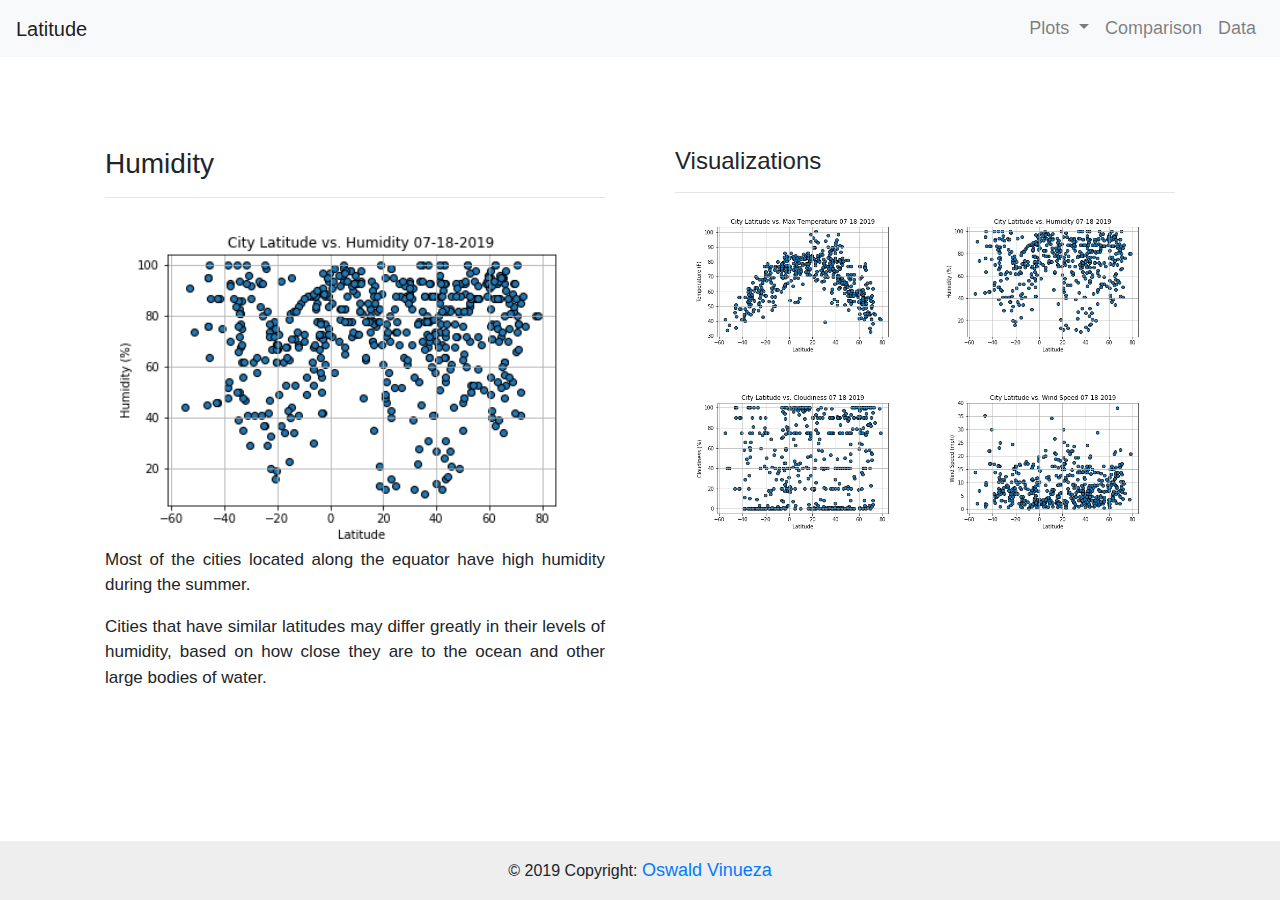
<file: humidity.html>
<!DOCTYPE html>
<html lang="en">
<head>
    <meta charset="UTF-8">
    <meta name="viewport" content="width=device-width, initial-scale=1.0">
    <meta http-equiv="X-UA-Compatible" content="ie=edge">
    <title>Visualization Dashboard</title>
    <link rel="stylesheet" href="https://stackpath.bootstrapcdn.com/bootstrap/4.3.1/css/bootstrap.min.css" integrity="sha384-ggOyR0iXCbMQv3Xipma34MD+dH/1fQ784/j6cY/iJTQUOhcWr7x9JvoRxT2MZw1T" crossorigin="anonymous">
    <link rel="stylesheet" href="style.css">
    <script src="https://code.jquery.com/jquery-3.3.1.slim.min.js" integrity="sha384-q8i/X+965DzO0rT7abK41JStQIAqVgRVzpbzo5smXKp4YfRvH+8abtTE1Pi6jizo" crossorigin="anonymous"></script>
    <script src="https://cdnjs.cloudflare.com/ajax/libs/popper.js/1.14.7/umd/popper.min.js" integrity="sha384-UO2eT0CpHqdSJQ6hJty5KVphtPhzWj9WO1clHTMGa3JDZwrnQq4sF86dIHNDz0W1" crossorigin="anonymous"></script>
    <script src="https://stackpath.bootstrapcdn.com/bootstrap/4.3.1/js/bootstrap.min.js" integrity="sha384-JjSmVgyd0p3pXB1rRibZUAYoIIy6OrQ6VrjIEaFf/nJGzIxFDsf4x0xIM+B07jRM" crossorigin="anonymous"></script>
</head>
<body>
<!-- NavBar https://getbootstrap.com/docs/4.3/components/navbar/ -->
  <div class= "navigation">
    <nav class="navbar navbar-expand-lg navbar-light bg-light">
      <a class="navbar-brand" href="index.html">Latitude</a>
      <button class="navbar-toggler" type="button" data-toggle="collapse" data-target="#navbarNavDropdown" aria-controls="navbarNavDropdown" aria-expanded="false" aria-label="Toggle navigation">
        <span class="navbar-toggler-icon"></span>
      </button>
      <div class="collapse navbar-collapse" id="navbarNavDropdown">
        <ul class="navbar-nav ml-auto">
          <li class="nav-item dropdown">
            <a class="nav-link dropdown-toggle" href="#" id="navbarDropdownMenuLink" role="button" data-toggle="dropdown" aria-haspopup="true" aria-expanded="false">
              Plots
            </a>
            <div class="dropdown-menu" aria-labelledby="navbarDropdownMenuLink">
              <a class="dropdown-item" href="cloudiness.html">Cloudiness</a>
              <a class="dropdown-item" href="humidity.html">Humidity</a>
              <a class="dropdown-item" href="max_temperature.html">Max Temperature</a>
              <a class="dropdown-item" href="wind_speed.html">Wind Speed</a>
            </div>
          </li>
          <li class="nav-item">
            <a class="nav-link" href="comparison.html">Comparison</a>
          </li>
          <li class="nav-item">
            <a class="nav-link" href="data.html">Data</a>
          </li>
        </ul>
      </div>
    </nav>
  </div>  
<!-- Content Visualization and Boxes -->
  <div class="container">
    <div class="row">
<!--Left Summary and Visualization-->
      <div class="col-lg-6 col-md-12">
        <div class="box">
          <h3 class="title">Humidity</h3>
          <hr>
          <img src= "WebImages/CityLatitude_vs_Humidity.png" alt="Max Temp Graph">
          <p class="text-justify"> Most of the cities located along the equator have high humidity during the summer.</p>
          <p class="text-justify"> Cities that have similar latitudes may differ greatly in their levels of humidity, based on how close they are to the ocean and other large bodies of water.</p>
        </div>
      </div>
<!--Right Visualizations-->
      <div class= "col-lg-6 col-md-12">
        <div class="box">
          <h4 class="title">Visualizations</h4>
          <hr>
          <div class="container">
    
            <div class="row" style="padding-bottom: 30px;">
              <div class="col-sm-6">
                <a href= "max_temperature.html" data-toggle="tooltip" data-placement="auto" title="Max Temperature">
                  <img class="panel" src="WebImages/CityLatitude_vs_MaxTemp.png" alt= "Max Temperature">
                </a>
              </div>

              <div class="col-sm-6">
                <a href= "humidity.html" data-toggle="tooltip" data-placement="auto" title="Humidity">
                  <img class="panel" src="WebImages/CityLatitude_vs_Humidity.png" alt= "Humidity">
                </a>
              </div>
            </div>

          
            <div class="row" style="padding-bottom: 30px;">
                <div class="col-sm-6">
                  <a href= "cloudiness.html" data-toggle="tooltip" data-placement="auto" title="Cloudiness">
                    <img class="panel" src="WebImages/CityLatitude_vs_Cloudiness.png" alt= "Cloudiness">
                  </a>
                </div>          

              <div class="col-sm-6">
                <a href= "wind_speed.html" data-toggle="tooltip" data-placement="auto" title="Wind Speed">
                  <img class="panel" src="WebImages/CityLatitude_vs_WindSpeed.png" alt= "Wind Speed">
                </a>
              </div>
            </div>
          
          
          </div>
        </div>  
      </div>
    </div>
  </div>
  <!--Footer-->
  <footer>
    <div class="footer-copyright text-center py-3"> &copy 2019 Copyright: 
      <a href="#">Oswald Vinueza</a>
    </div>
  </footer>
  <script>
      $(function () {
        $('[data-toggle="tooltip"]').tooltip()
      })
  </script>
</body>
</html>
</file>
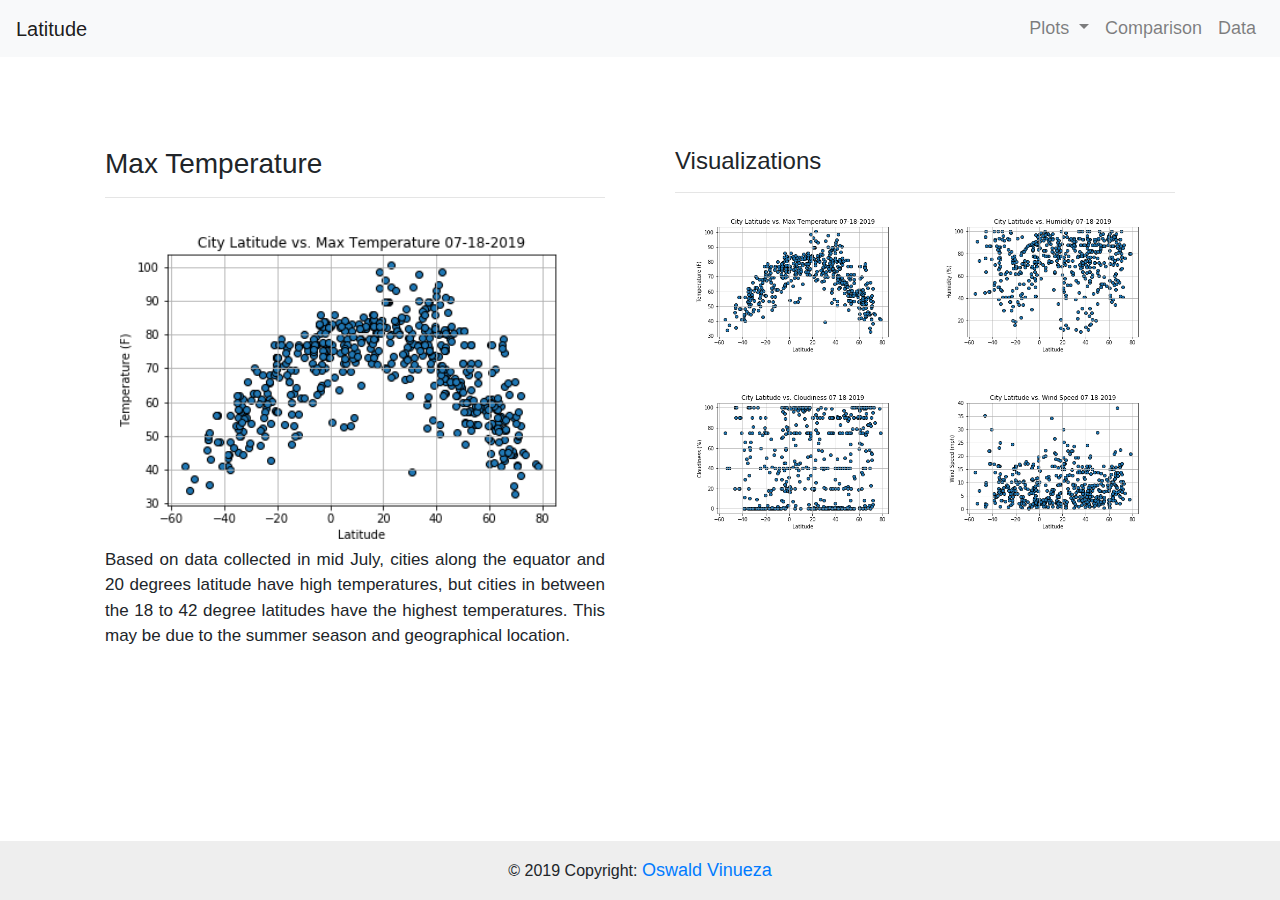
<file: max_temperature.html>
<!DOCTYPE html>
<html lang="en">
<head>
    <meta charset="UTF-8">
    <meta name="viewport" content="width=device-width, initial-scale=1.0">
    <meta http-equiv="X-UA-Compatible" content="ie=edge">
    <title>Visualization Dashboard</title>
    <link rel="stylesheet" href="https://stackpath.bootstrapcdn.com/bootstrap/4.3.1/css/bootstrap.min.css" integrity="sha384-ggOyR0iXCbMQv3Xipma34MD+dH/1fQ784/j6cY/iJTQUOhcWr7x9JvoRxT2MZw1T" crossorigin="anonymous">
    <link rel="stylesheet" href="style.css">
    <script src="https://code.jquery.com/jquery-3.3.1.slim.min.js" integrity="sha384-q8i/X+965DzO0rT7abK41JStQIAqVgRVzpbzo5smXKp4YfRvH+8abtTE1Pi6jizo" crossorigin="anonymous"></script>
    <script src="https://cdnjs.cloudflare.com/ajax/libs/popper.js/1.14.7/umd/popper.min.js" integrity="sha384-UO2eT0CpHqdSJQ6hJty5KVphtPhzWj9WO1clHTMGa3JDZwrnQq4sF86dIHNDz0W1" crossorigin="anonymous"></script>
    <script src="https://stackpath.bootstrapcdn.com/bootstrap/4.3.1/js/bootstrap.min.js" integrity="sha384-JjSmVgyd0p3pXB1rRibZUAYoIIy6OrQ6VrjIEaFf/nJGzIxFDsf4x0xIM+B07jRM" crossorigin="anonymous"></script>
</head>
<body>
<!-- NavBar https://getbootstrap.com/docs/4.3/components/navbar/ -->
  <div class= "navigation">
    <nav class="navbar navbar-expand-lg navbar-light bg-light">
      <a class="navbar-brand" href="index.html">Latitude</a>
      <button class="navbar-toggler" type="button" data-toggle="collapse" data-target="#navbarNavDropdown" aria-controls="navbarNavDropdown" aria-expanded="false" aria-label="Toggle navigation">
        <span class="navbar-toggler-icon"></span>
      </button>
      <div class="collapse navbar-collapse" id="navbarNavDropdown">
        <ul class="navbar-nav ml-auto">
          <li class="nav-item dropdown">
            <a class="nav-link dropdown-toggle" href="#" id="navbarDropdownMenuLink" role="button" data-toggle="dropdown" aria-haspopup="true" aria-expanded="false">
              Plots
            </a>
            <div class="dropdown-menu" aria-labelledby="navbarDropdownMenuLink">
              <a class="dropdown-item" href="cloudiness.html">Cloudiness</a>
              <a class="dropdown-item" href="humidity.html">Humidity</a>
              <a class="dropdown-item" href="max_temperature.html">Max Temperature</a>
              <a class="dropdown-item" href="wind_speed.html">Wind Speed</a>
            </div>
          </li>
          <li class="nav-item">
            <a class="nav-link" href="comparison.html">Comparison</a>
          </li>
          <li class="nav-item">
            <a class="nav-link" href="data.html">Data</a>
          </li>
        </ul>
      </div>
    </nav>
  </div>  
<!-- Content Visualization and Boxes -->
  <div class="container">
    <div class="row">
<!--Left Summary and Visualization-->
      <div class="col-lg-6 col-md-12">
        <div class="box">
          <h3 class="title">Max Temperature</h3>
          <hr>
          <img src= "WebImages/CityLatitude_vs_MaxTemp.png" alt="Max Temp Graph">
          <p class="text-justify"> Based on data collected in mid July, cities along the equator and 20 degrees latitude have high temperatures, but cities
          in between the 18 to 42 degree latitudes have the highest temperatures. This may be due to the summer season and geographical location.</p>
        </div>
      </div>
<!--Right Visualizations-->
      <div class= "col-lg-6 col-md-12">
        <div class="box">
          <h4 class="title">Visualizations</h4>
          <hr>
          <div class="container">
    
            <div class="row" style="padding-bottom: 30px;">
              <div class="col-sm-6">
                <a href= "max_temperature.html" data-toggle="tooltip" data-placement="auto" title="Max Temperature">
                  <img class="panel" src="WebImages/CityLatitude_vs_MaxTemp.png" alt= "Max Temperature">
                </a>
              </div>

              <div class="col-sm-6">
                <a href= "humidity.html" data-toggle="tooltip" data-placement="auto" title="Humidity">
                  <img class="panel" src="WebImages/CityLatitude_vs_Humidity.png" alt= "Humidity">
                </a>
              </div>
            </div>

          
            <div class="row" style="padding-bottom: 30px;">
                <div class="col-sm-6">
                  <a href= "cloudiness.html" data-toggle="tooltip" data-placement="auto" title="Cloudiness">
                    <img class="panel" src="WebImages/CityLatitude_vs_Cloudiness.png" alt= "Cloudiness">
                  </a>
                </div>          

              <div class="col-sm-6">
                <a href= "wind_speed.html" data-toggle="tooltip" data-placement="auto" title="Wind Speed">
                  <img class="panel" src="WebImages/CityLatitude_vs_WindSpeed.png" alt= "Wind Speed">
                </a>
              </div>
            </div>
          
          
          </div>
        </div>  
      </div>
    </div>
  </div>
  <!--Footer-->
  <footer>
    <div class="footer-copyright text-center py-3"> &copy 2019 Copyright: 
      <a href="#">Oswald Vinueza</a>
    </div>
  </footer>
  <script>
      $(function () {
        $('[data-toggle="tooltip"]').tooltip()
      })
  </script>
</body>
</html>
</file>
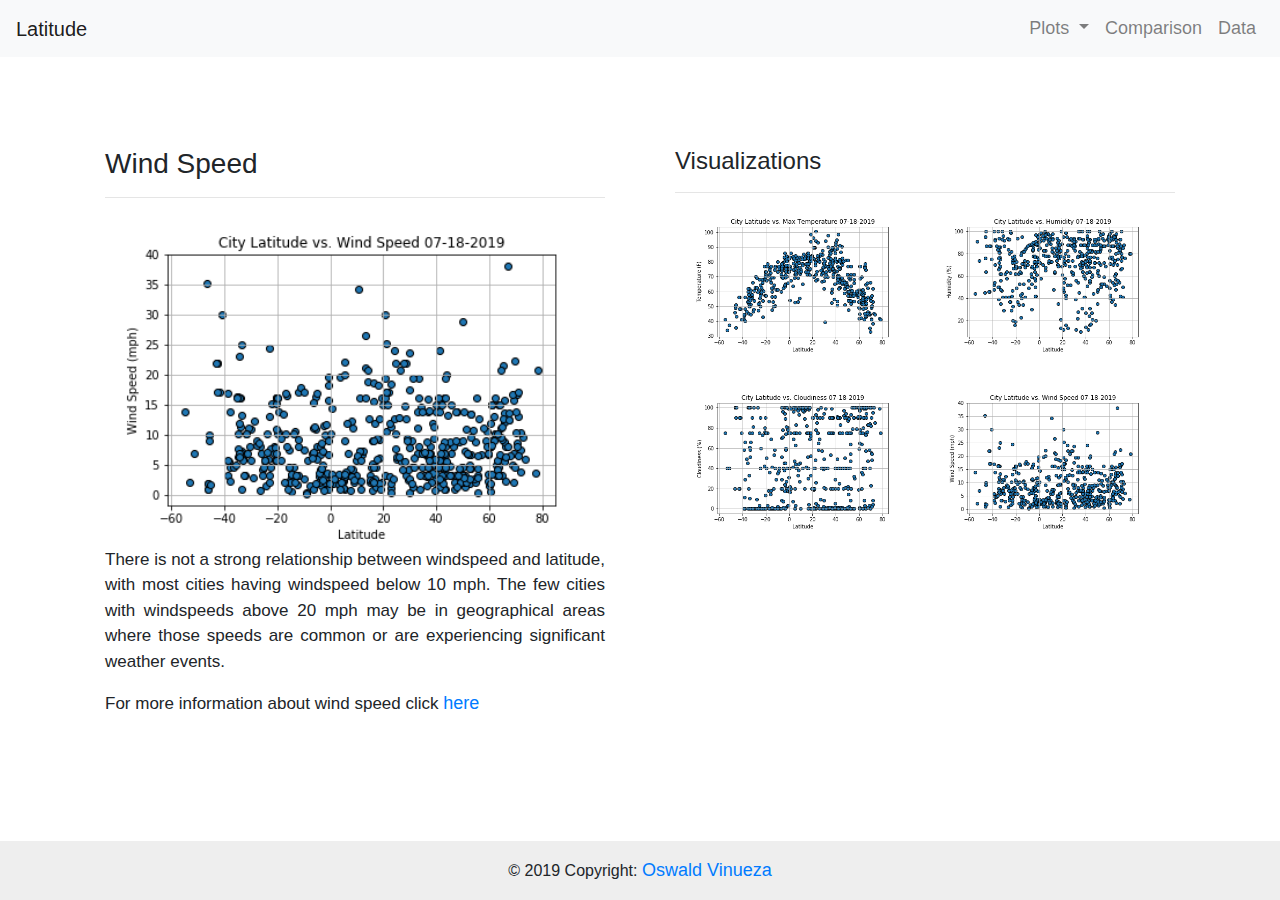
<file: wind_speed.html>
<!DOCTYPE html>
<html lang="en">
<head>
    <meta charset="UTF-8">
    <meta name="viewport" content="width=device-width, initial-scale=1.0">
    <meta http-equiv="X-UA-Compatible" content="ie=edge">
    <title>Visualization Dashboard</title>
    <link rel="stylesheet" href="https://stackpath.bootstrapcdn.com/bootstrap/4.3.1/css/bootstrap.min.css" integrity="sha384-ggOyR0iXCbMQv3Xipma34MD+dH/1fQ784/j6cY/iJTQUOhcWr7x9JvoRxT2MZw1T" crossorigin="anonymous">
    <link rel="stylesheet" href="style.css">
    <script src="https://code.jquery.com/jquery-3.3.1.slim.min.js" integrity="sha384-q8i/X+965DzO0rT7abK41JStQIAqVgRVzpbzo5smXKp4YfRvH+8abtTE1Pi6jizo" crossorigin="anonymous"></script>
    <script src="https://cdnjs.cloudflare.com/ajax/libs/popper.js/1.14.7/umd/popper.min.js" integrity="sha384-UO2eT0CpHqdSJQ6hJty5KVphtPhzWj9WO1clHTMGa3JDZwrnQq4sF86dIHNDz0W1" crossorigin="anonymous"></script>
    <script src="https://stackpath.bootstrapcdn.com/bootstrap/4.3.1/js/bootstrap.min.js" integrity="sha384-JjSmVgyd0p3pXB1rRibZUAYoIIy6OrQ6VrjIEaFf/nJGzIxFDsf4x0xIM+B07jRM" crossorigin="anonymous"></script>
</head>
<body>
<!-- NavBar https://getbootstrap.com/docs/4.3/components/navbar/ -->
  <div class= "navigation">
    <nav class="navbar navbar-expand-lg navbar-light bg-light">
      <a class="navbar-brand" href="index.html">Latitude</a>
      <button class="navbar-toggler" type="button" data-toggle="collapse" data-target="#navbarNavDropdown" aria-controls="navbarNavDropdown" aria-expanded="false" aria-label="Toggle navigation">
        <span class="navbar-toggler-icon"></span>
      </button>
      <div class="collapse navbar-collapse" id="navbarNavDropdown">
        <ul class="navbar-nav ml-auto">
          <li class="nav-item dropdown">
            <a class="nav-link dropdown-toggle" href="#" id="navbarDropdownMenuLink" role="button" data-toggle="dropdown" aria-haspopup="true" aria-expanded="false">
              Plots
            </a>
            <div class="dropdown-menu" aria-labelledby="navbarDropdownMenuLink">
              <a class="dropdown-item" href="cloudiness.html">Cloudiness</a>
              <a class="dropdown-item" href="humidity.html">Humidity</a>
              <a class="dropdown-item" href="max_temperature.html">Max Temperature</a>
              <a class="dropdown-item" href="wind_speed.html">Wind Speed</a>
            </div>
          </li>
          <li class="nav-item">
            <a class="nav-link" href="comparison.html">Comparison</a>
          </li>
          <li class="nav-item">
            <a class="nav-link" href="data.html">Data</a>
          </li>
        </ul>
      </div>
    </nav>
  </div>  
<!-- Content Visualization and Boxes -->
  <div class="container">
    <div class="row">
<!--Left Summary and Visualization-->
      <div class="col-lg-6 col-md-12">
        <div class="box">
          <h3 class="title">Wind Speed</h3>
          <hr>
          <img src= "WebImages/CityLatitude_vs_WindSpeed.png" alt="Max Temp Graph">
          <p class="text-justify"> There is not a strong relationship between windspeed and latitude, with most cities having windspeed below 10 mph. 
            The few cities with windspeeds above 20 mph may be in geographical areas where those speeds are common or are experiencing significant weather events.</p>
          <p>For more information about wind speed click
              <a class="link" href="https://www.nationalgeographic.org/encyclopedia/wind/">here</a> 
          </p>
        </div>
      </div>
<!--Right Visualizations-->
      <div class= "col-lg-6 col-md-12">
        <div class="box">
          <h4 class="title">Visualizations</h4>
          <hr>
          <div class="container">
    
            <div class="row" style="padding-bottom: 30px;">
              <div class="col-sm-6">
                <a href= "max_temperature.html" data-toggle="tooltip" data-placement="auto" title="Max Temperature">
                  <img class="panel" src="WebImages/CityLatitude_vs_MaxTemp.png" alt= "Max Temperature">
                </a>
              </div>

              <div class="col-sm-6">
                <a href= "humidity.html" data-toggle="tooltip" data-placement="auto" title="Humidity">
                  <img class="panel" src="WebImages/CityLatitude_vs_Humidity.png" alt= "Humidity">
                </a>
              </div>
            </div>

          
            <div class="row" style="padding-bottom: 30px;">
                <div class="col-sm-6">
                  <a href= "cloudiness.html" data-toggle="tooltip" data-placement="auto" title="Cloudiness">
                    <img class="panel" src="WebImages/CityLatitude_vs_Cloudiness.png" alt= "Cloudiness">
                  </a>
                </div>          

              <div class="col-sm-6">
                <a href= "wind_speed.html" data-toggle="tooltip" data-placement="auto" title="Wind Speed">
                  <img class="panel" src="WebImages/CityLatitude_vs_WindSpeed.png" alt= "Wind Speed">
                </a>
              </div>
            </div>
          
          
          </div>
        </div>  
      </div>
    </div>
  </div>
  <!--Footer-->
  <footer>
    <div class="footer-copyright text-center py-3"> &copy 2019 Copyright: 
      <a href="#">Oswald Vinueza</a>
    </div>
  </footer>
  <script>
      $(function () {
        $('[data-toggle="tooltip"]').tooltip()
      })
  </script>
</body>
</html>
</file>
<file: style.css>
/*NavBar*/
.navbar{max-height: 57px;}

.navigarion .navbar-brand{padding:inherit; font-weight: bold;}

.active, .dropdown-menu .dropdown-item:active a:hover{background-color: rgb(145, 145, 145)!important}

.active, .dropdown-menu .dropdown-item:active, .dropdown .dropdown-menu .dropdown-item:hover{background-color: rgb(145, 145, 145)!important}

a{font-size: 18px;}

.nav-link:hover{background-color: rgb(145, 145, 145)!important}

.navbar-brand:hover{background-color: rgb(145, 145, 145)!important}

/*Titles*/
.title{font-family: Arial, Helvetica, sans-serif; font-weight: normal; padding-top: 20px;}

/*Images*/

img{width:100% !important;}

.active, .panel:hover{border-style: solid}

.visualization{width: 60% !important;}

/*Paragraphs*/
p{ font-family: Arial, Helvetica, sans-serif; font-size: 17px;}

.text-center{font-family: Arial, Helvetica, sans-serif; font-style: normal}

/*Boxes*/
.box{margin-top: 60px; margin-bottom: 65px; padding: 10px 20px 15px;}

/*Footer*/
.footer-copyright{font-family: Arial, Helvetica, sans-serif; background-color: rgb(238, 238, 238); position: fixed; bottom:0; width: 100%;}


/*Table*/
.table{border:1px solid rgb(211, 211, 211);}

/*Tooltip*/
.tooltip{position: relative; display: inline-block; }

/*@media*/
@media (max-width: 992px) {

    .navbar-expand-lg{background-color: white;}

    .navbar div{margin: inherit; background-color: white;}

    .navbar{max-height: none; padding: inherit;}

    .box{margin-right:20px; margin-left: 20px;}

    .navbar-brand{padding: 10px;}




}
</file>
